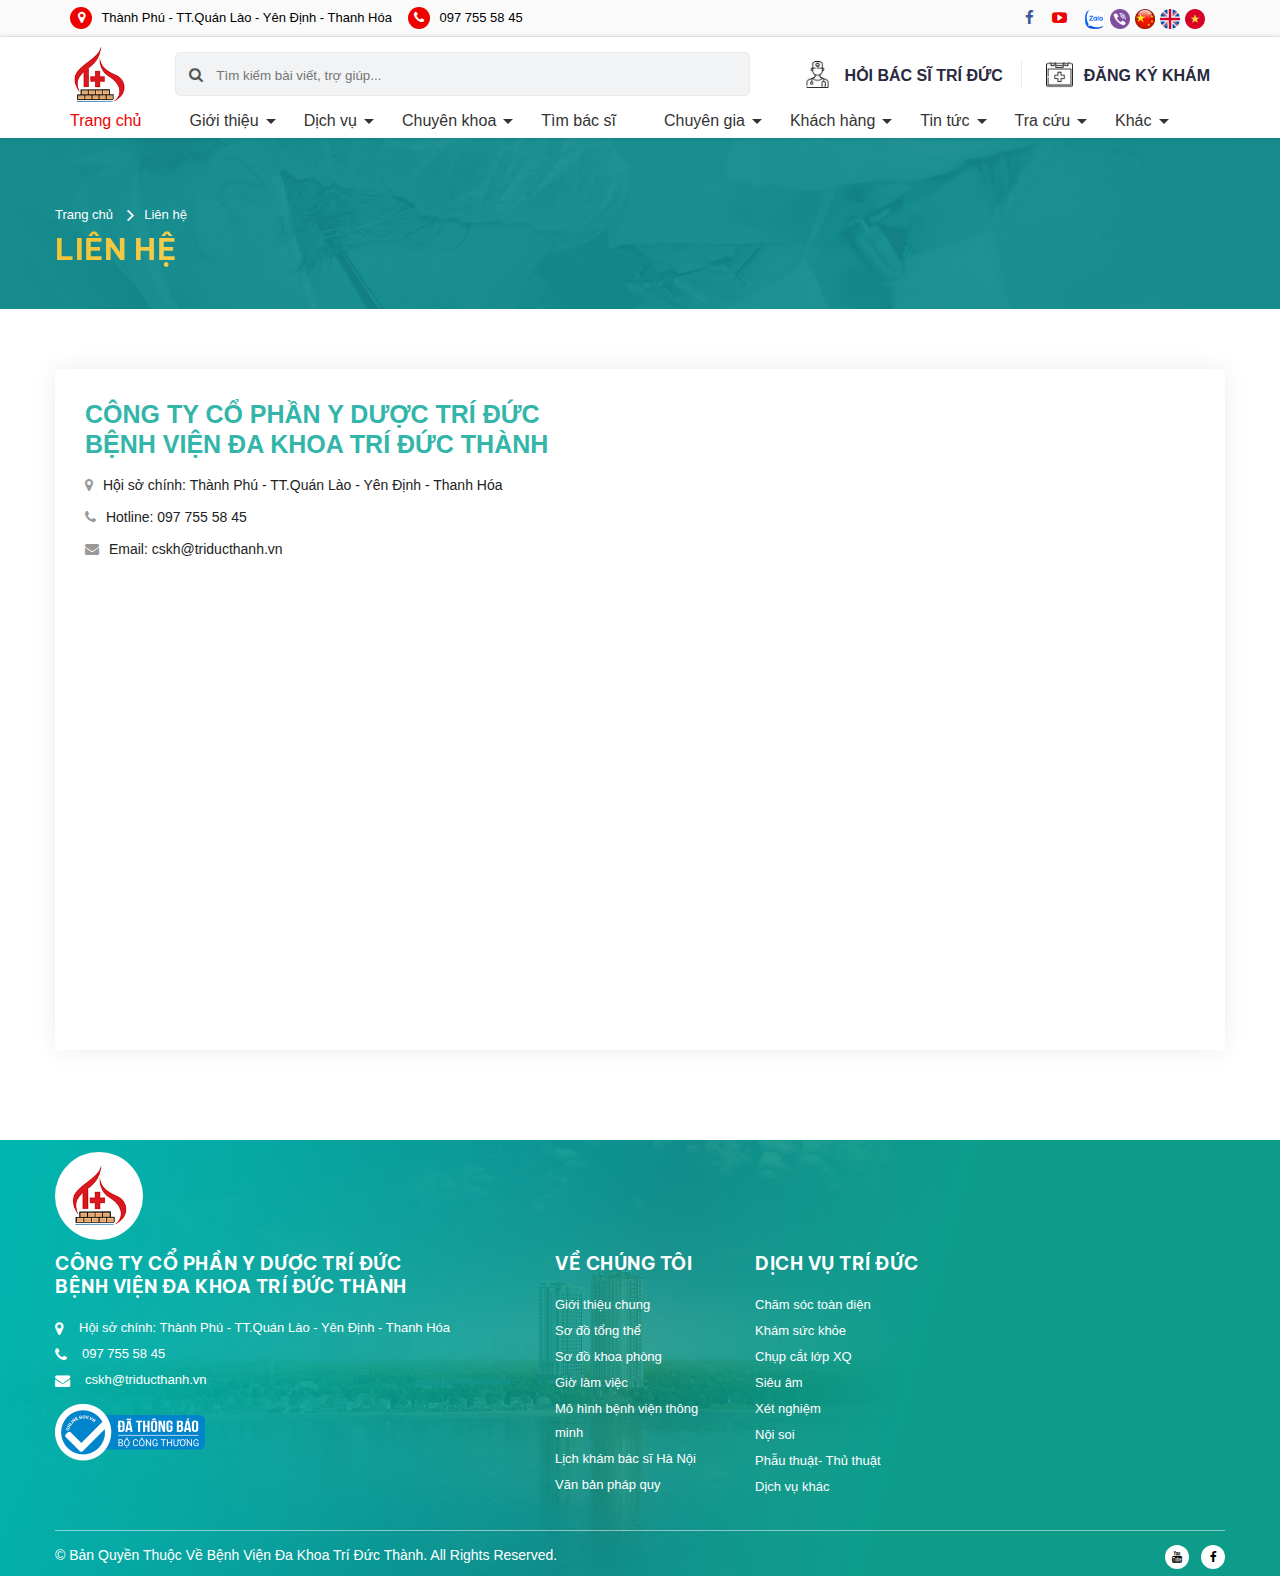
<file: lienhe.html>
﻿<!DOCTYPE html>
<html lang="en">
<head>
    <meta charset="utf-8">
    <meta http-equiv="X-UA-Compatible" content="IE=edge">
    <meta name="viewport" content="width=device-width, initial-scale=1">
    <meta name="description" content="">
    <meta name="author" content="">
	<link rel="shortcut icon" type="image/x-icon" href="images/icon-fav.png">  
    <title>Trí Đức Thành</title> 
    <link rel="stylesheet" href="skins/responsive.css" type="text/css" media="all">
    <link rel="stylesheet" href="skins/font-awesome.css" type="text/css" media="all">
	<link rel='stylesheet' href='skins/pe-icon-7-stroke.min.css' type="text/css" media="all">
	<link rel="stylesheet" href="skins/jquery.fancybox.min.css" type="text/css" media="all">
    <link rel="stylesheet" href="skins/carousel.css" type="text/css" media="all"> 
	<link rel="stylesheet" href="skins/swiper.min.css" type="text/css" media="all"> 
    <link rel="stylesheet" href="skins/menu-clean.css" type="text/css"  media="all"> 
	<link rel="Stylesheet" href="skins/animate.css" type="text/css"  media="all">    
    <link rel="stylesheet" href="skins/style.css" type="text/css" media="all">
</head>

<body>
  
<header> 
    <div class="header-top">
        <div class="container">    
			<ul class="header-top-menu"> 
				<li class="hidden-xs"><i class="fa fa-map-marker"></i> Thành Phú - TT.Quán Lào - Yên Định - Thanh Hóa</li>
				<li><a href="tel:1900 2323 93"><i class="fa fa-phone"></i> 097 755 58 45</a></li>
			</ul>  
			<ul class="lang-switch"> 
				<li><a href="#"><i class="fa fa-facebook"></i></a></li>
				<li><a href="#"><i class="fa fa-youtube-play"></i></a></li>
				<li><a href="#"><a href="#"><img src="images/icon/icon-zalo.png" alt="Zalo"></a></li>
				<li><a href="#"><a href="#"><img src="images/icon/icon-viber.png" alt="Viber"></a></li>
				<li><a href="#" title="Trung Quốc"><a href="#"><img src="images/icon/china.png" alt="Trung Quốc"></a></li>
				<li><a href="#" title="Tiếng Anh"><a href="#"><img src="images/icon/united-kingdom.png" alt="Tiếng Anh"></a></li>
				<li><a href="#" title="Tiếng Việt"><a href="#"><img src="images/icon/vietnam.png" alt="Tiếng Việt"></a></li>
			</ul> 
		</div>	
	</div>   
    <div class="bghead">    
        <div class="container">    	
			<div class="wrapper">
				<div class="logo-brand">
					<h1>  
						<a href="#"><img src="images/logo.png" alt=""  ></a>  
					</h1> 
				</div> 
				<form method="get" action="" name="global-search" class="lang-vi searchbox">
					<div class="search">
						<div class="search-container clearfix">
							<div class="inner"> 
								<div class="has-suggestion"><input type="text" name="q" id="search-input" value="" placeholder="Tìm kiếm bài viết, trợ giúp..." autocomplete="off"></div> 
							</div>
						</div>
					</div>
				</form>
				<div class="search__open"><i class="fa fa-search"></i></div>
				<div class="ctn-header-btn"> 
					<a id="show-qa-form" href="#" class="phone-btn" title="Hỏi bác sĩ Trí Đức">
						Hỏi bác sĩ Trí Đức
					</a> 
					<a id="booking-cta" href="#" class="booking-btn" title="Đăng ký khám">
						Đăng ký khám
					</a>
				</div> 
			</div>
		</div>
		
		<div class="bg-nav-click"> 
			<div class="btn-mobile" data-toggle="collapse" data-target=".navbar-collapse">
				<input type="checkbox">
				<span class="top"></span>
				<span class="middle"></span>
				<span class="bottom"></span>
				MENU
			</div>
		</div><!-- /.bg-nav-click -->
		<div class="navbar-collapse collapse container">
			<ul id="main-menu" class="sm sm-clean">
				<li><a class="active" href="#">Trang chủ</a></li> 
				<li><a href="#">Giới thiệu</a> 
					<ul>    
						<div class="drbox_border">
							<li><a href="#">Giới thiệu chung</a></li>
							<li><a href="#">Sơ đồ tổng thể</a></li>
							<li><a href="#">Sơ đồ khoa phòng</a></li>
							<li><a href="#">Giờ làm việc</a></li>
							<li><a href="#">Mô hình bệnh viện thông minh</a></li>
                            <li><a href="#">Lịch khám bác sĩ Hà Nội</a></li>	
                            <li><a href="#">Văn bản pháp quy</a></li>							
						</div>
					</ul> 
				</li> 	 
				<li><a href="#">Dịch vụ</a> 
					<ul>    
						<div class="drbox_border">
							<li><a href="#">Chăm sóc toàn diện</a></li>
							<li><a href="#">Khám sức khỏe</a></li>
							<li><a href="#">Chụp cắt lớp XQ</a></li> 
							<li><a href="#">Siêu âm</a></li>
							<li><a href="#">Xét nghiệm</a></li>
							<li><a href="#">Nội soi</a></li>
							<li><a href="#">Phẫu thuật- Thủ thuật</a></li>
							<li><a href="#">Dịch vụ khác</a></li>
						</div>
					</ul> 
				</li> 
				<li class="has-mega-menu"><a href="#">Chuyên khoa</a>
				     <ul class="mega-menu">
						<li>
							<div class="drbox_border_mega"> 
								<ul class="list-menu-header">
									<li><a href="#">Khoa nhi</a></li>
									<li><a href="#">Khoa sản</a></li>
									<li><a href="#">Khoa khám bệnh</a></li>
									<li><a href="#">Khoa nội tổng hợp</a></li>
									<li><a href="#">Khoa răng hàm mặt</a></li>
									<li><a href="#">Khoa gây mê hồi sức</a></li>
									<li><a href="#">Khoa tai mũi họng</a></li>
									<li><a href="#">Khoa xét nghiệm</a></li>
									<li><a href="#">Khoa hồi sức cấp cứu</a></li>
									<li><a href="#">Khoa phục hồi chức năng</a></li>
									<li><a href="#">Khoa mắt</a></li>
									<li><a href="#">Khoa dược</a></li>
									<li><a href="#">Khoa ngoại tổng hợp</a></li>
									<li><a href="#">Khoa chẩn đoán hình ảnh, thăm dò chức năng</a></li>
								</ul> 
							</div>
						</li>
					</ul>
				</li> 
				<li><a href="#">Tìm bác sĩ</a></li>  
				<li class="has-mega-menu"><a href="#">Chuyên gia</a>
				     <ul class="mega-menu">
						<li>
							<div class="drbox_border_mega"> 
								<ul class="list-menu-header">
									<li><a href="#">Chẩn đoán hình ảnh</a></li>
									<li><a href="#">Da liễu</a></li>
									<li><a href="#">Đông y</a></li>
									<li><a href="#">Khám sức khỏe</a></li>
									<li><a href="#">Khoa nhi</a></li>
									<li><a href="#">Khoa nội</a></li>
									<li><a href="#">Menu cấp 2 nếu có</a></li>
									<li><a href="#">Menu cấp 2 nếu có</a></li>
									<li><a href="#">Menu cấp 2 nếu có</a></li>
									<li><a href="#">Menu cấp 2 nếu có</a></li>
									<li><a href="#">Menu cấp 2 nếu có</a></li>
									<li><a href="#">Menu cấp 2 nếu có</a></li>
								</ul> 
							</div>
						</li>
					</ul>
				</li> 
				<li><a href="#">Khách hàng</a> 
					<ul>    
						<div class="drbox_border">
							<li><a href="#">Căng tin bệnh viện</a></li>
							<li><a href="#">Thông tin thẻ BHYT</a></li>
							<li><a href="#">Bảng giá dịch vụ chung</a></li>
							<li><a href="#">Hướng dẫn đặt lịch khám</a></li> 
							<li><a href="#">Đội ngũ chăm sóc khách hàng</a></li>
							<li><a href="#">Quy trình khám chữa bệnh</a></li>
							<li><a href="#">Cản ơn từ người bệnh</a></li>
						</div>
					</ul> 
				</li>
                <li><a href="#">Tin tức</a> 
					<ul>    
						<div class="drbox_border">
							<li><a href="#">Tin mới</a></li>
							<li><a href="#">Sức khỏe thường thức</a></li>
							<li><a href="#">Nhịp cầu nhân ái</a></li>
							<li><a href="#">Hoạt động</a></li> 
							<li><a href="#">Tin tuyển dụng</a></li> 							
						</div>
					</ul> 
				</li> 
				<li><a href="#">Tra cứu</a> 
					<ul>    
						<div class="drbox_border">
							<li><a href="#">Tra cứu kết quả CLS</a></li>
							<li><a href="#">Tra cứu hóa đơn</a></li> 					
						</div>
					</ul> 
				</li> 
                <li><a href="#">Khác</a> 
					<ul>    
						<div class="drbox_border"> 
							<li><a href="#">Thư viện ảnh</a></li>
							<li><a href="#">Video</a></li> 
							<li><a href="#">Liên hệ</a></li> 					
						</div>
					</ul> 
				</li>				
			</ul><!-- /.nav --> 
		</div><!-- /.navbar-collapse --> 
    </div>  
</header><!-- End --> 

<main>     
<div class="post-header">
	<div class="container"> 
	    <div class="row"> 
			<ul class="breadcrumb">
				<li><a href="#" title="">Trang chủ</a></li>
				<li>Liên hệ</li>
			</ul> 
			<h1 class="category-hero--text">Liên hệ</h1>
		</div>	
	</div>
</div>	
 
<section id="contact-ttdt">
    <div class="container">
	    <div class="box-contact wow fadeIn animated"> 
			<div class="caption col-md-12 col-xs-12">
				<h3>CÔNG TY CỔ PHẦN Y DƯỢC TRÍ ĐỨC<br>BỆNH VIỆN ĐA KHOA TRÍ ĐỨC THÀNH</h3>
				<p><i class="fa fa-map-marker"></i> Hội sở chính: Thành Phú - TT.Quán Lào - Yên Định - Thanh Hóa </p>  
				<p><i class="fa fa-phone"></i> Hotline: 097 755 58 45</p> 
				<p><i class="fa fa-envelope"></i> Email: cskh@triducthanh.vn</p>
			</div>   
			<figure class="item_map col-md-12 col-xs-12">
				<iframe src="https://www.google.com/maps/embed?pb=!1m18!1m12!1m3!1d7500.466064595497!2d105.65341469811783!3d19.9566998055647!2m3!1f0!2f0!3f0!3m2!1i1024!2i768!4f13.1!3m3!1m2!1s0x3136f30b97451b99%3A0x689049cfe542e78b!2zQuG7h25oIFZp4buHbiDEkGEgS2hvYSBUcsOtIMSQ4bupYyBUaMOgbmg!5e0!3m2!1svi!2s!4v1626774266683!5m2!1svi!2s" width="100%" height="450" style="border:0;" allowfullscreen="" loading="lazy"></iframe>
			</figure>
		</div> 
    </div> 
</section><!--End-->     
</main>   

<footer class="footer">
    <div class="container">
        <div class="row right-line">
            <div class="col-xs-12 col-sm-12 col-md-12">
                <div class="footer-logo">
                    <a class="border" href="/"><img src="images/logo.png" alt=""></a>
                </div>
            </div>

            <div class="footer-item-local col-xs-12 col-sm-6 col-md-5">
                <div class="footer-contact">
                    <div class="footer-contact__title">Công ty cổ phần y dược Trí đức<br>Bệnh viện đa khoa Trí Đức Thành</div>
                    <div class="footer-contact__item">
                        <i class="fa fa-map-marker"></i>
                        <span>Hội sở chính: Thành Phú - TT.Quán Lào - Yên Định - Thanh Hóa</span>
                    </div>
                    <div class="footer-contact__item">
                        <i class="fa fa-phone"></i>
                        <span>097 755 58 45</span>
                    </div>
                    <div class="footer-contact__item">
                        <i class="fa fa-envelope"></i>
                        <span>cskh@triducthanh.vn</span>
                    </div>
					<div class="footer-contact__item"><a href="#"><img width="" src="skins/images/logoSaleNoti.png"></a></div>
                </div>
            </div>

            <div class="footer-item-local col-xs-12 col-sm-6 col-md-2">
                <div class="footer-contact">
                    <div class="footer-contact__title">Về chúng tôi</div>
					<ul class="menu-footer">
                        <li><a href="#">Giới thiệu chung</a></li>
						<li><a href="#">Sơ đồ tổng thể</a></li>
						<li><a href="#">Sơ đồ khoa phòng</a></li>
						<li><a href="#">Giờ làm việc</a></li>
						<li><a href="#">Mô hình bệnh viện thông minh</a></li>
						<li><a href="#">Lịch khám bác sĩ Hà Nội</a></li>	
						<li><a href="#">Văn bản pháp quy</a></li>
					</ul> 
                </div>
            </div>
			<div class="footer-item-local col-xs-12 col-sm-6 col-md-2">
                <div class="footer-contact">
                    <div class="footer-contact__title">Dịch vụ Trí Đức</div>
					<ul class="menu-footer">
                        <li><a href="#">Chăm sóc toàn diện</a></li>
						<li><a href="#">Khám sức khỏe</a></li>
						<li><a href="#">Chụp cắt lớp XQ</a></li> 
						<li><a href="#">Siêu âm</a></li>
						<li><a href="#">Xét nghiệm</a></li>
						<li><a href="#">Nội soi</a></li>
						<li><a href="#">Phẫu thuật- Thủ thuật</a></li>
						<li><a href="#">Dịch vụ khác</a></li>
					</ul> 
                </div>
            </div>
			<div class="footer-item-local col-xs-12 col-sm-6 col-md-3">
			    <iframe src="https://www.google.com/maps/embed?pb=!1m18!1m12!1m3!1d7500.466064595497!2d105.65341469811783!3d19.9566998055647!2m3!1f0!2f0!3f0!3m2!1i1024!2i768!4f13.1!3m3!1m2!1s0x3136f30b97451b99%3A0x689049cfe542e78b!2zQuG7h25oIFZp4buHbiDEkGEgS2hvYSBUcsOtIMSQ4bupYyBUaMOgbmg!5e0!3m2!1svi!2s!4v1626774266683!5m2!1svi!2s" width="100%" height="250" style="border:0;" allowfullscreen="" loading="lazy"></iframe>		
			</div>
        </div> 
        <div class="copy-right">
            <p>© Bản Quyền Thuộc Về Bệnh Viện Đa Khoa Trí Đức Thành. All Rights Reserved.</p>
            <div class="copy-right__icons">
                <a href="/"><span class="fa fa-youtube"></span></a>

                <a href="/"><span class="fa fa-facebook"></span></a>
            </div>
        </div>
    </div>
</footer><!-- End-footer -->
  
<a href="#" class="scrollup">Top</a>   
  
<script type="text/javascript" src="js/jquery.min.js"></script>  
<script type="text/javascript" src="js/bootstrap.min.js"></script>     
<script type="text/javascript" src="js/jquery.smartmenus.js"></script>  
<script type="text/javascript" src="js/swiper.min.js"></script>    
<script type="text/javascript" src="js/wow.min.js"></script>  
<script type="text/javascript" src="js/jquery.easing.min.js"></script>  
<script type="text/javascript" src="js/jquery.fancybox.min.js"></script>
<script type="text/javascript" src="js/call-option.js"></script>
 	
</body>
</html>
</file>
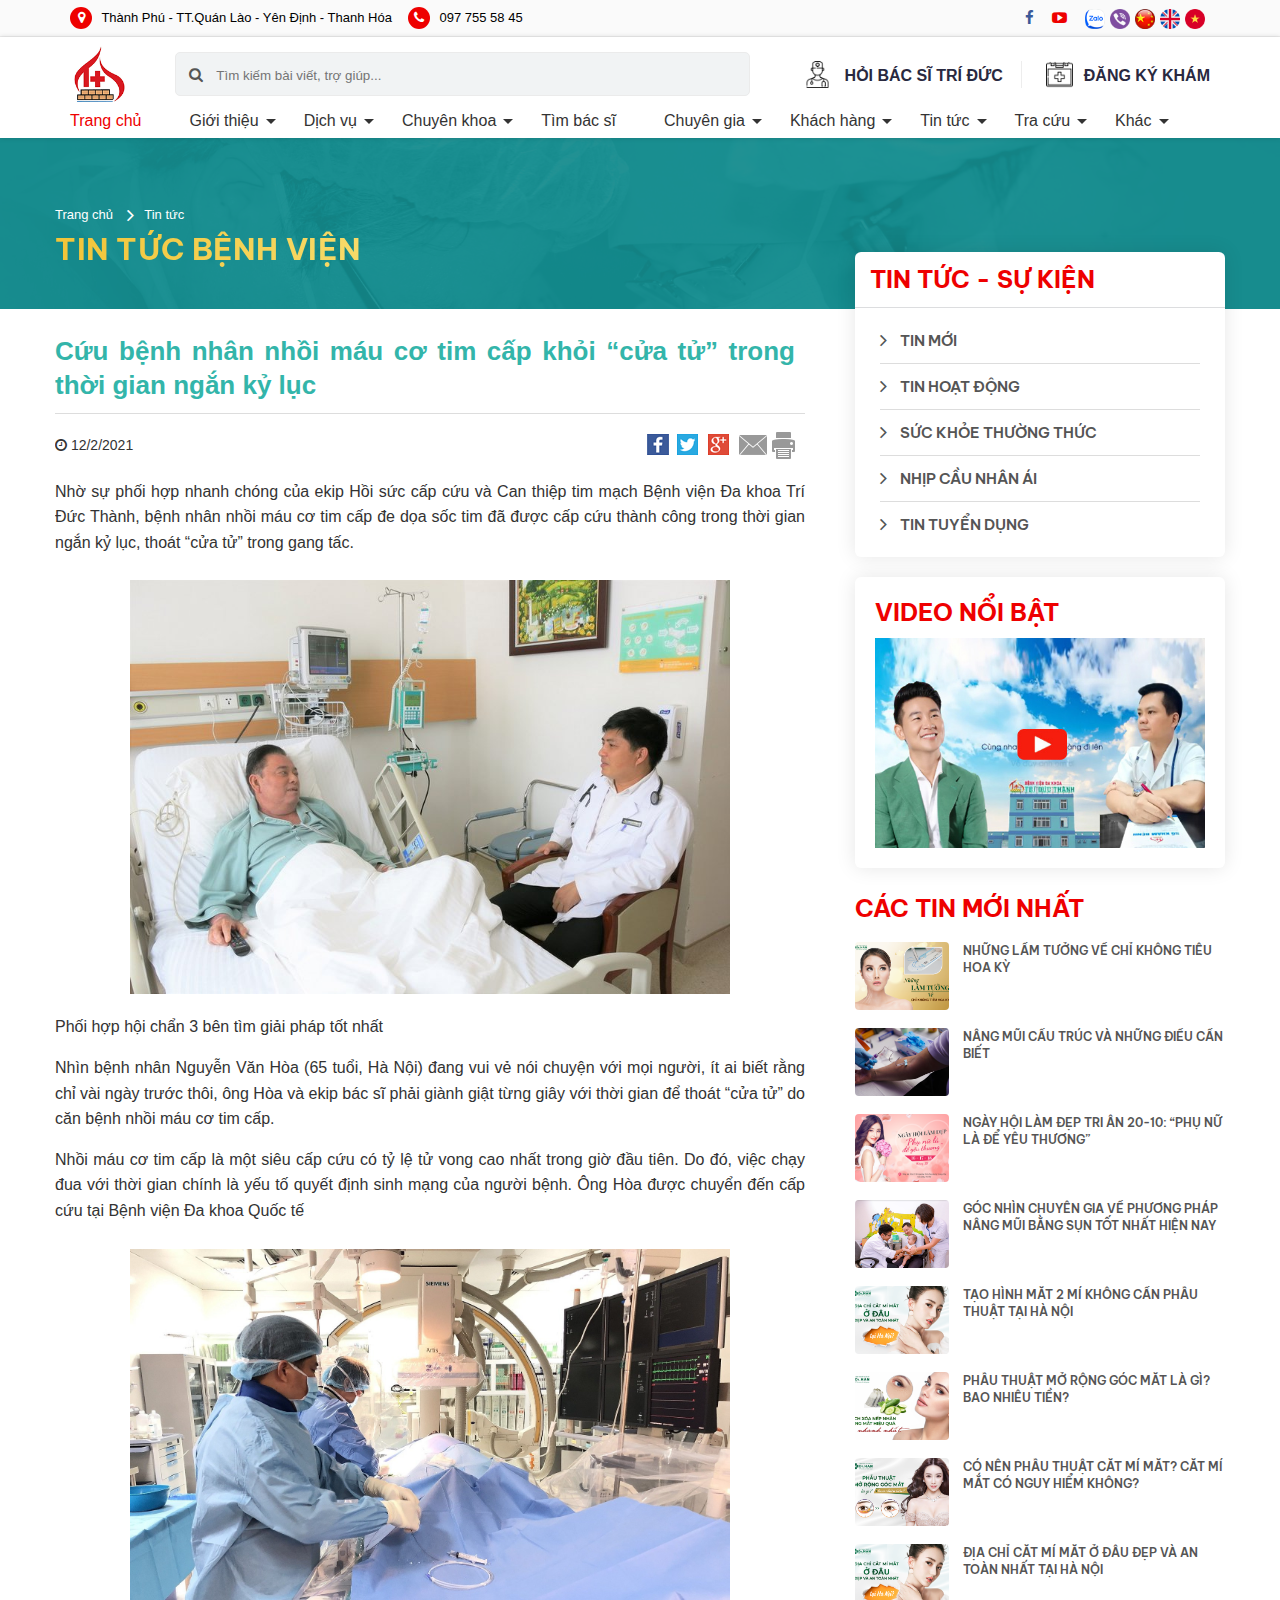
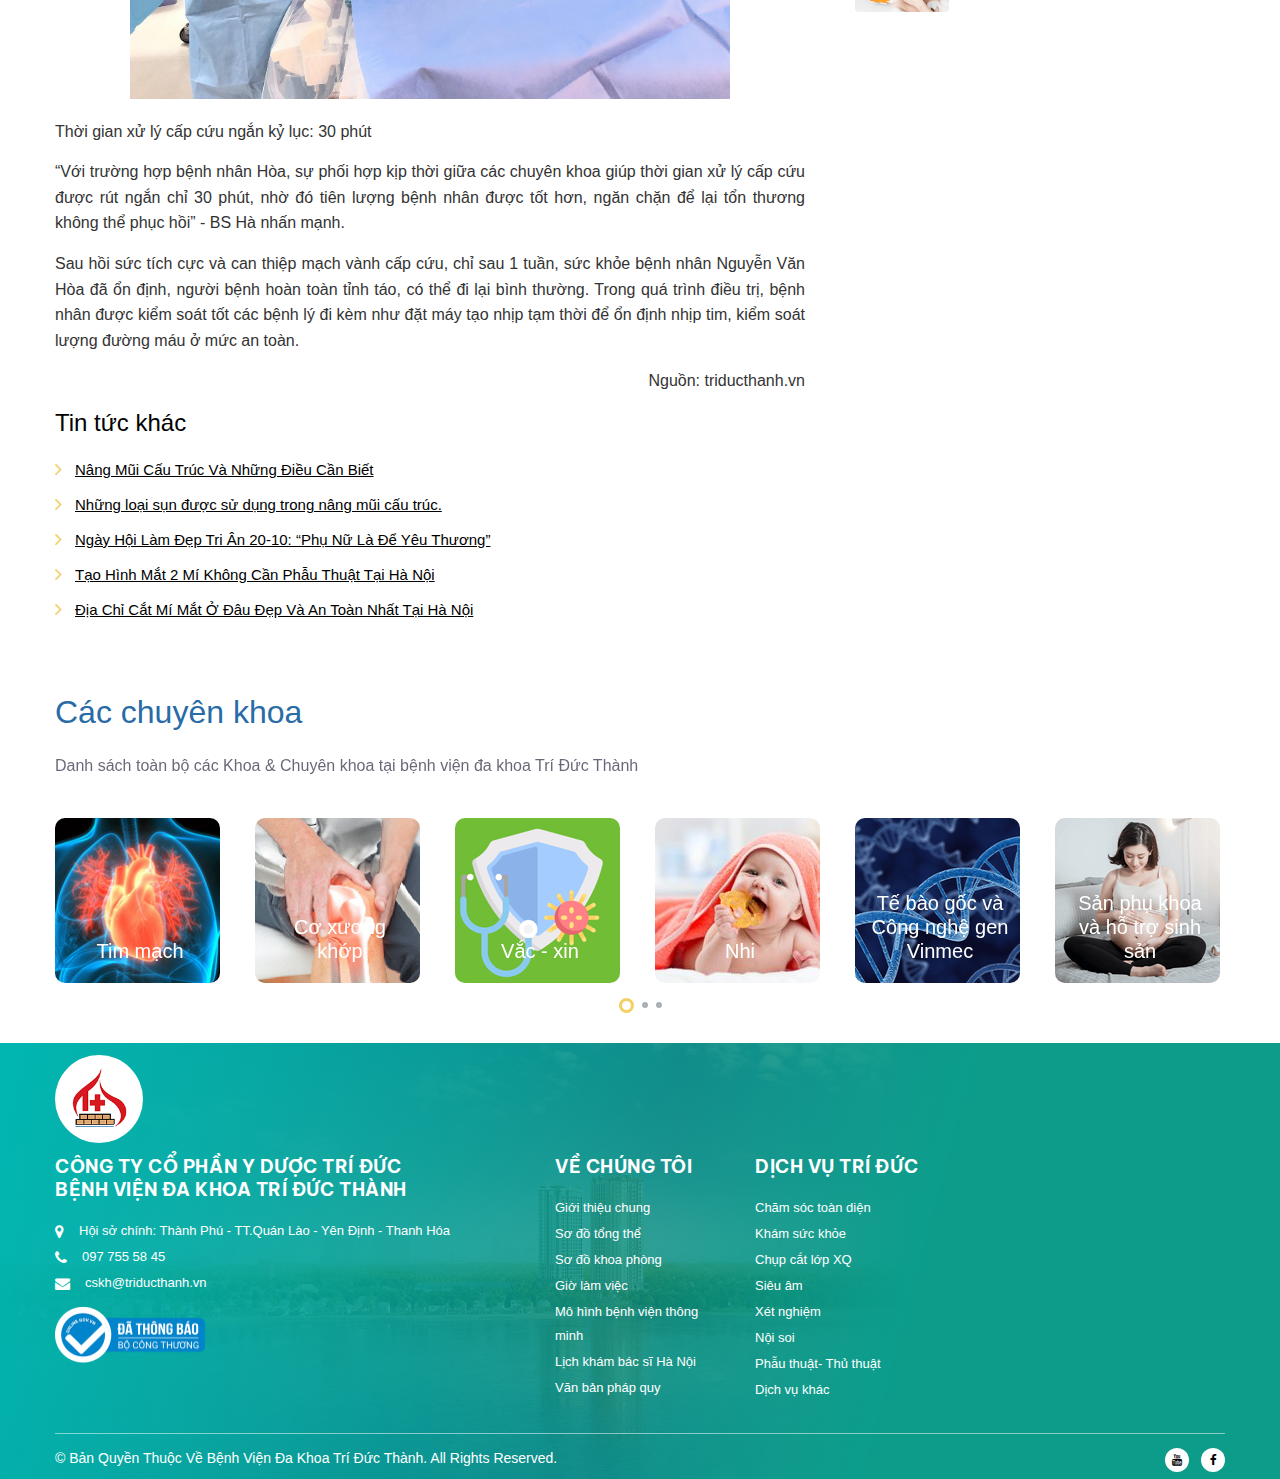
<file: news-detail.html>
﻿<!DOCTYPE html>
<html lang="en">
<head>
    <meta charset="utf-8">
    <meta http-equiv="X-UA-Compatible" content="IE=edge">
    <meta name="viewport" content="width=device-width, initial-scale=1">
    <meta name="description" content="">
    <meta name="author" content="">
	<link rel="shortcut icon" type="image/x-icon" href="images/icon-fav.png">  
    <title>Trí Đức Thành</title> 
    <link rel="stylesheet" href="skins/responsive.css" type="text/css" media="all">
    <link rel="stylesheet" href="skins/font-awesome.css" type="text/css" media="all">
	<link rel='stylesheet' href='skins/pe-icon-7-stroke.min.css' type="text/css" media="all">
	<link rel="stylesheet" href="skins/jquery.fancybox.min.css" type="text/css" media="all">
    <link rel="stylesheet" href="skins/carousel.css" type="text/css" media="all"> 
	<link rel="stylesheet" href="skins/swiper.min.css" type="text/css" media="all"> 
    <link rel="stylesheet" href="skins/menu-clean.css" type="text/css"  media="all"> 
	<link rel="Stylesheet" href="skins/animate.css" type="text/css"  media="all">    
    <link rel="stylesheet" href="skins/style.css" type="text/css" media="all">
</head>

<body>
  
<header> 
    <div class="header-top">
        <div class="container">    
			<ul class="header-top-menu"> 
				<li class="hidden-xs"><i class="fa fa-map-marker"></i> Thành Phú - TT.Quán Lào - Yên Định - Thanh Hóa</li>
				<li><a href="tel:1900 2323 93"><i class="fa fa-phone"></i> 097 755 58 45</a></li>
			</ul>  
			<ul class="lang-switch"> 
				<li><a href="#"><i class="fa fa-facebook"></i></a></li>
				<li><a href="#"><i class="fa fa-youtube-play"></i></a></li>
				<li><a href="#"><a href="#"><img src="images/icon/icon-zalo.png" alt="Zalo"></a></li>
				<li><a href="#"><a href="#"><img src="images/icon/icon-viber.png" alt="Viber"></a></li>
				<li><a href="#" title="Trung Quốc"><a href="#"><img src="images/icon/china.png" alt="Trung Quốc"></a></li>
				<li><a href="#" title="Tiếng Anh"><a href="#"><img src="images/icon/united-kingdom.png" alt="Tiếng Anh"></a></li>
				<li><a href="#" title="Tiếng Việt"><a href="#"><img src="images/icon/vietnam.png" alt="Tiếng Việt"></a></li>
			</ul> 
		</div>	
	</div>   
    <div class="bghead">    
        <div class="container">    	
			<div class="wrapper">
				<div class="logo-brand">
					<h1>  
						<a href="#"><img src="images/logo.png" alt=""  ></a>  
					</h1> 
				</div> 
				<form method="get" action="" name="global-search" class="lang-vi searchbox">
					<div class="search">
						<div class="search-container clearfix">
							<div class="inner"> 
								<div class="has-suggestion"><input type="text" name="q" id="search-input" value="" placeholder="Tìm kiếm bài viết, trợ giúp..." autocomplete="off"></div> 
							</div>
						</div>
					</div>
				</form>
				<div class="search__open"><i class="fa fa-search"></i></div>
				<div class="ctn-header-btn"> 
					<a id="show-qa-form" href="#" class="phone-btn" title="Hỏi bác sĩ Trí Đức">
						Hỏi bác sĩ Trí Đức
					</a> 
					<a id="booking-cta" href="#" class="booking-btn" title="Đăng ký khám">
						Đăng ký khám
					</a>
				</div> 
			</div>
		</div>
		
		<div class="bg-nav-click"> 
			<div class="btn-mobile" data-toggle="collapse" data-target=".navbar-collapse">
				<input type="checkbox">
				<span class="top"></span>
				<span class="middle"></span>
				<span class="bottom"></span>
				MENU
			</div>
		</div><!-- /.bg-nav-click -->
		<div class="navbar-collapse collapse container">
			<ul id="main-menu" class="sm sm-clean">
				<li><a class="active" href="#">Trang chủ</a></li> 
				<li><a href="#">Giới thiệu</a> 
					<ul>    
						<div class="drbox_border">
							<li><a href="#">Giới thiệu chung</a></li>
							<li><a href="#">Sơ đồ tổng thể</a></li>
							<li><a href="#">Sơ đồ khoa phòng</a></li>
							<li><a href="#">Giờ làm việc</a></li>
							<li><a href="#">Mô hình bệnh viện thông minh</a></li>
                            <li><a href="#">Lịch khám bác sĩ Hà Nội</a></li>	
                            <li><a href="#">Văn bản pháp quy</a></li>							
						</div>
					</ul> 
				</li> 	 
				<li><a href="#">Dịch vụ</a> 
					<ul>    
						<div class="drbox_border">
							<li><a href="#">Chăm sóc toàn diện</a></li>
							<li><a href="#">Khám sức khỏe</a></li>
							<li><a href="#">Chụp cắt lớp XQ</a></li> 
							<li><a href="#">Siêu âm</a></li>
							<li><a href="#">Xét nghiệm</a></li>
							<li><a href="#">Nội soi</a></li>
							<li><a href="#">Phẫu thuật- Thủ thuật</a></li>
							<li><a href="#">Dịch vụ khác</a></li>
						</div>
					</ul> 
				</li> 
				<li class="has-mega-menu"><a href="#">Chuyên khoa</a>
				     <ul class="mega-menu">
						<li>
							<div class="drbox_border_mega"> 
								<ul class="list-menu-header">
									<li><a href="#">Khoa nhi</a></li>
									<li><a href="#">Khoa sản</a></li>
									<li><a href="#">Khoa khám bệnh</a></li>
									<li><a href="#">Khoa nội tổng hợp</a></li>
									<li><a href="#">Khoa răng hàm mặt</a></li>
									<li><a href="#">Khoa gây mê hồi sức</a></li>
									<li><a href="#">Khoa tai mũi họng</a></li>
									<li><a href="#">Khoa xét nghiệm</a></li>
									<li><a href="#">Khoa hồi sức cấp cứu</a></li>
									<li><a href="#">Khoa phục hồi chức năng</a></li>
									<li><a href="#">Khoa mắt</a></li>
									<li><a href="#">Khoa dược</a></li>
									<li><a href="#">Khoa ngoại tổng hợp</a></li>
									<li><a href="#">Khoa chẩn đoán hình ảnh, thăm dò chức năng</a></li>
								</ul> 
							</div>
						</li>
					</ul>
				</li> 
				<li><a href="#">Tìm bác sĩ</a></li>  
				<li class="has-mega-menu"><a href="#">Chuyên gia</a>
				     <ul class="mega-menu">
						<li>
							<div class="drbox_border_mega"> 
								<ul class="list-menu-header">
									<li><a href="#">Chẩn đoán hình ảnh</a></li>
									<li><a href="#">Da liễu</a></li>
									<li><a href="#">Đông y</a></li>
									<li><a href="#">Khám sức khỏe</a></li>
									<li><a href="#">Khoa nhi</a></li>
									<li><a href="#">Khoa nội</a></li>
									<li><a href="#">Menu cấp 2 nếu có</a></li>
									<li><a href="#">Menu cấp 2 nếu có</a></li>
									<li><a href="#">Menu cấp 2 nếu có</a></li>
									<li><a href="#">Menu cấp 2 nếu có</a></li>
									<li><a href="#">Menu cấp 2 nếu có</a></li>
									<li><a href="#">Menu cấp 2 nếu có</a></li>
								</ul> 
							</div>
						</li>
					</ul>
				</li> 
				<li><a href="#">Khách hàng</a> 
					<ul>    
						<div class="drbox_border">
							<li><a href="#">Căng tin bệnh viện</a></li>
							<li><a href="#">Thông tin thẻ BHYT</a></li>
							<li><a href="#">Bảng giá dịch vụ chung</a></li>
							<li><a href="#">Hướng dẫn đặt lịch khám</a></li> 
							<li><a href="#">Đội ngũ chăm sóc khách hàng</a></li>
							<li><a href="#">Quy trình khám chữa bệnh</a></li>
							<li><a href="#">Cản ơn từ người bệnh</a></li>
						</div>
					</ul> 
				</li>
                <li><a href="#">Tin tức</a> 
					<ul>    
						<div class="drbox_border">
							<li><a href="#">Tin mới</a></li>
							<li><a href="#">Sức khỏe thường thức</a></li>
							<li><a href="#">Nhịp cầu nhân ái</a></li>
							<li><a href="#">Hoạt động</a></li> 
							<li><a href="#">Tin tuyển dụng</a></li> 							
						</div>
					</ul> 
				</li> 
				<li><a href="#">Tra cứu</a> 
					<ul>    
						<div class="drbox_border">
							<li><a href="#">Tra cứu kết quả CLS</a></li>
							<li><a href="#">Tra cứu hóa đơn</a></li> 					
						</div>
					</ul> 
				</li> 
                <li><a href="#">Khác</a> 
					<ul>    
						<div class="drbox_border"> 
							<li><a href="#">Thư viện ảnh</a></li>
							<li><a href="#">Video</a></li> 
							<li><a href="#">Liên hệ</a></li> 					
						</div>
					</ul> 
				</li>				
			</ul><!-- /.nav --> 
		</div><!-- /.navbar-collapse -->
    </div>  
</header><!-- End --> 

<main> 
<div class="post-header">
	<div class="container"> 
	    <div class="row"> 
			<ul class="breadcrumb">
				<li><a href="#" title="">Trang chủ</a></li>
				<li>Tin tức</li>
			</ul> 
			<h1 class="category-hero--text">Tin tức bệnh viện</h1>
		</div>	
	</div>
</div>	

<section id="news-cate">  
    <div class="container">
		<div class="row">
			<div class="col-md-8 col-sm-12 col-xs-12">
				<div class="bg-news">    
					<article class="thumbnail-news-view">
						<h1>Cứu bệnh nhân nhồi máu cơ tim cấp khỏi “cửa tử” trong thời gian ngắn kỷ lục</h1>
						<div class="block_timer_share">
							   <div class="block_timer pull-left"><i class="fa fa-clock-o"></i> 12/2/2021</div>
							   <div class="block_share pull-right">
									<a class="tooltip-top" href="#" title="Share Facebook"><img alt="" src="skins/images/ico-facebook.png"></a>
									<a class="tooltip-top" href="#" title="Share Twitter"><img alt="" src="skins/images/ico-twitter.png"></a>
									<a class="tooltip-top" href="#" title="Share G+"><img alt="" src="skins/images/ico-g.png"></a>
									<a class="tooltip-top" href="#" title="Email"><img alt="" src="skins/images/ico-email.png"></a> 
									<a class="tooltip-top" href="#" title="Print"><img alt="" src="skins/images/ico-print.png"></a> 
							  </div>
						</div>
						<div class="post_content">  
							<p><strong>Nhờ sự phối hợp nhanh chóng của ekip Hồi sức cấp cứu và Can thiệp tim mạch Bệnh viện Đa khoa Trí Đức Thành, bệnh nhân nhồi máu cơ tim cấp đe dọa sốc tim đã được cấp cứu thành công trong thời gian ngắn kỷ lục, thoát “cửa tử” trong gang tấc.</strong></p>
							<figure class="featured-thumbnail"><img src="images/n5.jpg" alt=""></figure>
							<p><strong>Phối hợp hội chẩn 3 bên tìm giải pháp tốt nhất</strong></p> 
							<p>Nhìn bệnh nhân Nguyễn Văn Hòa (65 tuổi, Hà Nội) đang vui vẻ nói chuyện với mọi người, ít ai biết rằng chỉ vài ngày trước thôi, ông Hòa và ekip bác sĩ phải giành giật từng giây với thời gian để thoát “cửa tử” do căn bệnh nhồi máu cơ tim cấp.</p> 
							<p>Nhồi máu cơ tim cấp là một siêu cấp cứu có tỷ lệ tử vong cao nhất trong giờ đầu tiên. Do đó, việc chạy đua với thời gian chính là yếu tố quyết định sinh mạng của người bệnh. Ông Hòa được chuyển đến cấp cứu tại Bệnh viện Đa khoa Quốc tế</p>
							<figure class="featured-thumbnail"><img src="images/n6.jpg" alt=""></figure>
				            <p><strong>Thời gian xử lý cấp cứu ngắn kỷ lục: 30 phút</strong></p> 
							<p>“Với trường hợp bệnh nhân Hòa, sự phối hợp kịp thời giữa các chuyên khoa giúp thời gian xử lý cấp cứu được rút ngắn chỉ 30 phút, nhờ đó tiên lượng bệnh nhân được tốt hơn, ngăn chặn để lại tổn thương không thể phục hồi” - BS Hà nhấn mạnh.</p> 
							<p>Sau hồi sức tích cực và can thiệp mạch vành cấp cứu, chỉ sau 1 tuần, sức khỏe bệnh nhân Nguyễn Văn Hòa đã ổn định, người bệnh hoàn toàn tỉnh táo, có thể đi lại bình thường. Trong quá trình điều trị, bệnh nhân được kiểm soát tốt các bệnh lý đi kèm như đặt máy tạo nhịp tạm thời để ổn định nhịp tim, kiểm soát lượng đường máu ở mức an toàn.</p>
							<p class="pull-right"><strong>Nguồn: triducthanh.vn</strong></p>     
						</div>
						
						<div class="links-list_title">Tin tức khác</div>
						<ul class="ul-news">
							<li><a href="/">Nâng Mũi Cấu Trúc Và Những Điều Cần Biết</a></li>
							<li><a href="/">Những loại sụn được sử dụng trong nâng mũi cấu trúc.</a></li>
							<li><a href="/">Ngày Hội Làm Đẹp Tri Ân 20-10: “Phụ Nữ Là Để Yêu Thương”</a></li>
							<li><a href="/">Tạo Hình Mắt 2 Mí Không Cần Phẫu Thuật Tại Hà Nội</a></li>
							<li><a href="/">Địa Chỉ Cắt Mí Mắt Ở Đâu Đẹp Và An Toàn Nhất Tại Hà Nội</a></li>
						</ul> 
				   </article>  
				</div><!--End-->   
			</div>
			<div class="col-md-4 col-sm-12 col-xs-12">
				<div class="sidebar-right">
					<aside class="c-sidebar">
						<h2>Tin tức - sự kiện</h2>
						<ul class="category-r">
							<li><a title="" href="/">Tin mới</a></li>
							<li><a title="" href="/">Tin hoạt động</a></li>
							<li><a title="" href="/">Sức khỏe thường thức</a></li>
							<li><a title="" href="/">Nhịp cầu nhân ái</a></li>
							<li><a title="" href="/">Tin tuyển dụng</a></li>
						</ul>
					</aside>
					<div class="box-cate-r">
					    <h2>Video nổi bật</h2>
						<div class="box-r">
						    <a data-fancybox="" href="https://www.youtube.com/embed/uRUnkUnlbbM?rel=0&amp;controls=0&amp;showinfo=0&amp;autoplay=1" class="img">
								<img src="images/video.jpg" alt="">
							</a>
						</div>
					</div>
					<div class="title-news-cm">
						<h2>Các tin mới nhất</h2>
						<ul class="list_news_hot">
							<li>
								<a href="/" class="_item">
									<div class="_img-def"><img src="images/n1.png" alt=""></div>
									<div class="_text-def">NHỮNG LẦM TƯỞNG VỀ CHỈ KHÔNG TIÊU HOA KỲ</div>
								</a>
							</li>
							<li>
								<a href="/" class="_item">
									<div class="_img-def"><img src="images/n2.jpg" alt=""></div>
									<div class="_text-def">Nâng Mũi Cấu Trúc Và Những Điều Cần Biết</div>
								</a>
							</li>
							<li>
								<a href="/" class="_item">
									<div class="_img-def"><img src="images/n3.png" alt=""></div>
									<div class="_text-def">Ngày Hội Làm Đẹp Tri Ân 20-10: “Phụ Nữ Là Để Yêu Thương”</div>
								</a>
							</li>
							<li>
								<a href="/" class="_item">
									<div class="_img-def"><img src="images/n4.png" alt=""></div>
									<div class="_text-def">Góc Nhìn Chuyên Gia Về Phương Pháp Nâng Mũi Bằng Sụn Tốt Nhất Hiện Nay</div>
								</a>
							</li>
							<li>
								<a href="/" class="_item">
									<div class="_img-def"><img src="images/n5.png" alt=""></div>
									<div class="_text-def">Tạo Hình Mắt 2 Mí Không Cần Phẫu Thuật Tại Hà Nội</div>
								</a>
							</li>
							<li>
								<a href="/" class="_item">
									<div class="_img-def"><img src="images/n6.png" alt=""></div>
									<div class="_text-def">Phẫu Thuật Mở Rộng Góc Mắt Là Gì? Bao Nhiêu Tiền?</div>
								</a>
							</li> 
							<li>
								<a href="/" class="_item">
									<div class="_img-def"><img src="images/n7.png" alt=""></div>
									<div class="_text-def">Có Nên Phẫu Thuật Cắt Mí Mắt? Cắt Mí Mắt Có Nguy Hiểm Không?</div>
								</a>
							</li>
							<li>
								<a href="/" class="_item">
									<div class="_img-def"><img src="images/n5.png" alt=""></div>
									<div class="_text-def">Địa Chỉ Cắt Mí Mắt Ở Đâu Đẹp Và An Toàn Nhất Tại Hà Nội</div>
								</a>
							</li>						
						</ul>	
					</div>
				</div>
			</div><!--End-->
		</div>	
    </div>   	
</section><!--End-box-new-->  

<section id="diseases-triduc" class="cm">
    <div class="container">
	    <div class="row">
		    <div class="block-title">
				<h2>Các chuyên khoa</h2>
				<p>Danh sách toàn bộ các Khoa &amp; Chuyên khoa tại bệnh viện đa khoa Trí Đức Thành</p>
			</div>
			
			<div class="swiper-container" id="diseases_slide">
				<div class="swiper-wrapper"> 
					<div class="swiper-slide">
					    <a href="/">
							<div class="appointment">
								<img src="images/ck1.jpg" alt="finger">
								<span>Tim mạch</span>
							</div>
						</a>
					</div>
					<div class="swiper-slide">
					    <a href="/">
							<div class="appointment">
								<img src="images/ck2.jpg" alt="finger">
								<span>Cơ xương khớp</span>
							</div>
						</a>
					</div> 
					<div class="swiper-slide">
					    <a href="/">
							<div class="appointment">
								<img src="images/ck3.png" alt="finger">
								<span>Vắc - xin</span>
							</div>
						</a>
					</div>
					<div class="swiper-slide">
					    <a href="/">
							<div class="appointment">
								<img src="images/ck4.jpg" alt="finger">
								<span>Nhi</span>
							</div>
						</a>
					</div>
					<div class="swiper-slide">
					    <a href="/">
							<div class="appointment">
								<img src="images/ck6.png" alt="finger">
								<span>Tế bào gốc và Công nghệ gen Vinmec</span>
							</div>
						</a>
					</div>
					<div class="swiper-slide">
					    <a href="/">
							<div class="appointment">
								<img src="images/ck7.png" alt="finger">
								<span>Sản phụ khoa và hỗ trợ sinh sản</span>
							</div>
						</a>
					</div>
					<div class="swiper-slide">
					    <a href="/">
							<div class="appointment">
								<img src="images/ck3.jpg" alt="finger">
								<span>Ung bướu - Xạ trị</span>
							</div>
						</a>
					</div>
					<div class="swiper-slide">
					    <a href="/">
							<div class="appointment">
								<img src="images/ck8.jpg" alt="finger">
								<span>Tiêu hóa - Gan mật</span>
							</div>
						</a>
					</div>
				</div>
				<div class="swiper-pagination"></div>
            </div>				
        </div> 
	</div> 
</section><!--End-->

</main>
         
<footer class="footer">
    <div class="container">
        <div class="row right-line">
            <div class="col-xs-12 col-sm-12 col-md-12">
                <div class="footer-logo">
                    <a class="border" href="/"><img src="images/logo.png" alt=""></a>
                </div>
            </div>

            <div class="footer-item-local col-xs-12 col-sm-6 col-md-5">
                <div class="footer-contact">
                    <div class="footer-contact__title">Công ty cổ phần y dược Trí đức<br>Bệnh viện đa khoa Trí Đức Thành</div>
                    <div class="footer-contact__item">
                        <i class="fa fa-map-marker"></i>
                        <span>Hội sở chính: Thành Phú - TT.Quán Lào - Yên Định - Thanh Hóa</span>
                    </div>
                    <div class="footer-contact__item">
                        <i class="fa fa-phone"></i>
                        <span>097 755 58 45</span>
                    </div>
                    <div class="footer-contact__item">
                        <i class="fa fa-envelope"></i>
                        <span>cskh@triducthanh.vn</span>
                    </div>
					<div class="footer-contact__item"><a href="#"><img width="" src="skins/images/logoSaleNoti.png"></a></div>
                </div>
            </div>

            <div class="footer-item-local col-xs-12 col-sm-6 col-md-2">
                <div class="footer-contact">
                    <div class="footer-contact__title">Về chúng tôi</div>
					<ul class="menu-footer">
                        <li><a href="#">Giới thiệu chung</a></li>
						<li><a href="#">Sơ đồ tổng thể</a></li>
						<li><a href="#">Sơ đồ khoa phòng</a></li>
						<li><a href="#">Giờ làm việc</a></li>
						<li><a href="#">Mô hình bệnh viện thông minh</a></li>
						<li><a href="#">Lịch khám bác sĩ Hà Nội</a></li>	
						<li><a href="#">Văn bản pháp quy</a></li>
					</ul> 
                </div>
            </div>
			<div class="footer-item-local col-xs-12 col-sm-6 col-md-2">
                <div class="footer-contact">
                    <div class="footer-contact__title">Dịch vụ Trí Đức</div>
					<ul class="menu-footer">
                        <li><a href="#">Chăm sóc toàn diện</a></li>
						<li><a href="#">Khám sức khỏe</a></li>
						<li><a href="#">Chụp cắt lớp XQ</a></li> 
						<li><a href="#">Siêu âm</a></li>
						<li><a href="#">Xét nghiệm</a></li>
						<li><a href="#">Nội soi</a></li>
						<li><a href="#">Phẫu thuật- Thủ thuật</a></li>
						<li><a href="#">Dịch vụ khác</a></li>
					</ul> 
                </div>
            </div>
			<div class="footer-item-local col-xs-12 col-sm-6 col-md-3">
			    <iframe src="https://www.google.com/maps/embed?pb=!1m18!1m12!1m3!1d7500.466064595497!2d105.65341469811783!3d19.9566998055647!2m3!1f0!2f0!3f0!3m2!1i1024!2i768!4f13.1!3m3!1m2!1s0x3136f30b97451b99%3A0x689049cfe542e78b!2zQuG7h25oIFZp4buHbiDEkGEgS2hvYSBUcsOtIMSQ4bupYyBUaMOgbmg!5e0!3m2!1svi!2s!4v1626774266683!5m2!1svi!2s" width="100%" height="250" style="border:0;" allowfullscreen="" loading="lazy"></iframe>		
			</div>
        </div> 
        <div class="copy-right">
            <p>© Bản Quyền Thuộc Về Bệnh Viện Đa Khoa Trí Đức Thành. All Rights Reserved.</p>
            <div class="copy-right__icons">
                <a href="/"><span class="fa fa-youtube"></span></a>

                <a href="/"><span class="fa fa-facebook"></span></a>
            </div>
        </div>
    </div>
</footer><!-- End-footer -->

<a href="#" class="scrollup">Top</a>   
  
<script type="text/javascript" src="js/jquery.min.js"></script>  
<script type="text/javascript" src="js/bootstrap.min.js"></script>     
<script type="text/javascript" src="js/jquery.smartmenus.js"></script>  
<script type="text/javascript" src="js/swiper.min.js"></script>    
<script type="text/javascript" src="js/wow.min.js"></script>  
<script type="text/javascript" src="js/jquery.easing.min.js"></script>  
<script type="text/javascript" src="js/jquery.fancybox.min.js"></script>
<script type="text/javascript" src="js/call-option.js"></script>
 	
</body>
</html>
</file>
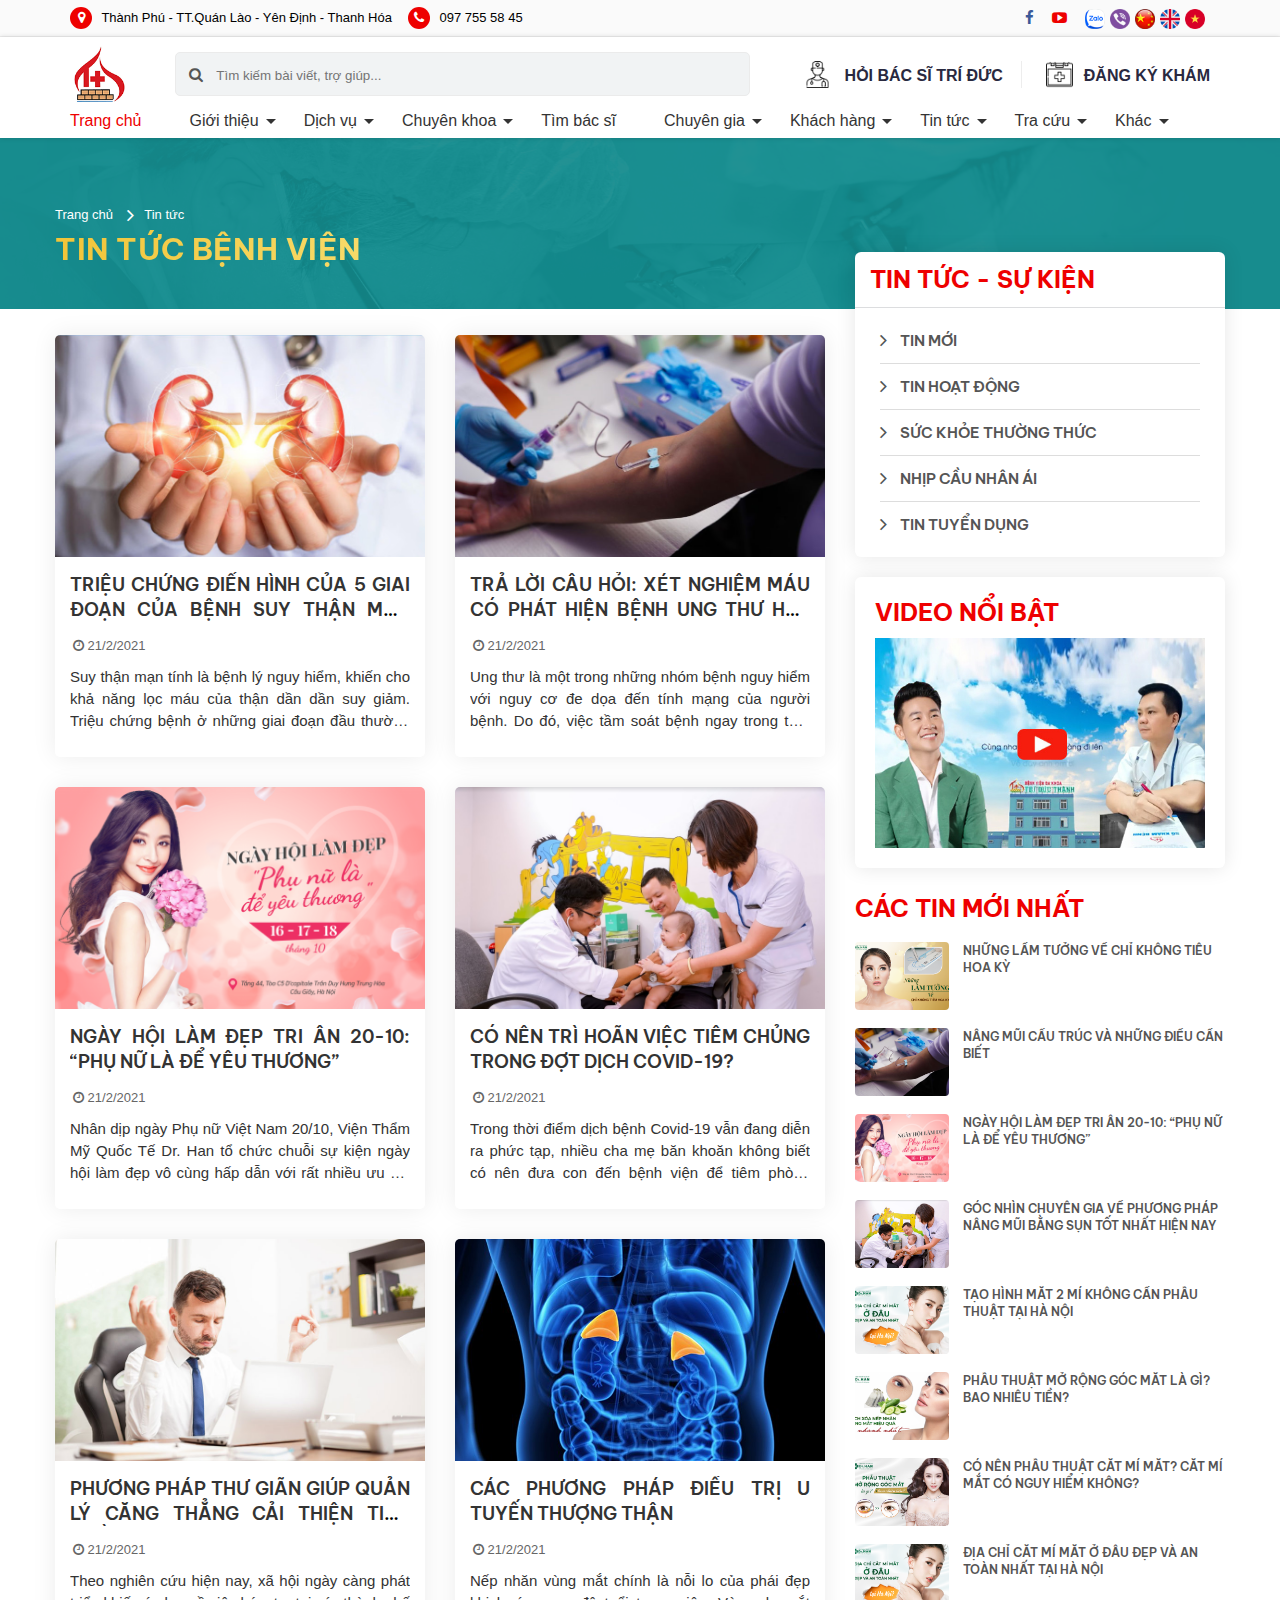
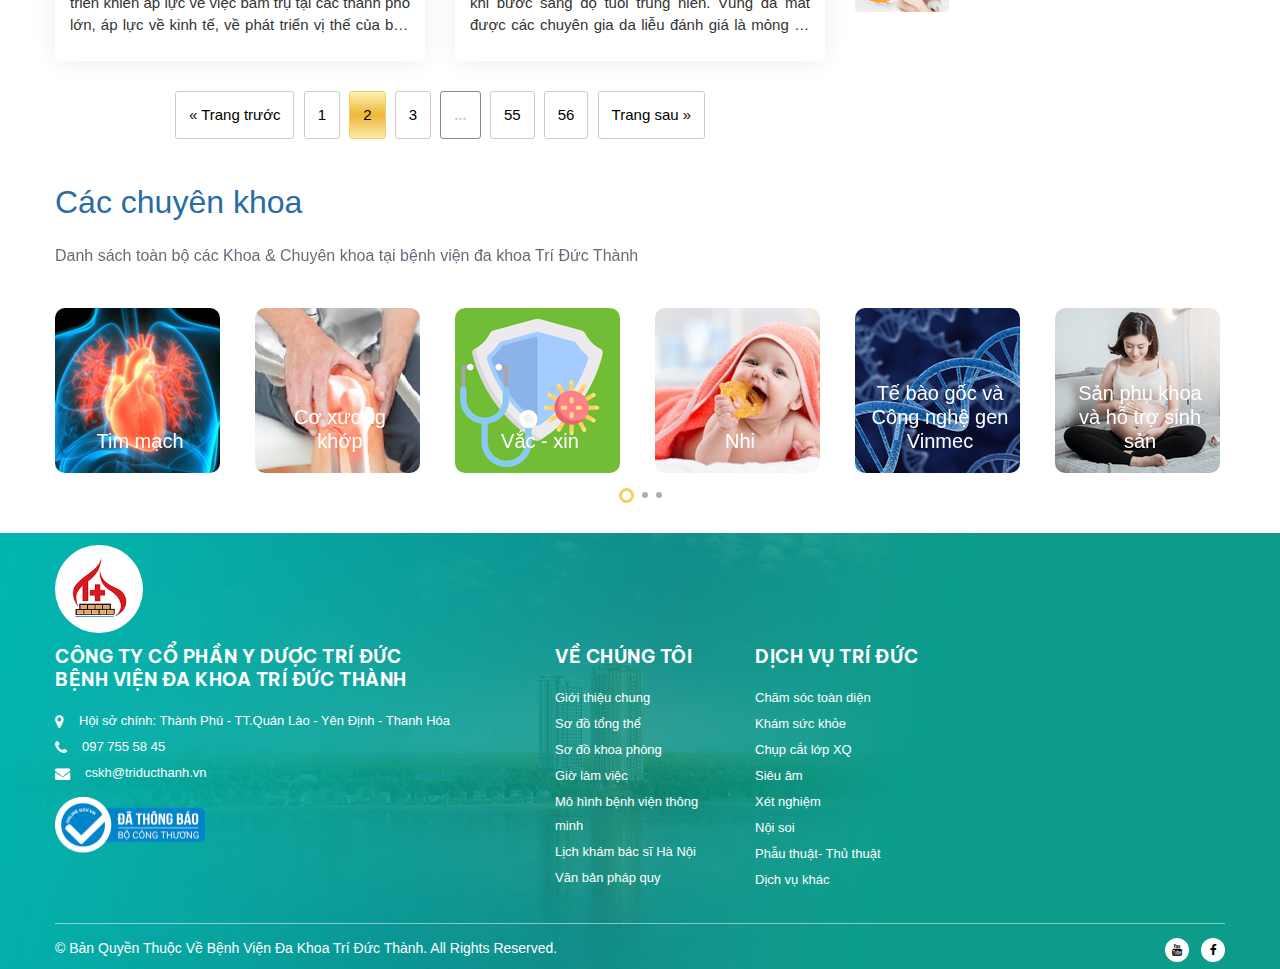
<file: news.html>
﻿<!DOCTYPE html>
<html lang="en">
<head>
    <meta charset="utf-8">
    <meta http-equiv="X-UA-Compatible" content="IE=edge">
    <meta name="viewport" content="width=device-width, initial-scale=1">
    <meta name="description" content="">
    <meta name="author" content="">
	<link rel="shortcut icon" type="image/x-icon" href="images/icon-fav.png">  
    <title>Trí Đức Thành</title> 
    <link rel="stylesheet" href="skins/responsive.css" type="text/css" media="all">
    <link rel="stylesheet" href="skins/font-awesome.css" type="text/css" media="all">
	<link rel='stylesheet' href='skins/pe-icon-7-stroke.min.css' type="text/css" media="all">
	<link rel="stylesheet" href="skins/jquery.fancybox.min.css" type="text/css" media="all">
    <link rel="stylesheet" href="skins/carousel.css" type="text/css" media="all"> 
	<link rel="stylesheet" href="skins/swiper.min.css" type="text/css" media="all"> 
    <link rel="stylesheet" href="skins/menu-clean.css" type="text/css"  media="all"> 
	<link rel="Stylesheet" href="skins/animate.css" type="text/css"  media="all">    
    <link rel="stylesheet" href="skins/style.css" type="text/css" media="all">
</head>

<body>
  
<header> 
    <div class="header-top">
        <div class="container">    
			<ul class="header-top-menu"> 
				<li class="hidden-xs"><i class="fa fa-map-marker"></i> Thành Phú - TT.Quán Lào - Yên Định - Thanh Hóa</li>
				<li><a href="tel:1900 2323 93"><i class="fa fa-phone"></i> 097 755 58 45</a></li>
			</ul>  
			<ul class="lang-switch"> 
				<li><a href="#"><i class="fa fa-facebook"></i></a></li>
				<li><a href="#"><i class="fa fa-youtube-play"></i></a></li>
				<li><a href="#"><a href="#"><img src="images/icon/icon-zalo.png" alt="Zalo"></a></li>
				<li><a href="#"><a href="#"><img src="images/icon/icon-viber.png" alt="Viber"></a></li>
				<li><a href="#" title="Trung Quốc"><a href="#"><img src="images/icon/china.png" alt="Trung Quốc"></a></li>
				<li><a href="#" title="Tiếng Anh"><a href="#"><img src="images/icon/united-kingdom.png" alt="Tiếng Anh"></a></li>
				<li><a href="#" title="Tiếng Việt"><a href="#"><img src="images/icon/vietnam.png" alt="Tiếng Việt"></a></li>
			</ul> 
		</div>	
	</div>   
    <div class="bghead">    
        <div class="container">    	
			<div class="wrapper">
				<div class="logo-brand">
					<h1>  
						<a href="#"><img src="images/logo.png" alt=""  ></a>  
					</h1> 
				</div> 
				<form method="get" action="" name="global-search" class="lang-vi searchbox">
					<div class="search">
						<div class="search-container clearfix">
							<div class="inner"> 
								<div class="has-suggestion"><input type="text" name="q" id="search-input" value="" placeholder="Tìm kiếm bài viết, trợ giúp..." autocomplete="off"></div> 
							</div>
						</div>
					</div>
				</form>
				<div class="search__open"><i class="fa fa-search"></i></div>
				<div class="ctn-header-btn"> 
					<a id="show-qa-form" href="#" class="phone-btn" title="Hỏi bác sĩ Trí Đức">
						Hỏi bác sĩ Trí Đức
					</a> 
					<a id="booking-cta" href="#" class="booking-btn" title="Đăng ký khám">
						Đăng ký khám
					</a>
				</div> 
			</div>
		</div>
		
		<div class="bg-nav-click"> 
			<div class="btn-mobile" data-toggle="collapse" data-target=".navbar-collapse">
				<input type="checkbox">
				<span class="top"></span>
				<span class="middle"></span>
				<span class="bottom"></span>
				MENU
			</div>
		</div><!-- /.bg-nav-click -->
		<div class="navbar-collapse collapse container">
			<ul id="main-menu" class="sm sm-clean">
				<li><a class="active" href="#">Trang chủ</a></li> 
				<li><a href="#">Giới thiệu</a> 
					<ul>    
						<div class="drbox_border">
							<li><a href="#">Giới thiệu chung</a></li>
							<li><a href="#">Sơ đồ tổng thể</a></li>
							<li><a href="#">Sơ đồ khoa phòng</a></li>
							<li><a href="#">Giờ làm việc</a></li>
							<li><a href="#">Mô hình bệnh viện thông minh</a></li>
                            <li><a href="#">Lịch khám bác sĩ Hà Nội</a></li>	
                            <li><a href="#">Văn bản pháp quy</a></li>							
						</div>
					</ul> 
				</li> 	 
				<li><a href="#">Dịch vụ</a> 
					<ul>    
						<div class="drbox_border">
							<li><a href="#">Chăm sóc toàn diện</a></li>
							<li><a href="#">Khám sức khỏe</a></li>
							<li><a href="#">Chụp cắt lớp XQ</a></li> 
							<li><a href="#">Siêu âm</a></li>
							<li><a href="#">Xét nghiệm</a></li>
							<li><a href="#">Nội soi</a></li>
							<li><a href="#">Phẫu thuật- Thủ thuật</a></li>
							<li><a href="#">Dịch vụ khác</a></li>
						</div>
					</ul> 
				</li> 
				<li class="has-mega-menu"><a href="#">Chuyên khoa</a>
				     <ul class="mega-menu">
						<li>
							<div class="drbox_border_mega"> 
								<ul class="list-menu-header">
									<li><a href="#">Khoa nhi</a></li>
									<li><a href="#">Khoa sản</a></li>
									<li><a href="#">Khoa khám bệnh</a></li>
									<li><a href="#">Khoa nội tổng hợp</a></li>
									<li><a href="#">Khoa răng hàm mặt</a></li>
									<li><a href="#">Khoa gây mê hồi sức</a></li>
									<li><a href="#">Khoa tai mũi họng</a></li>
									<li><a href="#">Khoa xét nghiệm</a></li>
									<li><a href="#">Khoa hồi sức cấp cứu</a></li>
									<li><a href="#">Khoa phục hồi chức năng</a></li>
									<li><a href="#">Khoa mắt</a></li>
									<li><a href="#">Khoa dược</a></li>
									<li><a href="#">Khoa ngoại tổng hợp</a></li>
									<li><a href="#">Khoa chẩn đoán hình ảnh, thăm dò chức năng</a></li>
								</ul> 
							</div>
						</li>
					</ul>
				</li> 
				<li><a href="#">Tìm bác sĩ</a></li>  
				<li class="has-mega-menu"><a href="#">Chuyên gia</a>
				     <ul class="mega-menu">
						<li>
							<div class="drbox_border_mega"> 
								<ul class="list-menu-header">
									<li><a href="#">Chẩn đoán hình ảnh</a></li>
									<li><a href="#">Da liễu</a></li>
									<li><a href="#">Đông y</a></li>
									<li><a href="#">Khám sức khỏe</a></li>
									<li><a href="#">Khoa nhi</a></li>
									<li><a href="#">Khoa nội</a></li>
									<li><a href="#">Menu cấp 2 nếu có</a></li>
									<li><a href="#">Menu cấp 2 nếu có</a></li>
									<li><a href="#">Menu cấp 2 nếu có</a></li>
									<li><a href="#">Menu cấp 2 nếu có</a></li>
									<li><a href="#">Menu cấp 2 nếu có</a></li>
									<li><a href="#">Menu cấp 2 nếu có</a></li>
								</ul> 
							</div>
						</li>
					</ul>
				</li> 
				<li><a href="#">Khách hàng</a> 
					<ul>    
						<div class="drbox_border">
							<li><a href="#">Căng tin bệnh viện</a></li>
							<li><a href="#">Thông tin thẻ BHYT</a></li>
							<li><a href="#">Bảng giá dịch vụ chung</a></li>
							<li><a href="#">Hướng dẫn đặt lịch khám</a></li> 
							<li><a href="#">Đội ngũ chăm sóc khách hàng</a></li>
							<li><a href="#">Quy trình khám chữa bệnh</a></li>
							<li><a href="#">Cản ơn từ người bệnh</a></li>
						</div>
					</ul> 
				</li>
                <li><a href="#">Tin tức</a> 
					<ul>    
						<div class="drbox_border">
							<li><a href="#">Tin mới</a></li>
							<li><a href="#">Sức khỏe thường thức</a></li>
							<li><a href="#">Nhịp cầu nhân ái</a></li>
							<li><a href="#">Hoạt động</a></li> 
							<li><a href="#">Tin tuyển dụng</a></li> 							
						</div>
					</ul> 
				</li> 
				<li><a href="#">Tra cứu</a> 
					<ul>    
						<div class="drbox_border">
							<li><a href="#">Tra cứu kết quả CLS</a></li>
							<li><a href="#">Tra cứu hóa đơn</a></li> 					
						</div>
					</ul> 
				</li> 
                <li><a href="#">Khác</a> 
					<ul>    
						<div class="drbox_border"> 
							<li><a href="#">Thư viện ảnh</a></li>
							<li><a href="#">Video</a></li> 
							<li><a href="#">Liên hệ</a></li> 					
						</div>
					</ul> 
				</li>				
			</ul><!-- /.nav --> 
		</div><!-- /.navbar-collapse --> 
    </div>  
</header><!-- End --> 

<main> 
<div class="post-header">
	<div class="container"> 
	    <div class="row"> 
			<ul class="breadcrumb">
				<li><a href="#" title="">Trang chủ</a></li>
				<li>Tin tức</li>
			</ul> 
			<h1 class="category-hero--text">Tin tức bệnh viện</h1>
		</div>	
	</div>
</div>	

<section id="news-cate">  
    <div class="container">
		<div class="row">
			<div class="col-md-8 col-sm-12 col-xs-12">
				<div class="bg-news row">    
					<div class="col-md-6 col-sm-6">
						<div class="thumbnail-news">
							<figure class="item_img"><a href="#"><img src="images/n9.jpg" alt=""></a></figure>
							<div class="caption">
								<h3><a href="#">Triệu chứng điển hình của 5 giai đoạn của bệnh suy thận mạn tính</a></h3>
								<p class="date"><i class="fa fa-clock-o"></i> 21/2/2021</p>
								<p class="summary">Suy thận mạn tính là bệnh lý nguy hiểm, khiến cho khả năng lọc máu của thận dần dần suy giảm. Triệu chứng bệnh ở những giai đoạn đầu thường âm thầm, nên khi biểu hiện rõ ràng thì bệnh đã tiến triển đến</p> 
							</div>  
						</div>
					</div>
					<div class="col-md-6 col-sm-6">
						<div class="thumbnail-news">
							<figure class="item_img"><a href="#"><img src="images/n2.jpg" alt=""></a></figure>
							<div class="caption">
								<h3><a href="#">Trả lời câu hỏi: Xét nghiệm máu có phát hiện bệnh ung thư hay không?</a></h3>
								<p class="date"><i class="fa fa-clock-o"></i> 21/2/2021</p>
								<p class="summary">Ung thư là một trong những nhóm bệnh nguy hiểm với nguy cơ đe dọa đến tính mạng của người bệnh. Do đó, việc tầm soát bệnh ngay trong thời gian đầu nhằm phát hiện bệnh sớm và điều trị kịp thời cũng là điều. </p> 
							</div>  
						</div>
					</div>
					<div class="col-md-6 col-sm-6">
						<div class="thumbnail-news">
							<figure class="item_img"><a href="#"><img src="images/n3.png" alt=""></a></figure>
							<div class="caption">
								<h3><a href="#">Ngày Hội Làm Đẹp Tri Ân 20-10: “Phụ Nữ Là Để Yêu Thương”</a></h3>
								<p class="date"><i class="fa fa-clock-o"></i> 21/2/2021</p>
								<p class="summary">Nhân dịp ngày Phụ nữ Việt Nam 20/10, Viện Thẩm Mỹ Quốc Tế Dr. Han tổ chức chuỗi sự kiện ngày hội làm đẹp vô cùng hấp dẫn với rất nhiều ưu đãi khủng dành cho phái đẹp. </p> 
							</div>  
						</div>
					</div>
					<div class="col-md-6 col-sm-6">
						<div class="thumbnail-news">
							<figure class="item_img"><a href="#"><img src="images/n4.png" alt=""></a></figure>
							<div class="caption">
								<h3><a href="#">Có nên trì hoãn việc tiêm chủng trong đợt dịch Covid-19?</a></h3>
								<p class="date"><i class="fa fa-clock-o"></i> 21/2/2021</p>
								<p class="summary">Trong thời điểm dịch bệnh Covid-19 vẫn đang diễn ra phức tạp, nhiều cha mẹ băn khoăn không biết có nên đưa con đến bệnh viện để tiêm phòng không. Loại vắc xin nào có thể được trì hoãn lịch tiêm, loại vắc xin nào không thể?</p> 
							</div>  
						</div>
					</div>
					<div class="col-md-6 col-sm-6">
						<div class="thumbnail-news">
							<figure class="item_img"><a href="#"><img src="images/n8.jpg" alt=""></a></figure>
							<div class="caption">
								<h3><a href="#">Phương pháp thư giãn giúp quản lý căng thẳng cải thiện tinh thần</a></h3>
								<p class="date"><i class="fa fa-clock-o"></i> 21/2/2021</p>
								<p class="summary">Theo nghiên cứu hiện nay, xã hội ngày càng phát triển khiến áp lực về việc bám trụ tại các thành phố lớn, áp lực về kinh tế, về phát triển vị thế của bản thân. Khiến nhiều người trẻ bị căng thẳng, lo âu về tâm lý, tinh thần.</p> 
							</div>  
						</div>
					</div>
					<div class="col-md-6 col-sm-6">
						<div class="thumbnail-news">
							<figure class="item_img"><a href="#"><img src="images/g7.jpg" alt=""></a></figure>
							<div class="caption">
								<h3><a href="#">Các phương pháp điều trị u tuyến thượng thận</a></h3>
								<p class="date"><i class="fa fa-clock-o"></i> 21/2/2021</p>
								<p class="summary">Nếp nhăn vùng mắt chính là nỗi lo của phái đẹp khi bước sang độ tuổi trung niên. Vùng da mắt được các chuyên gia da liễu đánh giá là mỏng và nhạy cảm. <p> 
							</div>  
						</div>
					</div>
					<ul class="page pageA pageA06">
						<li><a href="#">« Trang trước</a></li>
						<li><a href="#">1</a></li>
						<li><a href="javascript:void(0)" class="current">2</a></li>
						<li><a href="#">3</a></li>
						<li class="unavailable">...</li>
						<li><a href="#">55</a></li>
						<li><a href="#">56</a></li>
						<li><a href="#">Trang sau »</a></li>
					</ul>
				</div><!--End-->   
			</div>
			<div class="col-md-4 col-sm-12 col-xs-12">
				<div class="sidebar-right">
					<aside class="c-sidebar">
						<h2>Tin tức - sự kiện</h2>
						<ul class="category-r">
							<li><a title="" href="/">Tin mới</a></li>
							<li><a title="" href="/">Tin hoạt động</a></li>
							<li><a title="" href="/">Sức khỏe thường thức</a></li>
							<li><a title="" href="/">Nhịp cầu nhân ái</a></li>
							<li><a title="" href="/">Tin tuyển dụng</a></li>
						</ul>
					</aside>
					<div class="box-cate-r">
					    <h2>Video nổi bật</h2>
						<div class="box-r">
						    <a data-fancybox="" href="https://www.youtube.com/embed/uRUnkUnlbbM?rel=0&amp;controls=0&amp;showinfo=0&amp;autoplay=1" class="img">
								<img src="images/video.jpg" alt="">
							</a>
						</div>
					</div>
					<div class="title-news-cm">
						<h2>Các tin mới nhất</h2>
						<ul class="list_news_hot">
							<li>
								<a href="/" class="_item">
									<div class="_img-def"><img src="images/n1.png" alt=""></div>
									<div class="_text-def">NHỮNG LẦM TƯỞNG VỀ CHỈ KHÔNG TIÊU HOA KỲ</div>
								</a>
							</li>
							<li>
								<a href="/" class="_item">
									<div class="_img-def"><img src="images/n2.jpg" alt=""></div>
									<div class="_text-def">Nâng Mũi Cấu Trúc Và Những Điều Cần Biết</div>
								</a>
							</li>
							<li>
								<a href="/" class="_item">
									<div class="_img-def"><img src="images/n3.png" alt=""></div>
									<div class="_text-def">Ngày Hội Làm Đẹp Tri Ân 20-10: “Phụ Nữ Là Để Yêu Thương”</div>
								</a>
							</li>
							<li>
								<a href="/" class="_item">
									<div class="_img-def"><img src="images/n4.png" alt=""></div>
									<div class="_text-def">Góc Nhìn Chuyên Gia Về Phương Pháp Nâng Mũi Bằng Sụn Tốt Nhất Hiện Nay</div>
								</a>
							</li>
							<li>
								<a href="/" class="_item">
									<div class="_img-def"><img src="images/n5.png" alt=""></div>
									<div class="_text-def">Tạo Hình Mắt 2 Mí Không Cần Phẫu Thuật Tại Hà Nội</div>
								</a>
							</li>
							<li>
								<a href="/" class="_item">
									<div class="_img-def"><img src="images/n6.png" alt=""></div>
									<div class="_text-def">Phẫu Thuật Mở Rộng Góc Mắt Là Gì? Bao Nhiêu Tiền?</div>
								</a>
							</li> 
							<li>
								<a href="/" class="_item">
									<div class="_img-def"><img src="images/n7.png" alt=""></div>
									<div class="_text-def">Có Nên Phẫu Thuật Cắt Mí Mắt? Cắt Mí Mắt Có Nguy Hiểm Không?</div>
								</a>
							</li>
							<li>
								<a href="/" class="_item">
									<div class="_img-def"><img src="images/n5.png" alt=""></div>
									<div class="_text-def">Địa Chỉ Cắt Mí Mắt Ở Đâu Đẹp Và An Toàn Nhất Tại Hà Nội</div>
								</a>
							</li>						
						</ul>	
					</div>
				</div>
			</div><!--End-->
		</div>	
    </div>   	
</section><!--End-box-new-->  

<section id="diseases-triduc" class="cm">
    <div class="container">
	    <div class="row">
		    <div class="block-title">
				<h2>Các chuyên khoa</h2>
				<p>Danh sách toàn bộ các Khoa &amp; Chuyên khoa tại bệnh viện đa khoa Trí Đức Thành</p>
			</div>
			
			<div class="swiper-container" id="diseases_slide">
				<div class="swiper-wrapper"> 
					<div class="swiper-slide">
					    <a href="/">
							<div class="appointment">
								<img src="images/ck1.jpg" alt="finger">
								<span>Tim mạch</span>
							</div>
						</a>
					</div>
					<div class="swiper-slide">
					    <a href="/">
							<div class="appointment">
								<img src="images/ck2.jpg" alt="finger">
								<span>Cơ xương khớp</span>
							</div>
						</a>
					</div> 
					<div class="swiper-slide">
					    <a href="/">
							<div class="appointment">
								<img src="images/ck3.png" alt="finger">
								<span>Vắc - xin</span>
							</div>
						</a>
					</div>
					<div class="swiper-slide">
					    <a href="/">
							<div class="appointment">
								<img src="images/ck4.jpg" alt="finger">
								<span>Nhi</span>
							</div>
						</a>
					</div>
					<div class="swiper-slide">
					    <a href="/">
							<div class="appointment">
								<img src="images/ck6.png" alt="finger">
								<span>Tế bào gốc và Công nghệ gen Vinmec</span>
							</div>
						</a>
					</div>
					<div class="swiper-slide">
					    <a href="/">
							<div class="appointment">
								<img src="images/ck7.png" alt="finger">
								<span>Sản phụ khoa và hỗ trợ sinh sản</span>
							</div>
						</a>
					</div>
					<div class="swiper-slide">
					    <a href="/">
							<div class="appointment">
								<img src="images/ck3.jpg" alt="finger">
								<span>Ung bướu - Xạ trị</span>
							</div>
						</a>
					</div>
					<div class="swiper-slide">
					    <a href="/">
							<div class="appointment">
								<img src="images/ck8.jpg" alt="finger">
								<span>Tiêu hóa - Gan mật</span>
							</div>
						</a>
					</div>
				</div>
				<div class="swiper-pagination"></div>
            </div>				
        </div> 
	</div> 
</section><!--End-->

</main>
         
<footer class="footer">
    <div class="container">
        <div class="row right-line">
            <div class="col-xs-12 col-sm-12 col-md-12">
                <div class="footer-logo">
                    <a class="border" href="/"><img src="images/logo.png" alt=""></a>
                </div>
            </div>

            <div class="footer-item-local col-xs-12 col-sm-6 col-md-5">
                <div class="footer-contact">
                    <div class="footer-contact__title">Công ty cổ phần y dược Trí đức<br>Bệnh viện đa khoa Trí Đức Thành</div>
                    <div class="footer-contact__item">
                        <i class="fa fa-map-marker"></i>
                        <span>Hội sở chính: Thành Phú - TT.Quán Lào - Yên Định - Thanh Hóa</span>
                    </div>
                    <div class="footer-contact__item">
                        <i class="fa fa-phone"></i>
                        <span>097 755 58 45</span>
                    </div>
                    <div class="footer-contact__item">
                        <i class="fa fa-envelope"></i>
                        <span>cskh@triducthanh.vn</span>
                    </div>
					<div class="footer-contact__item"><a href="#"><img width="" src="skins/images/logoSaleNoti.png"></a></div>
                </div>
            </div>

            <div class="footer-item-local col-xs-12 col-sm-6 col-md-2">
                <div class="footer-contact">
                    <div class="footer-contact__title">Về chúng tôi</div>
					<ul class="menu-footer">
                        <li><a href="#">Giới thiệu chung</a></li>
						<li><a href="#">Sơ đồ tổng thể</a></li>
						<li><a href="#">Sơ đồ khoa phòng</a></li>
						<li><a href="#">Giờ làm việc</a></li>
						<li><a href="#">Mô hình bệnh viện thông minh</a></li>
						<li><a href="#">Lịch khám bác sĩ Hà Nội</a></li>	
						<li><a href="#">Văn bản pháp quy</a></li>
					</ul> 
                </div>
            </div>
			<div class="footer-item-local col-xs-12 col-sm-6 col-md-2">
                <div class="footer-contact">
                    <div class="footer-contact__title">Dịch vụ Trí Đức</div>
					<ul class="menu-footer">
                        <li><a href="#">Chăm sóc toàn diện</a></li>
						<li><a href="#">Khám sức khỏe</a></li>
						<li><a href="#">Chụp cắt lớp XQ</a></li> 
						<li><a href="#">Siêu âm</a></li>
						<li><a href="#">Xét nghiệm</a></li>
						<li><a href="#">Nội soi</a></li>
						<li><a href="#">Phẫu thuật- Thủ thuật</a></li>
						<li><a href="#">Dịch vụ khác</a></li>
					</ul> 
                </div>
            </div>
			<div class="footer-item-local col-xs-12 col-sm-6 col-md-3">
			    <iframe src="https://www.google.com/maps/embed?pb=!1m18!1m12!1m3!1d7500.466064595497!2d105.65341469811783!3d19.9566998055647!2m3!1f0!2f0!3f0!3m2!1i1024!2i768!4f13.1!3m3!1m2!1s0x3136f30b97451b99%3A0x689049cfe542e78b!2zQuG7h25oIFZp4buHbiDEkGEgS2hvYSBUcsOtIMSQ4bupYyBUaMOgbmg!5e0!3m2!1svi!2s!4v1626774266683!5m2!1svi!2s" width="100%" height="250" style="border:0;" allowfullscreen="" loading="lazy"></iframe>		
			</div>
        </div> 
        <div class="copy-right">
            <p>© Bản Quyền Thuộc Về Bệnh Viện Đa Khoa Trí Đức Thành. All Rights Reserved.</p>
            <div class="copy-right__icons">
                <a href="/"><span class="fa fa-youtube"></span></a>

                <a href="/"><span class="fa fa-facebook"></span></a>
            </div>
        </div>
    </div>
</footer><!-- End-footer -->

<a href="#" class="scrollup">Top</a>   
  
<script type="text/javascript" src="js/jquery.min.js"></script>  
<script type="text/javascript" src="js/bootstrap.min.js"></script>     
<script type="text/javascript" src="js/jquery.smartmenus.js"></script>  
<script type="text/javascript" src="js/swiper.min.js"></script>    
<script type="text/javascript" src="js/wow.min.js"></script>  
<script type="text/javascript" src="js/jquery.easing.min.js"></script>  
<script type="text/javascript" src="js/jquery.fancybox.min.js"></script>
<script type="text/javascript" src="js/call-option.js"></script>
 	
</body>
</html>
</file>
<file: skins/responsive.css>
.block-price {
    position: relative;
    box-shadow: 0px 0px 5px rgb(193 205 233);
    border-radius: 3px;
    background: #fff;
	color:#222;
    margin-bottom: 30px;
    overflow: hidden;
}
.block-price .title-header { text-align:center; background:#f5f8ff; padding:25px; text-align:center}
.block-price .title-header h2 {font-size:25px; color:#012caf; margin-bottom:10px; font-weight:600;}
.block-price .title-header.goi2 {background:#e0ffef;}
.block-price .title-header.goi2 h2{color:#006530;}
.block-price .title-header.goi3 {background:#fef7e5;}
.block-price .title-header.goi3 h2{color:#a17208;}
.block-price .title-header.goi4 {background:#fee5e5;}
.block-price .title-header.goi4 h2{color:#e00;}
.block-price .title-header p{ font-size:14px; padding:0; margin:0}
.block-price .center-content{ padding:20px; text-align:center}
.block-price .center-content p strong{ font-size:18px; font-weight:600; margin-bottom: 20px; display: block;}
.block-price .center-content a.button {width:100%;border-radius: 3px;box-shadow: 0px 0px 3px rgb(0 0 0 / 30%); display:block; padding:10px 8px; font-weight:600; background:#3468fa; color:#fff;}
.block-price ul.list-item{ margin-top:40px;clear:both}
.block-price ul.list-item li{ font-size:15px; display:flex;  align-items: center;  margin-bottom:12px;position:relative; padding-left:26px; line-height:18px; text-decoration:underline;text-decoration-style: dotted; text-decoration-color: #3468fa;}
.block-price ul.list-item li:before {
    content: "\f00c";
    position: absolute; text-align:center;
    font-family: FontAwesome;
    left: 0; width:15px;  background:#e0ffef;
    border-radius:100%;
    color: #20c372; padding:1px 2.5px;
    font-weight: 400;
    font-size: 9px;
}
 

.navbar{margin:0;border-radius:0;border:none;position:relative;z-index:8000;min-height:inherit}
.navbar-header{float:none!important;position:relative;background:url(assets/images/art/grid_noise.jpg) repeat 0 0;z-index:0}
 
@media(max-width:979px) {
.navbar-collapse{width:100%!important;float:none!important}
}
.btn.responsive-menu{display:none;width:auto;height:40px;font-size:15px;padding:0 12px;margin:0}
@media(min-width:979px) {
.navbar-collapse.collapse{display:block!important;height:auto!important;padding-bottom:0;overflow:visible!important}
}
@media (max-width: 991px) {
.navbar-collapse.collapse{display:none!important}
.navbar-collapse.collapse.in{display:block!important}
.navbar-header{background:#fff;padding:5px 0}
.btn.responsive-menu{display:table}
.btn.responsive-menu i{display:table-cell;vertical-align:middle}
.navbar-collapse{position:absolute!important;background-color: rgb(255 255 255 / 100%);opacity:1;z-index:100;box-shadow: 0 2px 4px rgba(3,3,3,0.1);max-height:inherit}
.navbar-header:after{content:'';display:block;height:0;clear:both;visibility:hidden}
}
@media (min-width: 768px) and (max-width: 991px) {
.navbar .container,.container{padding-right:15px;padding-left:15px}
}
@media (max-width: 768px) {
.navbar .container,.container{padding-right:15px;padding-left:15px}
.navbar-collapse{padding-left:0;padding-right:0}
}
.fade{opacity:0;-webkit-transition:opacity .15s linear;transition:opacity .15s linear}
.fade.in{opacity:1}
.collapsing{position:relative;height:0;overflow:hidden;-webkit-transition-timing-function:ease;-o-transition-timing-function:ease;transition-timing-function:ease;-webkit-transition-duration:.35s;-o-transition-duration:.35s;transition-duration:.35s;-webkit-transition-property:height,visibility;-o-transition-property:height,visibility;transition-property:height,visibility}
.container{padding-right:15px;padding-left:15px;margin-right:auto;margin-left:auto}
@media (min-width:768px) {
.container{width:750px}
}
@media (min-width:992px) {
.container{width:970px}
}
@media (min-width:1200px) {
.container{width:1140px}
}
.container-fluid{padding-right:15px;padding-left:15px;margin-right:auto;margin-left:auto}
.row{margin-right:-15px;margin-left:-15px}
.col-xs-1,.col-sm-1,.col-md-1,.col-lg-1,.col-xs-2,.col-sm-2,.col-md-2,.col-lg-2,.col-xs-3,.col-sm-3,.col-md-3,.col-lg-3,.col-xs-4,.col-sm-4,.col-md-4,.col-lg-4,.col-xs-5,.col-sm-5,.col-md-5,.col-lg-5,.col-xs-6,.col-sm-6,.col-md-6,.col-lg-6,.col-xs-7,.col-sm-7,.col-md-7,.col-lg-7,.col-xs-8,.col-sm-8,.col-md-8,.col-lg-8,.col-xs-9,.col-sm-9,.col-md-9,.col-lg-9,.col-xs-10,.col-sm-10,.col-md-10,.col-lg-10,.col-xs-11,.col-sm-11,.col-md-11,.col-lg-11,.col-xs-12,.col-sm-12,.col-md-12,.col-lg-12{position:relative;min-height:1px;padding-right:15px;padding-left:15px}
.col-xs-1,.col-xs-2,.col-xs-3,.col-xs-4,.col-xs-5,.col-xs-6,.col-xs-7,.col-xs-8,.col-xs-9,.col-xs-10,.col-xs-11,.col-xs-12{float:left}
.col-xs-12{width:100%}
.col-xs-11{width:91.66666667%}
.col-xs-10{width:83.33333333%}
.col-xs-9{width:75%}
.col-xs-8{width:66.66666667%}
.col-xs-7{width:58.33333333%}
.col-xs-6{width:50%}
.col-xs-5{width:41.66666667%}
.col-xs-4{width:33.33333333%}
.col-xs-3{width:25%}
.col-xs-2{width:16.66666667%}
.col-xs-1{width:8.33333333%}
.col-xs-pull-12{right:100%}
.col-xs-pull-11{right:91.66666667%}
.col-xs-pull-10{right:83.33333333%}
.col-xs-pull-9{right:75%}
.col-xs-pull-8{right:66.66666667%}
.col-xs-pull-7{right:58.33333333%}
.col-xs-pull-6{right:50%}
.col-xs-pull-5{right:41.66666667%}
.col-xs-pull-4{right:33.33333333%}
.col-xs-pull-3{right:25%}
.col-xs-pull-2{right:16.66666667%}
.col-xs-pull-1{right:8.33333333%}
.col-xs-pull-0{right:auto}
.col-xs-push-12{left:100%}
.col-xs-push-11{left:91.66666667%}
.col-xs-push-10{left:83.33333333%}
.col-xs-push-9{left:75%}
.col-xs-push-8{left:66.66666667%}
.col-xs-push-7{left:58.33333333%}
.col-xs-push-6{left:50%}
.col-xs-push-5{left:41.66666667%}
.col-xs-push-4{left:33.33333333%}
.col-xs-push-3{left:25%}
.col-xs-push-2{left:16.66666667%}
.col-xs-push-1{left:8.33333333%}
.col-xs-push-0{left:auto}
.col-xs-offset-12{margin-left:100%}
.col-xs-offset-11{margin-left:91.66666667%}
.col-xs-offset-10{margin-left:83.33333333%}
.col-xs-offset-9{margin-left:75%}
.col-xs-offset-8{margin-left:66.66666667%}
.col-xs-offset-7{margin-left:58.33333333%}
.col-xs-offset-6{margin-left:50%}
.col-xs-offset-5{margin-left:41.66666667%}
.col-xs-offset-4{margin-left:33.33333333%}
.col-xs-offset-3{margin-left:25%}
.col-xs-offset-2{margin-left:16.66666667%}
.col-xs-offset-1{margin-left:8.33333333%}
.col-xs-offset-0{margin-left:0}
@media (min-width:768px) {
.col-sm-1,.col-sm-2,.col-sm-3,.col-sm-4,.col-sm-5,.col-sm-6,.col-sm-7,.col-sm-8,.col-sm-9,.col-sm-10,.col-sm-11,.col-sm-12{float:left}
.col-sm-12{width:100%}
.col-sm-11{width:91.66666667%}
.col-sm-10{width:83.33333333%}
.col-sm-9{width:75%}
.col-sm-8{width:66.66666667%}
.col-sm-7{width:58.33333333%}
.col-sm-6{width:50%}
.col-sm-5{width:41.66666667%}
.col-sm-4{width:33.33333333%}
.col-sm-3{width:25%}
.col-sm-2{width:16.66666667%}
.col-sm-1{width:8.33333333%}
.col-sm-pull-12{right:100%}
.col-sm-pull-11{right:91.66666667%}
.col-sm-pull-10{right:83.33333333%}
.col-sm-pull-9{right:75%}
.col-sm-pull-8{right:66.66666667%}
.col-sm-pull-7{right:58.33333333%}
.col-sm-pull-6{right:50%}
.col-sm-pull-5{right:41.66666667%}
.col-sm-pull-4{right:33.33333333%}
.col-sm-pull-3{right:25%}
.col-sm-pull-2{right:16.66666667%}
.col-sm-pull-1{right:8.33333333%}
.col-sm-pull-0{right:auto}
.col-sm-push-12{left:100%}
.col-sm-push-11{left:91.66666667%}
.col-sm-push-10{left:83.33333333%}
.col-sm-push-9{left:75%}
.col-sm-push-8{left:66.66666667%}
.col-sm-push-7{left:58.33333333%}
.col-sm-push-6{left:50%}
.col-sm-push-5{left:41.66666667%}
.col-sm-push-4{left:33.33333333%}
.col-sm-push-3{left:25%}
.col-sm-push-2{left:16.66666667%}
.col-sm-push-1{left:8.33333333%}
.col-sm-push-0{left:auto}
.col-sm-offset-12{margin-left:100%}
.col-sm-offset-11{margin-left:91.66666667%}
.col-sm-offset-10{margin-left:83.33333333%}
.col-sm-offset-9{margin-left:75%}
.col-sm-offset-8{margin-left:66.66666667%}
.col-sm-offset-7{margin-left:58.33333333%}
.col-sm-offset-6{margin-left:50%}
.col-sm-offset-5{margin-left:41.66666667%}
.col-sm-offset-4{margin-left:33.33333333%}
.col-sm-offset-3{margin-left:25%}
.col-sm-offset-2{margin-left:16.66666667%}
.col-sm-offset-1{margin-left:8.33333333%}
.col-sm-offset-0{margin-left:0}
}
@media (min-width:992px) {
.col-ldh-2,.col-ldh-8{float:left}
.col-ldh-2{width:16.66666667%}
.col-ldh-8{width:66.66666667%}
}
.col-ldh-2,.col-ldh-8{position:relative;min-height:1px}
@media (min-width:992px) {
.col-md-1,.col-md-2,.col-md-3,.col-md-4,.col-md-5,.col-md-6,.col-md-7,.col-md-8,.col-md-9,.col-md-10,.col-md-11,.col-md-12{float:left}
.col-md-12{width:100%}
.col-md-11{width:91.66666667%}
.col-md-10{width:83.33333333%}
.col-md-9{width:75%}
.col-md-8{width:66.66666667%}
.col-md-7{width:58.33333333%}
.col-md-6{width:50%}
.col-md-5{width:41.66666667%}
.col-md-4{width:33.33333333%}
.col-md-3{width:25%}
.col-md-2{width:16.66666667%}
.col-md-1{width:8.33333333%}
.col-md-pull-12{right:100%}
.col-md-pull-11{right:91.66666667%}
.col-md-pull-10{right:83.33333333%}
.col-md-pull-9{right:75%}
.col-md-pull-8{right:66.66666667%}
.col-md-pull-7{right:58.33333333%}
.col-md-pull-6{right:50%}
.col-md-pull-5{right:41.66666667%}
.col-md-pull-4{right:33.33333333%}
.col-md-pull-3{right:25%}
.col-md-pull-2{right:16.66666667%}
.col-md-pull-1{right:8.33333333%}
.col-md-pull-0{right:auto}
.col-md-push-12{left:100%}
.col-md-push-11{left:91.66666667%}
.col-md-push-10{left:83.33333333%}
.col-md-push-9{left:75%}
.col-md-push-8{left:66.66666667%}
.col-md-push-7{left:58.33333333%}
.col-md-push-6{left:50%}
.col-md-push-5{left:41.66666667%}
.col-md-push-4{left:33.33333333%}
.col-md-push-3{left:25%}
.col-md-push-2{left:16.66666667%}
.col-md-push-1{left:8.33333333%}
.col-md-push-0{left:auto}
.col-md-offset-12{margin-left:100%}
.col-md-offset-11{margin-left:91.66666667%}
.col-md-offset-10{margin-left:83.33333333%}
.col-md-offset-9{margin-left:75%}
.col-md-offset-8{margin-left:66.66666667%}
.col-md-offset-7{margin-left:58.33333333%}
.col-md-offset-6{margin-left:50%}
.col-md-offset-5{margin-left:41.66666667%}
.col-md-offset-4{margin-left:33.33333333%}
.col-md-offset-3{margin-left:25%}
.col-md-offset-2{margin-left:16.66666667%}
.col-md-offset-1{margin-left:8.33333333%}
.col-md-offset-0{margin-left:0}
}
@media (min-width:1200px) {
.col-lg-1,.col-lg-2,.col-lg-3,.col-lg-4,.col-lg-5,.col-lg-6,.col-lg-7,.col-lg-8,.col-lg-9,.col-lg-10,.col-lg-11,.col-lg-12{float:left}
.col-lg-12{width:100%}
.col-lg-11{width:91.66666667%}
.col-lg-10{width:83.33333333%}
.col-lg-9{width:75%}
.col-lg-8{width:66.66666667%}
.col-lg-7{width:58.33333333%}
.col-lg-6{width:50%}
.col-lg-5{width:41.66666667%}
.col-lg-4{width:33.33333333%}
.col-lg-3{width:25%}
.col-lg-2{width:16.66666667%}
.col-lg-1{width:8.33333333%}
.col-lg-pull-12{right:100%}
.col-lg-pull-11{right:91.66666667%}
.col-lg-pull-10{right:83.33333333%}
.col-lg-pull-9{right:75%}
.col-lg-pull-8{right:66.66666667%}
.col-lg-pull-7{right:58.33333333%}
.col-lg-pull-6{right:50%}
.col-lg-pull-5{right:41.66666667%}
.col-lg-pull-4{right:33.33333333%}
.col-lg-pull-3{right:25%}
.col-lg-pull-2{right:16.66666667%}
.col-lg-pull-1{right:8.33333333%}
.col-lg-pull-0{right:auto}
.col-lg-push-12{left:100%}
.col-lg-push-11{left:91.66666667%}
.col-lg-push-10{left:83.33333333%}
.col-lg-push-9{left:75%}
.col-lg-push-8{left:66.66666667%}
.col-lg-push-7{left:58.33333333%}
.col-lg-push-6{left:50%}
.col-lg-push-5{left:41.66666667%}
.col-lg-push-4{left:33.33333333%}
.col-lg-push-3{left:25%}
.col-lg-push-2{left:16.66666667%}
.col-lg-push-1{left:8.33333333%}
.col-lg-push-0{left:auto}
.col-lg-offset-12{margin-left:100%}
.col-lg-offset-11{margin-left:91.66666667%}
.col-lg-offset-10{margin-left:83.33333333%}
.col-lg-offset-9{margin-left:75%}
.col-lg-offset-8{margin-left:66.66666667%}
.col-lg-offset-7{margin-left:58.33333333%}
.col-lg-offset-6{margin-left:50%}
.col-lg-offset-5{margin-left:41.66666667%}
.col-lg-offset-4{margin-left:33.33333333%}
.col-lg-offset-3{margin-left:25%}
.col-lg-offset-2{margin-left:16.66666667%}
.col-lg-offset-1{margin-left:8.33333333%}
.col-lg-offset-0{margin-left:0}
}
.pull-right{float:right!important}
.pull-left{float:left!important}
.hide{display:none!important}
.show{display:block!important}
.section{clear:both;padding:0;margin:0}
.close{position:absolute;top:-18px;right:-48px;width:36px;height:36px;filter:brightness(0) invert(1);cursor:pointer;z-index:2;background:transparent url(images/icon-close.png);background-size:contain}
button.close{-webkit-appearance:none;padding:0;cursor:pointer;border:0}
.modal-open{overflow:hidden}
.modal{position:fixed;top:0;right:0;bottom:0;left:0;z-index:1050;display:none;overflow:hidden;-webkit-overflow-scrolling:touch;outline:0}
.modal.fade .modal-dialog{-webkit-transition:-webkit-transform .3s ease-out;-o-transition:-o-transform .3s ease-out;transition:transform .3s ease-out;-webkit-transform:translate(0,-25%);-ms-transform:translate(0,-25%);-o-transform:translate(0,-25%);transform:translate(0,-25%)}
.modal.in .modal-dialog{-webkit-transform:translate(0,0);-ms-transform:translate(0,0);-o-transform:translate(0,0);transform:translate(0,0)}
.modal-open .modal{overflow-x:hidden;overflow-y:auto}
.modal-dialog{position:relative;width:auto;margin:50px 10px}
.modal-content{position:relative;background:#fff;-webkit-border-radius:6px;-moz-border-radius:6px;border-radius:6px;-webkit-background-clip:padding-box;background-clip:padding-box;outline:0;-webkit-box-shadow:0 3px 9px rgba(0,0,0,.5);box-shadow:0 3px 9px rgba(0,0,0,.5)}
.title-down{font-size:20px;font-weight:500}
.clear-bg{clear:both;padding:15px 0;overflow:hidden}
.clear-bg:nth-last-child(2n+1){background:#f2f2f2}
.modal-backdrop{position:fixed;top:0;right:0;bottom:0;left:0;z-index:1040;background-color:#000}
.modal-backdrop.fade{filter:alpha(opacity=0);opacity:0}
.modal-backdrop.in{filter:alpha(opacity=50);opacity:.5}
.modal-header{min-height:16.42857143px;padding:20px;background:#4046ff;color: #fff;border-top-left-radius:6px;border-top-right-radius:6px}
.modal-header .close{margin-top:-2px}
.modal-title{margin:0;color:#fff;text-transform:uppercase;font-weight:500;font-size:20px;text-align:left;line-height:1.2}
.modal-body{overflow:hidden;position:relative;padding:15px 10px}
.modal-footer{padding:15px;text-align:right;border-top:1px solid #e5e5e5}
.modal-footer .btn + .btn{margin-bottom:0;margin-left:5px}
.modal-footer .btn-group .btn + .btn{margin-left:-1px}
.modal-footer .btn-block + .btn-block{margin-left:0}
.modal-scrollbar-measure{position:absolute;top:-9999px;width:50px;height:50px;overflow:scroll}
@media (min-width: 768px) {
.modal-dialog{width:500px;margin:100px auto}
.modal-content{-webkit-box-shadow:0 5px 15px rgba(0,0,0,.5);box-shadow:0 5px 15px rgba(0,0,0,.5)}
.modal-sm{width:300px}
}
@media (min-width: 992px) {
.modal-lg{width:900px}
}
</file>
<file: skins/carousel.css>
#slide .carousel{height:100%;width:100%}
.carousel{position:relative;clear:both}
.carousel-inner{position:relative;width:100%;overflow:hidden}
.carousel-inner>.item{position:relative;display:none;left:0!important;-webkit-transition:opacity .6s;-moz-transition:opacity .6s;-o-transition:opacity .6s;transition:opacity .6s}
.carousel-inner>.item>img,.carousel-inner>.item>a>img{line-height:1}
.carousel-inner>.active,.carousel-inner>.next,.carousel-inner>.prev{display:block}
.carousel-inner>.active{left:0}
.carousel-inner>.next,.carousel-inner>.prev{position:absolute;top:0;width:100%}
.carousel-inner>.next.left,.carousel-inner>.prev.right{opacity:1;z-index:1}
.carousel-inner>.active.left,.carousel-inner>.active.right{opacity:0;z-index:2}
.carousel-control{position:absolute;top:0;bottom:0;left:0;width:10%;font-size:20px;color:#fff;text-align:center;text-shadow:0 1px 2px rgba(0,0,0,.6);filter:alpha(opacity=0.5);opacity:.5}
.carousel-control.left{left:0;top:50%;margin-top:-30px}
.carousel-control.right{right:0;left:auto;top:50%;margin-top:-30px}
.carousel-control:hover,.carousel-control:focus{color:#fff;text-decoration:none;filter:alpha(opacity=100);outline:0;opacity:1}
.carousel-control .icon-prev,.carousel-control .icon-next{position:absolute;display:inline-block;width:60px;height:60px;-webkit-border-radius:50%;border-radius:50%;transition:all .3s ease-in-out;border:1px solid rgba(255,255,255,.8);box-shadow:0 0 50px rgba(0,0,0,.2);background-color:rgba(0,0,0,0);cursor:pointer;-webkit-border-radius:50%;border-radius:50%;text-align:center;position:relative;z-index:3}
.carousel-control .icon-prev:hover,.carousel-control .icon-next:hover{background-color:rgba(25,12,21,0.2);box-shadow:0 0 30px rgba(255,255,255,1.0)}
.carousel-control .icon-prev i,.carousel-control .icon-next i{vertical-align:middle;font-size:30px;line-height:1.8em;color:#fff}
.carousel-caption{position:absolute;right:9%;top:25%;left:9%;z-index:10;color:#fff;}
.carousel-caption h1{font-family:'Roboto',sans-serif;font-size:60px;font-weight:500;margin-bottom:10px;color:#fff;text-shadow:1px 1px 3px rgba(0,0,0,0.6)}
.carousel-caption h1:after{text-shadow:3px 3px 1px #600}
.carousel-caption h2{font-family:'Roboto',sans-serif;font-size:30px;font-weight:400;color:#fff;text-shadow:1px 1px 3px rgba(0,0,0,0.5)}
.whiterbut{display:inline-block;height:48px;line-height:42px;color:#fff;font-size:18px;border:2px solid #fff;border-radius:35px;font-weight:500;text-decoration:none;-webkit-transition:background .3s ease-out;-moz-transition:background .3s ease-out;-o-transition:background .3s ease-out;transition:background .3s ease-out;cursor:pointer;min-width:168px;text-align:center}
.whiterbut:hover{background:rgba(255,255,255,0.1);box-shadow:0 0 20px rgba(255,255,255,1.0)}
@media (max-width: 979px) {
.carousel-caption{left:12%;right:12%;top:15%!important}
.carousel-caption h1{font-size:42px!important} 
.carousel-indicators{display:none!important} 
.slide-wrap.slide-center { background-size: cover;}
.banner-slide .image-box{margin-top:68px;}
}
@media (max-width: 767px) { 
.col-share{display:none}
.whiterbut{display:none}
.carousel-control.left,.carousel-control.right{display:none}
.banner-slide .content-box {text-align:center}
.banner-slide h2 {font-size:24px!important;line-height: 26px!important;}
.carousel-caption{left:0%;right:0%; padding:15px; top:15%!important} 
.image-column {width:90%:}
}
.carousel-indicators{position:absolute;z-index:15;bottom:86px;left:50%;width:60%;margin-left:-30%;text-align:center;list-style:none}
.carousel-indicators li{display:inline-block;position:relative;width:16px;height:16px;border-radius:50%;background:#ddd;background:rgba(150,150,150,0.4);cursor:pointer;box-shadow:0 1px 1px rgba(255,255,255,0.4),inset 0 1px 1px rgba(0,0,0,0.1);background:rgba(150,150,150,0.1);margin:6px;-webkit-transition:all .2s;-moz-transition:all .2s;-ms-transition:all .2s;-o-transition:all .2s;transition:all .2s;box-shadow:0 1px 1px rgba(255,255,255,0.4),inset 0 1px 1px rgba(0,0,0,0.1),0 0 0 2px rgba(255,255,255,0.5)}
.carousel-indicators .active,.carousel-indicators li:hover{box-shadow:0 1px 1px rgba(255,255,255,0.4),inset 0 1px 1px rgba(0,0,0,0.1),0 0 0 5px rgba(255,255,255,0.5)}
.carousel-indicators .active:after{content:"";position:absolute;width:10px;height:10px;top:3px;left:3px;border-radius:50%;background:rgba(255,255,255,0.8)}
.carousel{height:100%} 
.carousel .item{max-height: 100vh;}
.carousel .item img{border:none!important;top:0;left:0;min-width:100%;height:100%;object-fit:cover;}
.carousel-inner > .item > img{position:absolute;top:0;left:0;min-width:100%;min-height:100%}
.owl-carousel .owl-wrapper:after{content:".";display:block;clear:both;visibility:hidden;line-height:0;height:0}
.owl-carousel{display:none;position:relative;width:100%;-ms-touch-action:pan-y}
.owl-carousel .owl-wrapper{display:none;position:relative;-webkit-transform:translate3d(0px,0px,0px)}
.owl-carousel .owl-wrapper-outer.autoHeight{-webkit-transition:height 500ms ease-in-out;-moz-transition:height 500ms ease-in-out;-ms-transition:height 500ms ease-in-out;-o-transition:height 500ms ease-in-out;transition:height 500ms ease-in-out}
.owl-carousel .owl-item{float:left}
.owl-controls .owl-page,.owl-controls .owl-buttons div{cursor:pointer}
.owl-controls{-webkit-user-select:none;-khtml-user-select:none;-moz-user-select:none;-ms-user-select:none;user-select:none;-webkit-tap-highlight-color:rgba(0,0,0,0)}
.grabbing{cursor:8 8,move}
/* fade */
.owl-fade-out {
  z-index: 10;
  -webkit-animation: fadeOut .7s both ease;
  -moz-animation: fadeOut .7s both ease;
  animation: fadeOut .7s both ease;
}
.owl-fade-in {
  -webkit-animation: empty 1ms both ease;
  -moz-animation: empty 1ms both ease;
  animation: empty 1ms both ease;
}
/* Keyframes */
/*empty*/
@-webkit-keyframes empty {
  0% {opacity: 1}
}
@-moz-keyframes empty {
  0% {opacity: 1}
}
@keyframes empty {
  0% {opacity: 1}
}
@-webkit-keyframes fadeOut {
  0% { opacity:1; }
  100% { opacity:0; }
}
@-moz-keyframes fadeOut {
  0% { opacity:1; }
  100% { opacity:0; }
}
@keyframes fadeOut {
  0% { opacity:1; }
  100% { opacity:0; }
}

.owl-carousel .owl-wrapper,.owl-carousel .owl-item{-webkit-backface-visibility:hidden;-moz-backface-visibility:hidden;-ms-backface-visibility:hidden;-webkit-transform:translate3d(0,0,0);-moz-transform:translate3d(0,0,0);-ms-transform:translate3d(0,0,0)}
.owl-theme .owl-controls{margin-top:10px;text-align:center}
.owl-theme .owl-controls .owl-page{display:inline-block;zoom:1;*display:inline}
.owl-theme .owl-controls .owl-page span{display:inline-block;position:relative;width:10px;height:10px;border-radius:50%;background:rgba(150,150,150,0.4);cursor:pointer;margin:16px 9px;}
.owl-theme .owl-controls .owl-page.active span,.owl-theme .owl-controls.clickable .owl-page:hover span{box-shadow:0 1px 1px rgba(255,255,255,0.4),inset 0 1px 1px rgba(0,0,0,0.1),0 0 0 5px rgba(255,255,255,0.5); background:#768699}
.owl-theme .owl-controls .owl-page span.owl-numbers{height:auto;width:auto;color:#FFF;padding:2px 10px;font-size:12px;-webkit-border-radius:30px;-moz-border-radius:30px;border-radius:30px}
.owl-item.loading{min-height:150px;background:url(AjaxLoader.gif) no-repeat center center}
.owl-item.loading{min-height:150px;background:url(AjaxLoader.gif) no-repeat center center}
.owl-carousel .owl-wrapper:after{content:".";display:block;clear:both;visibility:hidden;line-height:0;height:0}
.owl-carousel .owl-wrapper{display:none;position:relative;-webkit-transform:translate3d(0px,0px,0px)}
.owl-carousel .owl-wrapper-outer{overflow:hidden;position:relative;width:100%}
.owl-carousel .owl-wrapper-outer.autoHeight{-webkit-transition:height 500ms ease-in-out;-moz-transition:height 500ms ease-in-out;-ms-transition:height 500ms ease-in-out;-o-transition:height 500ms ease-in-out;transition:height 500ms ease-in-out}
.owl-carousel .owl-item{float:left}
.owl-controls .owl-page,.owl-controls .owl-buttons div{cursor:pointer}
.owl-controls{-webkit-user-select:none;-khtml-user-select:none;-moz-user-select:none;-ms-user-select:none;user-select:none;-webkit-tap-highlight-color:rgba(0,0,0,0)}
.owl-carousel .owl-wrapper,.owl-carousel .owl-item{-webkit-backface-visibility:hidden;-moz-backface-visibility:hidden;-ms-backface-visibility:hidden;-webkit-transform:translate3d(0,0,0);-moz-transform:translate3d(0,0,0);-ms-transform:translate3d(0,0,0)}
.slide-function .owl-prev{position:absolute;top:-40px;background:transparent url(images/cP7FTknYc8a.png) no-repeat top;opacity:.3;height:45px;width:27px;margin-top:20px;right:30px;background-position:-26px -115px}
.slide-function .owl-next{position:absolute;top:-40px;background:transparent url(images/cP7FTknYc8a.png) no-repeat top;opacity:.3;height:45px;width:27px;right:0;margin-top:20px;background-position:-28px -161px}
#slide-partner{padding:30px 0 10px 0;clear:both}
#slide-partner div { 
    align-items: center; 
 }
#slide-partner div img{padding:0 25px; align-items: center;  vertical-align:middle;text-align:center}
.slide-ykkh .item{margin:0 10px}
#slide-ks p{text-align:center;font-size:16px;line-height:2em}
.slide-news .owl-prev{position:absolute;top:-30px;background:transparent url(images/arr-sl.png) no-repeat;background-position:0 0;opacity:.8;height:21px;width:11px;left:auto;right:50px}
.slide-news .owl-prev:hover,.slide-news .owl-next:hover{opacity:1}
.slide-news .owl-next{position:absolute;top:-30px;background:transparent url(images/arr-sl.png) no-repeat;background-position:-11px 0;opacity:.8;height:21px;width:11px;left:auto;right:30px}
</file>
<file: skins/menu-clean.css>
.sm,.sm ul,.sm li{display:block;list-style:none;padding:0;line-height:normal;direction:ltr}
ul.sm ul{position:absolute;top:-999999px;width:100px}
ul.sm li{position:relative;float:left}
ul.sm a{position:relative;display:block;white-space:nowrap}
ul.sm a.disabled{cursor:default}
.sm-rtl,.sm-rtl ul,.sm-rtl li{direction:rtl}
ul.sm-rtl li{float:right}
ul.sm ul li,ul.sm-vertical li{float:none}
ul.sm ul a,ul.sm-vertical a{white-space:normal}
ul.sm ul.sm-nowrap>li>a{white-space:nowrap}
ul.sm:after{content:"\00a0";display:block;height:0;font:0/0 serif;clear:both;visibility:hidden;overflow:hidden}
ul.sm,ul.sm *,ul.sm :before,ul.sm :after{-moz-box-sizing:border-box;-webkit-box-sizing:border-box;box-sizing:border-box}
ul.sm{-webkit-tap-highlight-color:rgba(0,0,0,0);}
@media screen and (max-width: 979px) {
.sm-clean{float:none!important}
.mega-menu{width:100%!important;overflow:hidden}
} 
.bghead .navbar-collapse {position:relative;}
.sm-clean{background:none;}
.sm-clean ul{
	background: rgba(255,255,255,1);
    box-shadow: 0 0 12px 0 rgba(8,88,157,0.2);}  
.sm-clean-vertical{padding:10px 0;-moz-border-radius:5px;-webkit-border-radius:5px;border-radius:5px}
.bghead{ background: #fff; z-index:99;width:100%;top:0; box-shadow: 0 0 5px 0 rgb(0 0 0 / 15%);clear:both;transition: .5s;position:relative}
.bghead.bg-transparent {position:fixed;background: transparent;}
.bghead.navbar-akr{ position:fixed;top:0;z-index:1030;-moz-box-shadow:0 2px 5px rgba(3,3,3,0.15);-webkit-box-shadow:0 2px 5px rgba(3,3,3,0.15);box-shadow:0 2px 5px rgba(3,3,3,0.15)}
.bghead.navbar-akr .logo-drhan {top:2px;}
.bghead.navbar-akr .logo-drhan a img {
    transition: 0.5s; margin-top:14px; height:47px;
} 
 
.bghead.navbar-akr .logo-drhan::before { width: 176px; height: 78px;transition: 0.5s;}
 /* Mega menus */ 
.drbox_border_mega { 
	border-top: 3px solid;
    border-image-slice: 1;
    border-width: 3px;
    border-image-source:-webkit-linear-gradient( 180deg, #e2a011, #faeb9c 50%, #eeba3e);
    padding: 0 20px 20px 20px; overflow:hidden;
}
.drbox_border{ 
	border-top: 3px solid;
    border-image-slice: 1;
    border-width: 3px;
    border-image-source:-webkit-linear-gradient( 180deg, #e2a011, #faeb9c 50%, #eeba3e);

}
#main-menu,
#main-menu > .has-mega-menu {
  position: static !important;
}

#main-menu .mega-menu {
  margin-left: 0 !important;
  right: 0 !important;
  width: auto !important;
  max-width: none !important;
}

#main-menu > .has-mega-menu .scroll-up,
#main-menu > .has-mega-menu .scroll-down {
  margin-left: 0 !important;
}


/* clear any floats inside the mega menus */

#main-menu .mega-menu > li {
  overflow: auto;
}


/* reset mega menu list/link styles (which are inherited from the SmartMenus core/theme styles) */

#main-menu .mega-menu {
  color: #353451;
}

#main-menu .mega-menu ul {
  position: static;
  display: block;
  margin: 0.83em 0;
  border: 0;
  text-align:left;
  width: auto;
  background: transparent;
  -moz-box-shadow: none;
  -webkit-box-shadow: none;
  box-shadow: none;
}

#main-menu .mega-menu ul li {
  display: inline-block; 
  float:left;
  border: 0; 
  width:23%; 
  border-bottom:1px solid #ddd;
  margin: 0 1%;
}
.sm-clean ul.mega-menu li:hover {background:#fff !important}
#main-menu .mega-menu a {
  display: inline;
  border: 0;
  padding: 0;
  background: transparent;
  color: inherit;
  transition:0.3s
}
#main-menu .mega-menu a:hover {color:#e00; padding-left:20px}

.list-menu-header {
    margin-bottom:20px;
    justify-content: left;
    width: 100%;
}

#main-menu .drbox_border_mega div.title-cate h2 a{
	display: block;
	text-transform: uppercase !important;
	color: #015730;
	font-size: 16px;
	font-weight: 600;
	text-align:left;
	padding: 0 0 0 30px ;
}
#main-menu .drbox_border_mega div.title-cate h2 a:hover {    
     background: -webkit-linear-gradient(180deg, #ebb338, #c37808  50%, #edb637);
    -webkit-background-clip: text;
    -webkit-text-fill-color: transparent;
}
#main-menu .drbox_border_mega div.title-cate h2 a:before {
    content: '';
    display: block;
    background: url(images/icon-project.png) 0 0 no-repeat;
	background-size:cover;
    width: 20px;
    height: 20px;
    position: absolute;
    left: 0;
    top: 0;
}

#main-menu .list-menu-header > li > a {
	display: block; text-align:left;
	transition: all 0.3s ease-in-out;
	font-size: 15px; 
	font-weight: 400; 
	padding: 12px 0 !important;
}

#main-menu .list-menu-header > li > a:hover { 
   padding:12px 0 12px 5px !important;
}
 
/* simple columns inside the mega menus */
 
.sm-clean a{padding:8px 28px 8px 0; margin-right: 20px;color:#333;line-height:18px; font-size:16px;font-weight:normal;text-decoration:none}
.sm-clean a:hover,.sm-clean a.highlighted, .sm-clean a.active{color:#e00}
.sm-clean ul li:hover {background:#f2f4f6;}
.sm-clean-vertical a:hover,.sm-clean-vertical a:focus,.sm-clean-vertical a:active,.sm-clean-vertical a.highlighted{background:#fff}
.sm-clean a.has-submenu{padding-right:25px}
.sm-clean-vertical a,.sm-clean ul a{padding:9px 15px;font-weight:400;color:#111;text-transform:none!important}
.sm-clean-vertical a.has-submenu,.sm-clean ul a.has-submenu{padding-right:40px}
.sm-clean ul a{font-size:15px} 
.sm-clean a.current,.sm-clean a.current:hover,.sm-clean a.current:focus,.sm-clean a.current:active{color:#d5a00f}
.sm-clean a span.sub-arrow{position:absolute;right:8px;top:45%;margin-top:0px;width:0;height:0;overflow:hidden;border-width:5px;border-style:solid dashed dashed;border-color:#333 transparent transparent}
.sm-clean-vertical a span.sub-arrow,.sm-clean ul a span.sub-arrow{right:15px;top:50%;margin-top:-5px;border-width:5px;border-style:dashed dashed dashed solid;border-color:transparent transparent transparent #4046ff}
.sm-clean span.scroll-up,.sm-clean span.scroll-down{position:absolute;display:none;visibility:hidden;overflow:hidden;background:#fff;height:20px}
.sm-clean span.scroll-up:hover,.sm-clean span.scroll-down:hover{background:#eee}
.sm-clean span.scroll-up-arrow,.sm-clean span.scroll-down-arrow{position:absolute;top:0;left:50%;margin-left:-6px;width:0;height:0;overflow:hidden;border-width:6px;border-style:dashed dashed solid;border-color:transparent transparent #555}
.sm-clean span.scroll-up:hover span.scroll-up-arrow{border-color:transparent transparent #D23600}
.sm-clean span.scroll-down-arrow{top:8px;border-style:solid dashed dashed;border-color:#555 transparent transparent}
.sm-clean span.scroll-down:hover span.scroll-down-arrow{border-color:#D23600 transparent transparent}
@media screen and (max-width: 850px) {
.sm-clean:not(.sm-clean-vertical) > li > a{padding-left:8px;padding-right:8px}
.sm-clean:not(.sm-clean-vertical) > li > a.has-submenu{padding-right:25px}
}
@media screen and (max-width: 750px) {
.sm-clean:not(.sm-clean-vertical) > li > a{padding-left:3px;padding-right:3px}
.sm-clean:not(.sm-clean-vertical) > li > a.has-submenu{padding-right:25px}
.drbox_border_mega .col-md-12, .drbox_border_mega .col-md-6 {padding:0}
}
@media screen and (max-width: 979px) {
ul.sm-clean{width:100%}
ul.sm-clean ul{display:none;background:#f2f4f6;position:static!important;top:auto!important;left:auto!important;margin-left:0!important;margin-top:0!important;width:auto!important;min-width:0!important;max-width:none!important}
ul.sm-clean>li{float:none;}
#main-menu .mega-menu ul li {width:31%;}
ul.sm-clean>li>a,ul.sm-clean ul.sm-nowrap>li>a{white-space:normal}
ul.sm-clean iframe{display:none}
ul.sm ul li {text-align:center;}
.sm-clean{ padding:0;-moz-border-radius:5px;-webkit-border-radius:5px;border-radius:5px}
.sm-clean ul{border:0;padding:0;background:rgba(0, 0, 0, 0.1);-moz-border-radius:0;-webkit-border-radius:0;border-radius:0;-moz-box-shadow:none;-webkit-box-shadow:none;box-shadow:none}
.sm-clean > li > ul:before,.sm-clean > li > ul:after{display:none}
.sm-clean a{padding:12px 10px 12px 32px!important;font-size:16px; }
.sm-clean a.current{color:#D23600!important}
.sm-clean ul a{border-left:0px solid transparent; padding: 8px 0 8px 30px !important; text-align:left}
#main-menu .drbox_border_mega div.title-cate h2 a:before {top:6px}
.box-images-cate {display:none}
.sm-clean ul ul a{border-left:16px solid transparent}
.sm-clean ul ul ul a{border-left:24px solid transparent}
.sm-clean ul ul ul ul a{border-left:32px solid transparent}
.sm-clean ul ul ul ul ul a{border-left:40px solid transparent}
.sm-clean a span.sub-arrow,.sm-clean ul a span.sub-arrow{top:50%;margin-top:-9px;right:auto;left:6px;margin-left:0;width:17px;height:17px;font:normal 16px/16px monospace!important;text-align:center;border:0;color:#000;text-shadow:none;background:#f7d96f;-moz-border-radius:50px;-webkit-border-radius:50px;border-radius:50px}
.sm-clean a.highlighted span.sub-arrow{display:none}
.sm-clean a.highlighted span.sub-arrow:before{display:block;content:'-'}

}
@media (min-width: 1000px) and (max-width: 1180px)  { 
.sm-clean a {font-size:14px;} 
} 
@media screen and (max-width: 480px) {#main-menu .mega-menu ul li {width:48%;}}
</file>
<file: skins/style.css>
@import url('https://fonts.googleapis.com/css2?family=Be+Vietnam:wght@300;400;500;600;700;800&display=swap');
 
*{margin:0;padding:0;-webkit-box-sizing:border-box;-moz-box-sizing:border-box;box-sizing:border-box}
.is-sticky{background:#fff}
body{background:#fff;color:#222;font-size:15px;font-family:Helvetica,Arial,san-serif}
img{width:auto;height:auto;max-width:100%;vertical-align:middle}
img{-webkit-transition:all .5s linear;-moz-transition:all .5s linear;-o-transition:all .5s linear;transition:all .5s linear;transform:scale(1);-o-transform:scale(1);-moz-transform:scale(1);-webkit-transform:scale(1);-ms-transform:scale(1)}
:focus{outline:0!important}
figure{margin:0;padding:0}
figure img{width:100%;height:auto}
img[src*=".svg"]{height:100%}
iframe{border:none}  
.clearfix{clear:both} 
p {margin: 0 0 10px;line-height: 22px;} 
a, a:hover {color: #0066a6;text-decoration:none} 
h1{line-height:130%}
h1.title-cate {
    font-size: 30px;
    font-weight: 400;
    margin: 0 0 30px;
    padding: 0 0 5px;
    text-align: left;
    color: #7bab2e;
    direction: ltr;
    border-bottom: 1px solid #ccc;
    width: 100%;
}
h2{font-size:26px;line-height:130%;margin-bottom:20px}
h3{font-size:20px;margin-bottom:15px}
h4{margin-bottom:8px;font-size:15px;font-weight:500;color:#007ec6}
h5{font-size:14px;line-height:160%;margin-bottom:13px}
h6{font-size:12px;line-height:160%;margin-bottom:10px}
a{-webkit-transition:all 200ms ease-out;-moz-transition:all 200ms ease-out;-o-transition:all 200ms ease-out;transition:all 200ms ease-out}
ol{position:relative}
ul{list-style:none}
ul li, ol li {line-height: 26px;text-align: left;}
.eclip-1{display:-webkit-box;-webkit-line-clamp:1;-webkit-box-orient:vertical;overflow:hidden}
.eclip-2{display:-webkit-box;-webkit-line-clamp:2;-webkit-box-orient:vertical;overflow:hidden}
.eclip-3{display:-webkit-box;-webkit-line-clamp:3;-webkit-box-orient:vertical;overflow:hidden}
.eclip-4{display:-webkit-box;-webkit-line-clamp:4;-webkit-box-orient:vertical;overflow:hidden}
.eclip-5{display:-webkit-box;-webkit-line-clamp:5;-webkit-box-orient:vertical;overflow:hidden}
.pd0{padding-top:0!important;border:none!important} 
.container {width: 100%;max-width: 1170px;margin: 0 auto;}
.scroll{overflow-y:auto;}.scroll::-webkit-scrollbar{width:8px}.scroll::-webkit-scrollbar-track{box-shadow:inset 0 0 5px #fff;}.scroll::-webkit-scrollbar-thumb{background-color:rgba(144,147,153,.5);}.scroll::-webkit-scrollbar-thumb:hover{background-color:rgba(144,147,153,.8)}
 
.bghead .wrapper {
    display: flex;
    align-items: center;
    justify-content: space-between;
    flex-direction: row;
    margin: 0 auto;
    padding: 9px 0 2px;
}
.bghead .logo-brand {
    margin-right: 47px;
}
.bghead .logo-brand img {
    height: 56px;
    width: auto;
}
.bghead .search {
    color: #999;
    background: transparent;
    position: relative;
}
.bghead .searchbox {
    width: calc(100% - 565px);
    min-width: 300px;
    margin-right: 39px;
    margin-left: 0;
}
.bghead .search__open {display:none}

.search__box__show .searchbox {
   display:block !important
}

.bghead .searchbox .search .inner {
    border-radius: 5px;
    border: 1px solid #ebebeb;
    background-color: #f1f3f4;
    height: 44px;
}
.bghead .search .has-suggestion:before {
    content: "\F002";
    display: inline-block;
    font: normal normal normal 14px/1 FontAwesome;
    font-size: inherit;
    text-rendering: auto;
    -webkit-font-smoothing: antialiased;
    position: absolute;
    top: 50%;
	color:#555;
    left: 14px;
    transform: translateY(-50%);
}
.bghead .search .inner .has-suggestion {
    position: static;
    width: 100%;
}
.bghead .search #search-input {
    border: none;
    color: #333;
    padding: 15px 10px 15px 40px;
    width: 100%;
    height: 100%;
    border-radius: 5px;
    background: transparent;
}
.bghead .ctn-header-btn {
    margin-left: auto;
    display: flex;
}
.ctn-header-btn #cta-btn-question, .ctn-header-btn #show-qa-form {
    padding: 0 19px 0 42px;
    position: relative;
    text-transform: uppercase;
    color: #292940;
    font-size: 16px;
    font-weight: 700;
    line-height: 24px;
    border: none;
    padding-top: 3px;
}
 
.ctn-header-btn #cta-btn-question:before, .ctn-header-btn #show-qa-form:before {
    background: url(images/2852676.png) no-repeat 50%;
    width: 30px;
    background-size: contain;
} 
.ctn-header-btn #booking-cta:before {
    content: "";
    position: absolute;
    top: 0;
    left: 0;
    height: 100%;
    background: url(images/5037864.png) no-repeat 50%;
    width: 27px;
    background-size: contain;
}
.ctn-header-btn #booking-cta {
    margin-left: 24px;
    padding: 0 0 0 38px;
    position: relative;
    text-transform: uppercase;
    color: #292940;
    font-size: 16px;
    font-weight: 700;
    line-height: 24px;
    border: none;
    padding-top: 3px;
    cursor: pointer;
}
.ctn-header-btn #cta-btn-question:after, .ctn-header-btn #cta-btn-question:before, .ctn-header-btn #show-qa-form:after, .ctn-header-btn #show-qa-form:before {
    content: "";
    position: absolute;
    top: 0;
    left: 0;
    height: 100%;
}
.ctn-header-btn #cta-btn-question:after, .ctn-header-btn #show-qa-form:after {
    width: 1px;
    background-color: rgba(0,0,0,.07);
    left: auto;
    right: 0;
}

.hotline{float:left}
.header-top {
	background: #fafafa; overflow:hidden;
    border-bottom: 1px solid #ededed;
    position: relative; padding:5px 0
}
.header-top-menu {  
    color: #fff;
	font-weight:300;
    font-size: 14px;
	float:left
}
.header-top-menu li:not(:last-child) {
    margin-right: 10px;
}
.header-top-menu li { 
    float: left; color: #000; font-size:13px;
}
.header-top-menu li a { 
    color: #000;padding:6px;
    border-radius: 30px; 
}
.header-top-menu li i {
    background: #e00;color: #fff;
	margin-right:6px;
    width: 22px;
    height: 22px;
    line-height: 22px;
    text-align: center; 
    border-radius: 50%; 
    font-size: 13px;
}
.header-top-menu li a:hover {color:#000} 
.header-top-menu::after {
    content: "";
    display: table;
    clear: both;
}
.lang-switch {float:right}
.lang-switch li {
    display: inline-block;
    float: left;
}
.lang-switch li i {font-size:15px;margin-right:18px;}
.lang-switch li img{ width:20px; margin-right:5px;}
.lang-switch li i.fa-youtube-play {color:#e00;}
.lang-switch li i.fa-facebook {color:#3b5998;}


.header-social{position:fixed;right:40px;bottom:103px;z-index:999;-webkit-transition:all 0.3s ease;-moz-transition:all 0.3s ease;transition:all 0.3s ease}
.header-social:before{content:"";height:100px;width:1px;background:rgba(255,255,255,0.4);right:18px;bottom:-113px;position:absolute}
.header-social.fix-header-social{right:0px;-webkit-transition:all 0.5s ease;-moz-transition:all 0.5s ease;transition:all 0.5s ease}.header-social.fix-header-social:before{display:none}
.header-social.fix-header-social .social-block li{margin-bottom:8px}
.header-social.fix-header-social .social-block a{display:inline-block;float:none;width:36px;height:36px;text-decoration:none;cursor:pointer;text-align:center;line-height:36px;position:relative;-webkit-transition:0.5s;-moz-transition:0.5s;-o-transition:0.5s;transition:0.5s;-webkit-transform-style:preserve-3d;-moz-transform-style:preserve-3d;-ms-transform-style:preserve-3d;-o-transform-style:preserve-3d;transform-style:preserve-3d}
.header-social.fix-header-social .social-block a .social-icon-before{background:#f3d061;display:block}
.header-social.fix-header-social .social-block a .social-icon-after,.header-social.fix-header-social .social-block a .social-icon-before{width:36px;height:36px;position:absolute;top:0;left:0;-webkit-transform:translateZ(18px);-moz-transform:translateZ(18px);-ms-transform:translateZ(18px);-o-transform:translateZ(18px);transform:translateZ(18px);-webkit-backface-visibility:visible;-moz-backface-visibility:visible;-ms-backface-visibility:visible;-o-backface-visibility:visible;backface-visibility:visible;color:#212121;font-size:12px}
.header-social.fix-header-social .social-block a .social-icon-after{-webkit-transform:rotateX(90deg) translateZ(18px);-moz-transform:rotateX(90deg) translateZ(18px);-ms-transform:rotateX(90deg) translateZ(18px);-o-transform:rotateX(90deg) translateZ(18px);transform:rotateX(90deg) translateZ(18px);-webkit-backface-visibility:hidden;-moz-backface-visibility:hidden;-ms-backface-visibility:hidden;-o-backface-visibility:hidden;backface-visibility:hidden}
.header-social.fix-header-social .social-block a .social-icon-after{background:#00254e}.header-social.fix-header-social .social-block a:hover{-webkit-transform:rotateX(-90deg);-moz-transform:rotateX(-90deg);-ms-transform:rotateX(-90deg);-o-transform:rotateX(-90deg);transform:rotateX(-90deg)}
.header-social.fix-header-social .social-block a:hover .social-icon-after{webkit-backface-visibility:visible;-moz-backface-visibility:visible;-ms-backface-visibility:visible;-o-backface-visibility:visible;backface-visibility:visible}
.header-social.fix-header-social .social-block a:hover .social-icon-after .fa{color:#fff}.header-social.fix-header-page-social{bottom:500px !important}@media only screen and (max-width: 480px){.header-social{display:none}}
.header-social .social-block li a{
	display:block;
	background: rgb(0,0,0,0.5);
    padding: 10px;
    text-align: center;
    font-size: 20px;}
.header-social .social-block li a .social-icon-before{display:none}.header-social .social-block li a .fa{color:#fff}.header-social .social-block li a:hover .fa{color:#f3d061 }
#slide .carousel .item img {
    width: 100%;  
    filter: brightness(100%);
}
@-webkit-keyframes imageScaleAnimation{0%{transform:scale(1)}50%{transform:scale(1.1)}100%{transform:scale(1)}}@-moz-keyframes imageScaleAnimation{0%{transform:scale(1)}50%{transform:scale(1.1)}100%{transform:scale(1)}}@keyframes imageScaleAnimation{0%{transform:scale(1)}50%{transform:scale(1.1)}100%{transform:scale(1)}}.banner-news-block{position:absolute;z-index:200;width:60%;bottom:32px;left:50%;transform:translateX(-50%)}
.btn-contact {
    background-color: transparent; font-size:12px;
	text-align: initial; color:#f3d061;
    display: flex; padding:2px 12px; text-transform:uppercase;
    align-items: center;
    border: 2px solid #f3d061 ;
    cursor: pointer !important;
    position:absolute; right:10px; top:18px;
}
.btn-contact:hover{
    background-color: #f3d061;
    border-color: transparent; color:#fff;
}
.fancybox-content { background:transparent;}
.fix-md-ct {
    background: url(images/bg-footer.jpg) ;
    border-radius: 10px;

}
.modal-card {padding:15px;}
.form-reg-kmn {padding: 20px;  overflow:hidden;
}
.pop_dkkm {padding:0px; text-align:center;}
.pop_dkkm .form-control {height:40px; border-radius:5px; padding:9px 15px; font-size:13px;font-family: inherit;}
.pop_dkkm p {
    font-size: 20px; 
    color: #e00;
	text-transform:uppercase;
    font-weight: 600;
    margin: 20px 0;
}
.pop_dkkm .hotline-popup {
    font-style: italic;
    font-weight: 600;
	font-size:18px;
	margin-top:15px;
}
.pop_dkkm .hotline-popup a {color:#e00}
.fancybox-button svg {color:#fff}
.bg-form-drhan {background:#fff; padding:15px 20px; min-width:500px; overflow:hidden}
.logo-popup {text-align:center; padding:10px 0}
.logo-popup img{width:138px;}
.text-main-pu {margin-bottom:10px; font-size:15px; color:#fff; margin-top:15px; font-weight:500}
.form-reg-kmn textarea {
    border: 1px solid #ced4da;
    border-radius: 5px;
    height: 121px;
    padding: 10px;
    width: 100%;
	color:#555;
	font-family: inherit;
}
.btn-submit {    
    text-transform: uppercase;
    padding: 10px 30px;
    display: inline-block;
    margin: 10px 0;
    border-radius: 29px;
    color: #000;
	cursor:pointer;
    font-weight: 600;
	background-image: linear-gradient(to left, rgb(240 190 69) 1%, rgb(253 241 148) 50%, rgb(239 199 103) 100%), linear-gradient(to left, rgb(228 196 111) 1%, rgb(254 254 95) 50%, rgb(235 194 50) 100%);
    border: 1px solid transparent;
}
/*-----------------------------------
  Header Search area
---------------------------------------*/
.search__area .search__inner form button::before {
  color: #333;
  content: "\e618";
  display: block;
  font-family: Pe-icon-7-stroke;
  font-size: 29px;
  transition: color 300ms ease 0s;
}
.search__area {
  background: -webkit-linear-gradient(180deg, #edb638, #faeb9c 50%, #edb53a);
  box-shadow: 0 8px 10px rgba(0, 0, 0, 0.08);
  left: 0;
  position: fixed;
  right: 0;
  top: 0;
  transform: translateY(-200%);
  transition: all 300ms ease 0s;
  z-index: 2147483647;
}
.search__area .search__inner{
  position: relative;
}
.search__area .search__inner form {
  margin: 1em 0;
  padding: 0 40px 0 0;
  position: relative;
  text-align: center;
}
.search__area .search__inner form input[type="text"] {
  background: #fff none repeat scroll 0 0;
  border: medium none;
  color: #333;
  font-size: 20px;
  font-weight: 400;
  font-family: inherit;
  height: 53px; width:100%;
  line-height: 53px;
  padding: 0 70px 0 20px;
  text-align: left;
}
.search__area .search__inner form input[type="text"]::-webkit-input-placeholder { /* Chrome/Opera/Safari */
  color: #333;
  font-size: 20px;
  font-weight: 300;
}
.search__area .search__inner form input[type="text"]::-moz-placeholder { /* Firefox 19+ */
  color: #333;
  font-size: 20px;
  font-weight: 300;
}
.search__area .search__inner form input[type="text"]:-ms-input-placeholder { /* IE 10+ */
  color: #333;
  font-size: 20px;
  font-weight: 300;
}
.search__area .search__inner form input[type="text"]:-moz-placeholder { /* Firefox 18- */
  color: #333;
  font-size: 20px;
  font-weight: 300;
}
.search__area .search__inner form button {
  background: transparent none repeat scroll 0 0;
  border: 0 none;
  border-radius: 0;
  cursor: pointer;
  height: 53px;
  line-height: 53px;
  position: absolute;
  right: 40px;
  top: 0;
  width: 60px;
  transition: 0.3s;
}
.search__area .search__inner form button:hover {
  background: #eee none repeat scroll 0 0;
}
 
.search__area .search__inner .search__close__btn {
  display: block;
  line-height: 58px;
  position: absolute;
  right: 0;
  top: 0;
}
.search__area .search__inner .search__close__btn {
  color: #000;
  cursor: pointer;
  font-size: 25px;
  line-height: 53px;
}

.search__close__btn .search__close__btn_icon i {
    transition: all 0.5s ease 0s;
    transform: scale(1.5) rotate(0deg);
}
.search__close__btn .search__close__btn_icon:hover i {
    transform: scale(2) rotate(180deg); 
}
.search__box__show__hide .search__area {
  transform: translateY(0px);
  transition: all 300ms ease 0s;
}

#bottom-fix{height:50px;background:rgba(0,0,0,0.68);color:#fff;line-height:3.3em;position:fixed;bottom:0; display:none;width:100%;z-index:9}
#bottom-fix.block {display:block;}
#bottom-fix .sinfo{float:left;margin-right:20px}
#bottom-fix .sinfo .down{color:red}
#bottom-fix .sinfo .up{color:#00ff18}
#bottom-fix .sinfo i{margin-left:5px}
#bottom-fix .button-tk{float:right;position:relative;top:8px}
#bottom-fix .button-blue{background: linear-gradient(to right,#ff8100,#ffd94e);text-transform:uppercase;color:#fff}
#bottom-fix .button-blue i{margin-right:8px}
.button-tk{height:32px;line-height:32px;border:none;border-radius:25px;color:#fff;display:inline-block;padding:0 15px;font-size:12px}
.btn-mobile{position:absolute;z-index:110;left:15px;top:12px;width:28px;height:23px;line-height: 62px;margin:0 auto;font-size:10px;font-weight:600;display:none}
.btn-mobile input[type="checkbox"]{position:absolute;filter:alpha(opacity=0);opacity:0;width:100%;height:100%}
.btn-mobile input[type="checkbox"]:hover{cursor:pointer}
.btn-mobile input[type="checkbox"]:checked ~ .top,.btn-mobile input[type="checkbox"]:checked ~ .bottom{top:50%}
.btn-mobile input[type="checkbox"]:checked ~ .top{-webkit-transform:rotate(45deg);-moz-transform:rotate(45deg);-ms-transform:rotate(45deg);-o-transform:rotate(45deg);transform:rotate(45deg)}
.btn-mobile input[type="checkbox"]:checked ~ .bottom{-webkit-transform:rotate(-45deg);-moz-transform:rotate(-45deg);-ms-transform:rotate(-45deg);-o-transform:rotate(-45deg);transform:rotate(-45deg)}
.btn-mobile input[type="checkbox"]:checked ~ .middle{filter:alpha(opacity=0);opacity:0}
.btn-mobile span{position:absolute;display:block;width:28px;height:2px;box-shadow:3px 3px 0 rgba(0,0,0,.1);background-color:#333;-webkit-transition:all .3s;-moz-transition:all .3s;-ms-transition:all .3s;-o-transition:all .3s;transition:all .3s;z-index:-1}
.btn-mobile .top{top:20%}
.btn-mobile .middle{top:50%}
.btn-mobile .bottom{top:80%}
@media screen and (max-width:991px) {
.search-wrapper{right:5px}
.bg-nav-click{ background-color: transparent;height:auto;z-index:10}
}
@media screen and (max-width:768px) {
.search-wrapper.active .xclose{right:-30px}
}
@media (max-width:979px) {

ul.link-top{margin-bottom:3px;padding-top:0!important;font-weight:300}
.col-share{float:none!important;text-align:center}
}
ul.link-top{float:right;font-weight:300;padding-right:10px}
ul.link-top li{display:inline-block;background:url(images/li-right.jpg) no-repeat center right;font-size:14px}
ul.link-top li:last-child{background:none}
ul.link-top li a{padding:0 14px 0 8px;color:#fff}
ul.link-top a:hover{color:#FD0}
ul.link-language{float:right!important;padding:0;font-weight:300}
ul.link-language li{float:left;list-style:none}
ul.link-language li img{vertical-align:middle;padding:0 0 0 5px}
.inputtext{float:left;background:#fff;color:#999;width:180px;height:28px;border:none;font-size:13px;padding:0 0 0 6px;overflow:hidden}
.btn-send{float:left;cursor:pointer;background:#f3d061;padding:0 10px;height:28px;margin-right:6px;border:none;color:#fff;font-weight:300;vertical-align:middle}
.title-cpn{text-transform:uppercase;color:#007f00;font-size:28px;padding-top:30px;padding-left:20px}
@media (min-width:979px) {
.searchMain-mobile{display:none}
}
.searchMain-mobile{float:right;background:url(images/bg-search-mobile.jpg) no-repeat;width:212px;height:32px;line-height:32px;margin-top:4px}
.searchMain{float:right;margin-top:20px;background:url(images/bg-search.jpg) no-repeat;width:226px;height:32px;line-height:32px}
a.searchBtn{width:30px;float:right;height:100%;display:inline-block}
.input-s{display:inline-block;border:none;outline:0;font-size:12px;line-height:20px;width:160px;vertical-align:middle;margin-left:12px}
#contact{padding:0;clear:both}
.img-block-2{padding-right:10px;position:relative}
.item_map{
    height: 450px; padding:0;
    position: relative;
    display: block;
}
.item_img{ 
    position: relative;
    display: block;
    padding-top: 60%;
    overflow: hidden;
}
.item_img img{
	position: absolute;
    top: 0;
    object-fit: cover;
    bottom: 0;
    left: 0;
    right: 0;
    width: 100%;
    min-height: 100%;
}
 #slide .scroll-down, #sgh-why .scroll-down{
    position: absolute;
    left: 0;
    right: 0; z-index:10;
    bottom: 20px;
    border-radius: 50%;
    width: 60px;
    height: 60px;
    box-shadow: 0 5px 25px 0 rgba(139,78,143,.25);
    margin: 0 auto;
    line-height: 60px;
    text-align: center;
    background: #fff;
}
.bgvideo-slide {margin-top:-60px;}
#slide .scroll-down i, #sgh-why .scroll-down i { font-size:20px; color:#f3d061} 
.wheel {position:absolute;width: 40px;transition: opacity .3s ease-in-out;height: 50px;right:5%;bottom: 60px;z-index: 20;}
.wheel a {cursor:pointer; display:block}
.wheel a span{position:absolute;top:10px;left:19px;width:14px;height:14px;border-left:3px solid rgba(225,225,225,0.8);border-bottom:3px solid rgba(225,225,225,0.8);transform:rotate(-45deg);animation:WheelArrow 2s infinite;animation-delay:0s;opacity:0;box-sizing:border-box}
.wheel a span:nth-of-type(2){top:10px;animation-delay:0.2s;width:26px;height:26px;left:13px;}
 @keyframes WheelArrow {
0% {transform: rotate(-45deg) translate(0, 0);opacity: 0;}
50% {opacity: 1;}
100% {transform: rotate(-45deg) translate(-5px, 5px);opacity: 0;}
}
 
.nk-circle-animation {height: 320px;width: 320px;overflow: hidden;}
.nk-df-center { position: absolute; top: 50%; left: 50%;transform: translate(-50%, -50%);}
.item-seo { margin-bottom: 30px; font-weight: 300;}
.item-seo h2{font-size:20px; margin-bottom:10px; font-weight:500;}
.item-seo i {
    position: relative;
    display: inline-block;
    font-size: 50px;
    line-height: 50px;
    color: #84b433;
    margin-bottom: 20px;
    transition: all 500ms ease;
}
.block-img {top:0; margin:50px 0}
.block-img img {width:80%;}
@keyframes rotatecw{0%{transform:rotate(0)}100%{transform:rotate(360deg)}}@keyframes rotateacw{0%{transform:rotate(0)}100%{transform:rotate(-360deg)}}
.nk-circle-animation+*{position:relative;z-index:1}.nk-circle-animation:after,.nk-circle-animation:before{position:absolute;content:'';border:4px solid rgba(255,255,255,0.1);border-radius:50%}
.nk-circle-animation:before{top:0;left:0;bottom:0;right:0;border-top-color:#84b433;border-bottom-color:#fff;animation:rotatecw 30s linear infinite 0s}
.nk-circle-animation:after{top:25px;left:25px;bottom:25px;right:25px;border-top-color:#07c7e0;border-bottom-color:#fff;animation:rotateacw 24s linear infinite 0s}
.nk-circle-animation.small:after,.nk-circle-animation.small:before{border-width:2px}.nk-circle-animation.fast:before{animation:rotatecw 15s linear infinite 0s}
.nk-circle-animation.fast:after{animation:rotateacw 10s linear infinite 0s}.nk-circle-animation.white:before{border-top-color:#fff;border-right-color:#fff}
.nk-circle-animation.white:after{border-top-color:#fff;border-bottom-color:#fff}
@media (min-width:769px){
#akr-seo {background: url(images/bg-seo.png) no-repeat top center; padding: 30px 0 80px 0; background-size: cover; clear: both; overflow: hidden;}	
.nk-circle-animation{height:368px;width:368px;overflow:hidden}
.nk-circle-animation:after{top:45px;left:45px;bottom:45px;right:45px}
.block-img {position:relative;top: 110px;margin:0}
#akr-seo .block-seo .txt-left { text-align: left;}
#akr-seo .block-seo .txt-right { text-align: right;}
.nk-circle-animation.small:after{top:35px;left:35px;bottom:35px;right:35px}
}
.theme-btn{
    display: inline-block; 
    font-size: 15px; color:#fff;  
    padding: 15px 40px; min-width:240px; 
    border: 1px solid #f3d061 }
 }
.theme-btn:before { position: absolute;} 
.theme-btn:hover {  color: #fff; background:#f3d061;
    box-shadow: 0 0 20px rgba(255,255,255,0.2);
}
/** banner-slide **/

.banner-slide{
  position: relative;
  background: #fff;
}
.banner-slide h2 {
    color: #fff; text-transform:uppercase; 
    font-weight: 700;
	text-align: center;
    font-size: 35px;
    line-height: normal;
    letter-spacing: normal;
	text-shadow: 1px 1px 3px rgba(0,0,0,0.5);
    margin-bottom: 30px
}
.banner-slide h2 span {color: #84b433;}

.banner-slide .content-box{
  position: relative;
}

.banner-slide .content-box .text{
     position: relative;
    display: block;
    line-height: 1.8em;
    color: #fff;
	font-weight:300;
    font-size: 18px; 
    margin-bottom: 40px;
}

.banner-slide .content-box .theme-btn-two{
  padding: 13px 40px;
}

.banner-slide .image-box{
  position: relative;
  margin-left: 50px;
}

.banner-slide .image-box img{
  max-width: none;
  float: left;
}

 
.banner-slide .image-box .image-2{
  position: absolute;
  left: -160px;
  top:30px;
 -webkit-animation: zoom-fade 5s infinite linear;
  animation: zoom-fade 5s infinite linear;
}

.banner-slide .image-box .image-3{
  position: absolute;
  left: -60px;
  top: 20px;
  -webkit-animation: flash 3s infinite linear;
  animation: flash 3s infinite linear;
}

.banner-slide .image-box .image-4{
  position: absolute;
  top: 0px;
  right: 0px;
  -webkit-animation: shake 8s infinite linear;
  animation: shake 8s infinite linear;
}

.banner-slide .image-box .image-5{
  position: absolute;
  top: 268px;
  right: -50px;
  -webkit-animation: swing 3s infinite linear;
  animation: swing 3s infinite linear;
}

.banner-slide .image-box .image-6{
  position: absolute;
  top: 330px;
  right: -50px;
  -webkit-animation: zoom-fade 2s infinite linear;
  animation: zoom-fade 2s infinite linear;
}
.bg-overlay {
    position: absolute;
    width: 100%;
    z-index: 5;
    top: 0;
    left: 0;
    height: 100%;
    background: linear-gradient(90deg,rgba(39,13,148,0.6) 0%,rgba(0,77,197,0.2) 50%,rgba(0,77,197,0.2) 50%,rgba(146,188,255,0.2) 100%,rgba(146,188,255,0.2) 100%);
}
.header_black {
    background: linear-gradient(to bottom,#000000,rgba(0,0,0,0));
    position: absolute;
    width: 100%;
    height: 200px;
    z-index: 3;
}
 
.top-header.hide {
    display: none;transition: .5s;
}
.menu-header { display: flex;align-items: center;}
.header_button {padding:12px 0;display: flex;align-items: center; justify-content: flex-end;} 

/** menumobile **/
 
.title-triduc {display: block; overflow:hidden;margin-bottom:20px;} 
.title-triduc h2 {
    font-weight: 500; font-size:32px; float:left; color: #286ba6; margin-bottom: 15px;
} 
.title-triduc .viewall  {float:right}
.title-triduc .viewall a {
    text-align: right;
    font-size: 13px;
    font-weight: 500;
    color: #292940;
    display: flex;
    justify-content: flex-end; 
    align-items: center;
    text-transform: uppercase;
}
.title-triduc .viewall a img {
    width: 26px;
    height: 26px;
    margin-left: 16px; 
}
 
.sec-title.center {
    text-align: center;
}
.sec-title {
    position: relative; display: block; margin-bottom:60px;
}
.sec-title h2 {
    position: relative;
    display: block;
    font-size: 33px;
	color:#f3d061; 
    margin-bottom: 15px;
    font-weight: 400;
}
.sec-title h2 span {
	 color:#333;  font-family: 'Be Vietnam'; 
     font-weight:700; text-transform:uppercase}
.sec-title h2 span::after { 
	content: '';
    position: absolute;
    width: 368px;
    height: 24px;
    bottom: -30px;
    left: calc(50% - 184px);
    background: url(images/logo-footer.png) no-repeat bottom center;
}
.sec-title p {
    font-size: 16px;
    line-height: 22px;
    font-weight: 300;
    margin-bottom: 50px;
}
.content-about {line-height:26px;color:#666}
.content-about h3 { font-family: 'Be Vietnam'; letter-spacing:1px;font-size:23px; line-height:30px; margin-bottom:26px;color: #33b5aa;}
.content-about p {letter-spacing: 1px;font-size:16px;padding-bottom:20px;font-weight:300; }
 .about-company {
    list-style: disc; font-size:16px; margin: 0 0 30px 16px;
}
.buttons-nav>li>span {
    background: 0 0;
    border: solid 2px #fff;
    color: #fff;
}
.buttons-nav>li.expanded-login,.buttons-nav>li.expanded,.buttons-nav>li.real {
    margin-left: 10px;
}
.btn-md {
    font-size: 14px;
    min-width: 150px;
    height: 40px;
    line-height: 40px;
    padding: 0 20px;
}
.buttons-nav .btn-log, .buttons-nav .download-info, .buttons-nav .real>a {
    padding: 0 20px;
    min-width: auto;
}
.buttons-nav .btn-log, .buttons-nav .download-info, .buttons-nav .real>a {
    display: flex;
    align-items: center;
    justify-content: center;
    flex-direction: row-reverse;
}
 
ul.buttons-nav li.tr_platform:hover>ul,ul.buttons-nav li.expanded-login:hover>ul, ul.buttons-nav li.mobile-login:hover>ul {
    display: block;
    visibility: visible;
    opacity: 1;
}
.buttons-nav>li.mobile-login>span {border:none}
.mobile_navbar_cont .navbar-toggle {
    display: inline-block;
    max-width: 44px;
	position: absolute;
    left: 10px;
    top: 18px;
	display:none;
    padding: 0;
    cursor: pointer;
    border: 1px solid transparent;
    background-color: transparent;
}
.mobile_navbar_cont .navbar-toggle span.icon-bar {
    background: #fff;
}
span.icon-bar {
    display: block;
    width: 25px;
    height: 3px;
    margin-top: 3px;
    background: #1d1d1d;
}
ul.buttons-nav span.download-info, ul.buttons-nav li.expanded-login {
    min-width: 160px;
}
ul.buttons-nav li.mobile-login {
    min-width: 30px; display:none;
} 
ul.buttons-nav li.mobile-login i.ifcm-profile { font-size:22px; color:#fff;
}
.buttons-nav>li>span .caret {
    display: inline-block;
    margin: 0 0 3px 10px;
    padding: 3px;
    transform: rotate(45deg);
    border: solid #fff;
    border-width: 0 2px 2px 0;
}
ul.buttons-nav ul.dropdown {
    font-size: 14px;
    position: absolute;
    z-index: 1;
    right: 0;
    left: auto;
    display: none;
    visibility: hidden;
    width: 100%;
    min-width: 160px;
    padding: 1px 0 0;
    transition: all .5s ease;
    opacity: 0;
}
ul.buttons-nav li {
    position: relative;
    float: left; 
    transition-duration: .5s;
}
ul.buttons-nav li ul li {width:100%}
 

.drop_down_block {
    background: #fff;
    overflow: hidden;
    border: 1px solid #999;
    display: block;
    color: #666;
}
.drop_down_block li:hover {
    background: #e7f2ff;
}
.drop_down_block li a {
    color: #000;
    font-weight: 400;
    display: inline-block;
    width: 100%;
    padding: 5px 10px;
}

ul.navigation_menu {
    display: flex;
    flex-direction: column;
    width: auto;
    height: 340px;
    padding-right: 20px;
    border-right: 1px solid #ccc;
    flex-wrap: wrap;
    justify-content: flex-start;
}
ul.navigation_menu li.nav_item>a, .see_also_menu>span, .menu_new_list .top.editablemenuitem {
    font-size: 14px;
    font-weight: 500;
    display: flex;
	padding:0;
    min-width: 250px;
    height: 40px;
    transition: all .5s;
    color: #1d1d1d;
    border-bottom: 1px solid #ccc;
    align-items: center;
} 
ul.navigation_menu_sub li.nav_item_sub>a, ul.see_also_menu li.see_also_item>a{padding:6px 0;color:#222;}
ul.navigation_menu_sub li.nav_item_sub>a:hover, ul.see_also_menu li.see_also_item>a:hover, ul.navigation_menu li.nav_item>a:hover{color:#f3d061;}
.navigation_menu p, .see_also_menu p {
    margin: 0;
}

#about-us .additional_menu>li.all_menu_bottom, #services .additional_menu>li.all_menu_bottom {
    max-width: 365px;
	min-width: 205px;
    margin-bottom: 10px;
    padding: 5px;
    border: 1px solid #d0d0d0;
    background: #f1f1f1;
}
.additional_menu li a {color: #222;padding:0}
.additional_menu li a>span, .trading_right span {
    font-size: 50px;
    line-height: 1;
    float: left;
    margin: auto 10px auto 10px;
    text-align: center;
    color: #020303;
}
form#logIn {
    margin-bottom: 25px;
}
.sgh-register { margin: 0 0 40px 0; overflow: hidden; clear: both;}
.sgh-register a {color:#4a90e2}
.left_part.with_border {
    border-right: 1px solid #d8d8d8;
}
.subscribe_input {
    display: flex; margin:15px 0;
    align-items: center;
}
.form-reg input[type="checkbox"]{display:none}
.form-reg label{cursor:pointer;font-weight:400}
.form-reg input[type="checkbox"]+span::before{cursor:pointer;font-family:fontAwesome;font-size:12px;color:#ced4da;content:"\a0";border:1px solid #ccc;box-shadow:0 1px 2px rgba(0,0,0,0.05);display:inline-block;text-align:center;height:20px;width:20px;margin-right:8px;position:relative}
.form-reg input[type="checkbox"]:checked+span::before{color:#fff;border:1px solid #f3d061;background:#f3d061;display:inline-block;content:'\f00c';font-size:12px}
.custom-label {
    min-height: 24px;
    line-height: 20px;
    margin-bottom: 0;
    position: relative;
    color: #333; font-size:13px;
}
.left_part {
    padding-right: 30px;
}
.right_part {
    padding-left: 30px;
}
.right_part p.signin-label {
    color: #9b9b9b;
}
.container.small-cont {
    max-width: 766px;
}
.required label::after {
    content: '*';
    display: inline-block;
    margin-left: 5px;
}
.form-reg .btn{padding:15px 50px;text-transform: uppercase;}
.sgh-register .block-title {
    font-size: 20px;
    font-weight: 400;
    color: #1d1d1d;
    margin-bottom: 20px;
}
.sgh-register .block-title.md-30 {
    margin-bottom: 39px;
}
.right_part .btn.btn-trans {
    border: solid 1px #768699; padding:12px 33px; text-transform: uppercase;
    background-color: transparent;font-weight: 400; text-align:center;
    color: #768699!important;display: inline-block;
}
.right_part .btn.btn-trans:hover { background:#768699; color:#fff!important;}
.was-validated .form-control:invalid, .form-control.is-invalid {
    border-color: #ff687b!important;background-repeat: no-repeat;
    background-position: center right calc(0.375em + 0.1875rem);
    background-size: calc(0.75em + 0.375rem) calc(0.75em + 0.375rem);
    background-image: url([data-uri])!important;
}
.was-validated .form-control:valid, .form-control.is-valid {
    border-color: #f3d061;
    padding-right: calc(1.5em + 0.75rem);
    background-image: url([data-uri]);
    background-repeat: no-repeat;
    background-position: center right calc(0.375em + 0.1875rem);
    background-size: calc(0.75em + 0.375rem) calc(0.75em + 0.375rem);
}
.form-group .input input:not(#wants_to_subscribe), .form-group .input select {
    background-color: #fff;
    width: 100%;
    position: relative;
    -webkit-appearance: none;
    -moz-appearance: none;
    appearance: none;
    font-size: 14px;
}
.form-control {
    padding: 9px; width:100%;
    height: 44px;border: 1px solid #ced4da;
    border-color: #c4cbd8;
}
.form-select select {
    background: 0 0;
    height: 44px;
    line-height: 2.8125rem;
    color: #141414;
    padding: .125rem .5rem 0 .8125rem;
    padding-top: 0;
    padding-right: 30px;
    z-index: 2;
    display: inline-block;
    width: 100%;
    position: absolute;
    left: 0;
    top: 0;
    cursor: pointer;
    -webkit-appearance: none;
    background-color: transparent;
    background-image: none;
    -moz-appearance: none;
    appearance: none;
}
.personal-details {
    border-bottom: 1px solid #dcdcdc;
    padding: 36px 0 30px; clear:both; overflow:hidden
}
.bg-form .btn {
    padding: 15px 50px;
    text-transform: uppercase;
}
.form-select {
    width: 100%;
    background: #fff;
    height: 44px;
    display: block;
    position: relative;
    font-size: 13px;
    cursor: pointer;
    z-index: 2;
}
.form-select:after {
    font-family: FontAwesome;
    content: "\f107";
    position: absolute;
    width: 44px;
    height: 44px;
    text-align: center;
    top: 0;
    right: 0;
    line-height: 44px;
    color: #787878;
    font-size: 20px;
    background: 0 0;
    z-index: 1;
}
.text-logout {float:right; font-size:13px; font-weight:300}
.text-logout a {
    color: #ff747d;
}
.form-group {
    margin-bottom: 10px;
}
label {
    display: inline-block;
    margin-bottom: .5rem;
}
h2.page-subtitle {
    line-height: 1.5625rem;
    text-transform: uppercase;
    font-size: 15px;
    margin-bottom: .6875rem;
}
.form-group label {
    font-weight: 400;
    color: #4a4a4a;
    position: relative;
    font-size: 14px;
    margin-bottom: 3px;
}

#about-us, #services, #trading-platforms, #pci_method, #analytics, #trading-education, #partnership, #on-line-support{ display: flex; padding:20px 0 }
#trading-education .navigation_menu {
    border: none;
}
#trading-education .additional_menu {
    width: 586px !Important;
    max-width: inherit;
    border-right: 1px solid #ccc;
    margin: 0 20px 0 0;
    padding-right: 10px;
    height: 340px;
}
#trading-education .additional_menu .col-md-6 {float:left!important;padding:0 10px !Important}
#trading-education .menu_new_list .top.editablemenuitem {  min-width: auto;}

.circular-menu {
  position: fixed;
  bottom: 1em;
  right: 1em;
  z-index:999
}

.circular-menu .floating-btn {
  display: block;
  width: 50px;
  height: 50px;
  border-radius: 50%;
  background-color: hsl(41deg 60% 61%);
  box-shadow: 0 2px 5px 0 hsla(0, 0%, 0%, .26);  
  color: hsl(0, 0%, 100%);
  text-align: center;
  line-height: 3.9;
  cursor: pointer;
  outline: 0;
}
.circular-menu .floating-btn:before {
    position: absolute;
    content: '';
    width: 60px;
    height: 60px;
    background:rgb(253 0 0 / 50%);
    border-radius: 50%;
    left: -5px;
    top: -5px;
    -webkit-animation: pulse 1s infinite ease-in-out;
    -moz-animation: pulse 1s infinite ease-in-out;
    -ms-animation: pulse 1s infinite ease-in-out;
    -o-animation: pulse 1s infinite ease-in-out;
    animation: pulse 1s infinite ease-in-out;
}
.circular-menu .floating-btn:after {
    position: absolute;
    content: '';
    width: 80px;
    height: 80px;
    background: rgb(255 0 0 / 50%);
    border-radius: 50%;
    left: -15px;
    top: -15px;
    -webkit-animation: zoomIn 2s infinite ease-in-out;
    -moz-animation: zoomIn 2s infinite ease-in-out;
    -ms-animation: zoomIn 2s infinite ease-in-out;
    -o-animation: zoomIn 2s infinite ease-in-out;
    animation: zoomIn 2s infinite ease-in-out;
}
.circular-menu.active .floating-btn {
  box-shadow: inset 0 0 3px hsla(0, 0%, 0%, .3);
}

.circular-menu .floating-btn:active {
  box-shadow: 0 4px 8px 0 hsla(0, 0%, 0%, .4);
}

.circular-menu .floating-btn i {
  font-size: 25px; 
  position:relative;
  z-index:999;
  transition: transform .2s;  
}

.circular-menu.active .floating-btn i:before { 
  content:'\f00d';
  font-family: fontAwesome;
}
.circular-menu:after {
  display: block;
  content: ' ';
  width: 3.5em;
  height: 3.5em;
  border-radius: 50%;
  position: absolute;
  top: 0;
  right: 0;
  z-index: -2;
  transition: all .3s ease;
}

.circular-menu.active:after {
  transform: scale3d(5.5, 5.5, 1);
  transition-timing-function: cubic-bezier(.68, 1.55, .265, 1);
}

.circular-menu .items-wrapper {
  padding: 0;
  margin: 0;
}

.circular-menu .menu-item {
  position: absolute;
  top: .2em;
  right: .2em;
  z-index: -1;
  display: block;
  text-decoration: none;
  color: hsl(153deg 96% 18%);
  font-size: 1em;
  width: 3em;
  height: 3em;
  border-radius: 50%;
  text-align: center;
  line-height: 3;
  background-color:hsl(46deg 86% 67%);
  transition: transform .3s ease, background .2s ease;
}

.circular-menu .menu-item:hover {
  background-color: hsla(0,0%,0%,.3);
}

.circular-menu.active .menu-item {
  transition-timing-function: cubic-bezier(0.175, 0.885, 0.32, 1.275);
}

.circular-menu.active .menu-item:nth-child(1) {
  transform: translate3d(1em,-7em,0);
}

.circular-menu.active .menu-item:nth-child(2) {
  transform: translate3d(-3.5em,-6.3em,0);
}

.circular-menu.active .menu-item:nth-child(3) {
  transform: translate3d(-6.5em,-3.2em,0);
}

.circular-menu.active .menu-item:nth-child(4) {
  transform: translate3d(-7em,1em,0);
}

/**
 * The other theme for this menu
 */

.circular-menu.circular-menu-left {
  right: auto; 
  left: 1em;
}

.circular-menu.circular-menu-left .floating-btn {
  background-color: hsl(217, 89%, 61%);
}

.circular-menu.circular-menu-left:after {
  background-color: hsl(217, 89%, 61%);
}

.circular-menu.circular-menu-left.active .floating-btn i {
  transform: rotate(90deg);
}

.circular-menu.circular-menu-left.active .menu-item:nth-child(1) {
  transform: translate3d(-1em,-7em,0);
}

.circular-menu.circular-menu-left.active .menu-item:nth-child(2) {
  transform: translate3d(3.5em,-6.3em,0);
}

.circular-menu.circular-menu-left.active .menu-item:nth-child(3) {
  transform: translate3d(6.5em,-3.2em,0);
}

.circular-menu.circular-menu-left.active .menu-item:nth-child(4) {
  transform: translate3d(7em,1em,0);
}

.menu_new_list {
    margin-right: 0px!important;
	padding: 0 15px;
    margin-bottom: 15px!important; 
    background: #f1f1f1;
}
.menu_new_list ul.menu_new_item {background:transparent} 
.menu_new_list a:hover {color:#f3d061 !Important}
.menu_new_list ul.menu_new_item li{color: #1d1d1d;padding:4px 0; font-weight:300;}
#analytics .menu_right a {
    justify-content: flex-start; color:#4a90e2
}
#analytics .navigation_menu {
    flex-grow: .5;
}
#analytics .navigation_menu>.nav_item:first-child {
    height: 340px;
    margin-right: 20px;
}
#trading-education {
    flex-direction: row-reverse;
}

#trading-platforms .additional_menu {
    display: flex;
    margin: 0;
    padding: 0 20px 0 0;
    height: 340px;
    border-right: 1px solid #ccc;
}
#trading-platforms .menu_bottom {
    width: calc(72% - 20px);
    height: 340px;
    margin-right: 20px;
    border-right: 1px solid #ccc;
    display: flex;
    align-items: flex-start;
}

.menu_pic {
    display: inline-block;
    width: 100%;
    max-width: 250px;
    height: 115px;
    background: url(images/menu_sp.jpg);
}
.m_suport {
    background-position: -750px 0;
}
.m_partship {
    background-position: -250px 0;
}
.m_platf {
    background-position: -500px 0;
}
.m_analyt {
    background-position: -1250px 0;
}
.m_trading {
    background-position: -1000px 0;
}
.menu_right { width: 250px; line-height: 26px !important;
}
.menu_right p {
    font-weight: 500; color:#333;
    margin-bottom: 10px; font-size:14px;
}
.button_green {
    background: #f3d061;
    border: 1px solid #f3d061;
}
.button_green:hover { background: #e84a43;}
.red_in_menu {
    color: #f00;
}
.mega-menu li.menu_right a {
    font-weight: 400; line-height: 26px; padding:3px 0;
    width: 100%;justify-content: center;
    max-width: 250px;
}
#trading-platforms .menu_bottom .meni_boot_item {
    margin-right: 20px;
}
.meni_boot_item>a {
    display: flex;
    height: 40px; padding:0 !important;
    transition: all .5s;
    color: #1d1d1d;
    border-bottom: 1px solid #ccc;
    align-items: center;
}
.meni_boot_item div {
    line-height: 28px;
}
.platf_icn {
    display: inline-block;
    height: 35px;
    background: url(images/platforms_menu.png);
    background-size: cover;
}
.platf_icn.m_mt4 {
    width: 126px;
    background-position: -142px 0;
}
.platf_icn.m_mt5 {
    width: 150px;
    background-position: -280px 0;
}
.platf_icn.m_ntx {
    width: 126px;
    background-position: -5px 0;
}
.meni_boot_item>div>a{
    width: 100%; padding:5px 0;
    font-size: 14px;
    font-weight: 400;
    display: inline-block;
    transition: all .5s;
    color: #1d1d1d;
    border-bottom: 1px solid transparent;
}
#services .navigation_menu {
    flex-grow: 1;
}
#services .additional_menu, #pci_method .additional_menu {
    margin-right: 0;height:340px;
    padding-right: 20px;
    border-right: 1px solid #ccc;
}

.see_also_menu {
    margin-left: 20px;
}
.additional_menu {
    margin: 0 20px ;
}
#services .navigation_menu .nav_item:first-child {
    margin-right: 20px;
}
#about-us .additional_menu li{
    line-height: normal;
    display: flex;
    min-height: 85px;
}

#about-us .additional_menu li a div {
	display: flex; color:#222;
	align-items: center;
}
.trading_right a, .additional_menu li a {
    display: flex !important;
}
.trading_right div {
    line-height: 50px;
    margin: auto 0;
}
#about_menu li a>span {
    min-width: 69px;
}
.project-detail .project-info {
    padding: 35px;
    box-shadow: 0px 0px 49px -15px rgb(51 51 51 / 50%);
    border-collapse: separate;
    overflow: hidden;
    margin-bottom: 50px;
}
.project-detail .project-info .title {
    font-size: 26px;
    text-transform: uppercase;
    color: #e00;
	font-family: 'Be Vietnam';
    padding-bottom: 35px; 
	font-weight:600;
    text-align: center;
}
.project-detail .project-info p { 
    position: relative;
    padding-left: 15px;
    padding-bottom: 15px;
    letter-spacing: 1.1px;
}
.project-detail .project-info p:before {
    content: "";
    width: 5px;
    height: 5px;
    border-radius: 50%;
    position: absolute;
    left: 0px;
    top: 8px;
    background: #b59448;
}
.project-detail .item-block {
    display: flex;
    flex-wrap: wrap;
}

.project-detail .item-block .item {
    margin-bottom: 3px;
    margin-right: 3px;
    background-size: cover;
    background-position: center;
    background-repeat: no-repeat;
}
.project-detail .item-block .item:nth-of-type(4n+1) {
    width: calc((100% / 10) * 2.5 - 3px);
    height: 373px;
}
.project-detail .item-block .item:nth-of-type(4n+2) {
    width: calc((100% / 10) * 7.5 - 3px);
    margin-right: 0px;
    height: 373px;
}
.project-detail .item-block .item:nth-of-type(4n+3) {
    width: calc((100% / 10) * 7.5 - 3px);
    height: 480px;
}
.project-detail .item-block .item:nth-of-type(4n+4) {
    width: calc((100% / 10) * 2.5 - 3px);
    margin-right: 0px;
    height: 480px;
}
.project-detail .the-content {
    padding: 30px 116px 0px;
    line-height: 1.4;
}
.project-detail .the-content img {
    width: auto;
    max-width: 100%;
    margin: 30px auto;
    display: block;
}
/** testimonial-section **/

.testimonial-section{
  position: relative; background:#f4f6fa;padding: 50px 0 25px 0px; clear:both
}
.testimonial-section .owl-prev, .testimonial-section .owl-next {
    position: absolute;
    transform: translateY(-50%);
    display: inline-block;
    height: 50px;
    width: 50px;
	top:50%;
	box-shadow: 1px 2px 4px 0 rgba(0,0,0,.1);
    line-height: 50px;
    text-align: center;
    font-size: 23px;
    color: #333;
    background: rgba(255, 255, 255, 1);
    border-radius: 50%;
    transition: all 500ms ease;
    cursor: pointer;
}
.testimonial-section .owl-prev:hover, .testimonial-section .owl-next:hover {
    background: #84b433;
    color: #fff
}

.testimonial-section .owl-prev{
    left: -18px;
}
.testimonial-section .owl-next{
    right: -18px;
}
.testimonial-section .testimonial-block-one{
    position: relative;
    margin:15px;padding-top: 45px;
}

.testimonial-section .testimonial-block .inner-box{
    position: relative; 
	background:#fff;
    text-align: center;
	height:350px;
    z-index: 9;
}
 

.testimonial-section .testimonial-block .inner-box .image-box{
  position: relative;
  display: inline-block;
  width: 100px;
  height: 100px;
  margin-top:-80px;
  border-radius: 50%;
  border: 2px solid #fff;
  margin-bottom: 33px; 
  box-shadow: 0 10px 30px 0px rgba(0, 0, 0, 0.1);

}
.testimonial-section .testimonial-block .inner-box .image-box:before {
    position: absolute;
    content: "\f136";
    font-family: 'Flaticon';
    font-size: 20px;
    font-weight: 600;
    color: #fff;
    background: #84b433;
    width: 40px;
    height: 40px;
    line-height: 40px;
    text-align: center;
    right: -8px;
    bottom: -6px;
    border-radius: 50%;
    z-index: 1;
}
.testimonial-section .testimonial-block .inner-box .image-box img{
  position: relative;
  width: 100%;
  border-radius: 50%;
}

.testimonial-section .testimonial-block .inner-box .text{
    position: relative;
    display: block;
    font-size: 16px;
	min-height:90px;
    line-height: 25px;
    padding: 0 15px; 
	font-weight:400;
    margin-bottom: 32px;
}

.testimonial-section .testimonial-block .inner-box .author-info h5{
  position: relative;
  font-size: 18px;
  font-weight: 500;
  color: #84b433;  
  padding-top: 33px;
}

.testimonial-section .testimonial-block .inner-box .author-info h5:before{
  position: absolute;
  content: '';
  background: #cccccc;
  width: 30px;
  height: 3px;
  left: 50%;
  top: 0px;
  transform: translateX(-50%);
}

.testimonial-section .testimonial-block .inner-box .author-info .designation{
  position: relative;
  display: block;
  font-size: 16px;
  color: #fff;
}
  
.testimonial-section .sec-title{
  margin-bottom: 45px;
}

.testimonial-section .image-layer{
  position: absolute;
  background:#f2f2f2;
  left: 0px;
  top: 0px;
  width: 100%;
  height: 1145px;
  background-repeat: no-repeat;
  background-position: top center;
  background-size: cover;
}

.float-bob-y {
  animation-name: float-bob-y;
  animation-duration: 2s;
  animation-iteration-count: infinite;
  animation-timing-function: linear;
  -webkit-animation-name: float-bob-y;
  -webkit-animation-duration: 2s;
  -webkit-animation-iteration-count: infinite;
  -webkit-animation-timing-function: linear;
  -moz-animation-name: float-bob-y;
  -moz-animation-duration: 2s;
  -moz-animation-iteration-count: infinite;
  -moz-animation-timing-function: linear;
  -ms-animation-name: float-bob-y;
  -ms-animation-duration: 2s;
  -ms-animation-iteration-count: infinite;
  -ms-animation-timing-function: linear;
  -o-animation-name: float-bob-y;
  -o-animation-duration: 2s;
  -o-animation-iteration-count: infinite;
  -o-animation-timing-function: linear;
}
.ef-cell{padding-left:0!important;padding-right:0!important}
.ef-bg-images{height:418px;position:relative;overflow:hidden}
.ef-bg-images img{width:100%;position:absolute}
.ef-widget{padding:40px;min-height:220px}
.ef-widget h2{font-size:26px;text-transform:uppercase;color:#000}
.ef-widget h2 span.readmore{float:right;font-size:13px;padding-right:13px;font-weight:300;margin-right:10px;text-transform:none;background:url(images/arrowRight.gif) no-repeat right;font-weight:300}
.ef-widget h2 span.readmore a{color:#00a7ec}
.ef-widget p.sapo{line-height:1.6em;margin-top:-5px;font-weight:300;padding-left:20px;height:310px;text-align:justify;overflow:hidden}
.line-while{border:2px solid #fff}
.line-gray{border:2px solid #000}
.bg-while{background:#fff}
.bg-gray{background:#f3d061}
.bg-yellow{background:#f3d061;color:#fff!important}
.txt-while{color:#fff!important}
.txt-gray{color:#000!important}
ul.list-about{padding:0;margin-top:-5px}
ul.list-about li{display:block;position:relative;line-height:1.6em;font-weight:300;font-size:15px;padding:0 0 15px 45px}
ul.list-about li:before{width:10px;height:10px;-webkit-border-radius:50%;-moz-border-radius:50%;border-radius:50%;background:#FD0;content:'';display:block;left:20px;top:5px;position:absolute}
@media (max-width:979px) {
 .top-header ,.banner-slide .image-box{display:none} 
 .slide-wrap .slide .slide-content{ text-align:center}
.ef-widget{padding:20px;min-height:232px}
.ef-bg-images{height:232px}
.ef-widget p.sapo{padding-bottom:15px!important}
}
@media (max-width:768px) {
.ef-widget{padding:15px;min-height:auto}
ul.list-about li{padding:0 0 15px 20px}
ul.list-about li:before{left:0}
ul.list-about{padding:0;margin-top:15px}
.ef-widget p.sapo{margin-top:10px;padding-left:0}
.box-main .module-c{text-align:center}
}
@media (max-width:480px) {
.ef-bg-images, .img_dvc_block{display:none}
}

.box-while-new img{border-radius:6px}
.intro-news{position:relative;height:358px;border:10px solid #fff;margin-bottom:60px}
.intro-news img{height:338px}
.intro-news h3{position:absolute;padding:15px 0;text-align:center;width:100%;background:rgba(0,0,0,0.4);margin:0;font-size:18px;font-weight:300;bottom:0;left:0}
.intro-news h3 a{color:#fff}
.intro-news h3 a:hover{color:#F4D390}
.faq_main_header {
    margin-bottom: 20px;
    margin-top: 10px; 
    display: flex; clear:both;
    align-items: center;
}
.faq_main_header span {
    font-size: 68px;
    color: #768699;
    display: inline-flex;
}
.faq_main_header .faqTitle {
    color: #333;
    font-size: 24px;
    font-weight: 400;
    padding: 0;
    margin: 0 0 0 15px;
}


#ef-achievement{padding:30px 0 100px;overflow:hidden;margin-top:20px;background:url(images/testimonial-bg-4.png) no-repeat top center;clear:both;background-size:cover}
#ef-faq{background:#f4f6fa;padding:30px 0 50px;overflow:hidden;clear:both}
#akr-baogia{background:#fff;padding:10px 0 50px;overflow:hidden;clear:both}
ul.box-chung{text-align:center;overflow:hidden;clear:both}
ul.box-chung li{margin-bottom:20px}
ul.box-chung li h3{padding:20px 0;font-size:20px;text-transform:uppercase;font-weight:500}
ul.box-chung li h3 a{color:#9d6d32}
ul.box-chung li h3 a:hover{color:#369A90}
ul.box-chung li a.view-btn{padding:10px 30px;font-size:18px;font-weight:400;color:#fff;margin-bottom:20px;background:#369A90;border-radius:2px}
ul.box-chung li a.view-btn:hover{background-color:#9d6d32}
.view-ct{text-align:center;margin:30px 0;clear:both}
.view-ct a{padding:12px 45px;font-size:19px;font-weight:400;color:#fff;background:#369A90;border-radius:2px}
.view-ct a:hover{background:#D1A544}
.view-ct-trans{text-align:center;margin:30px 0;clear:both}
.view-ct-trans a{padding:12px 45px;font-size:19px;font-weight:400;color:#fff;background:none;border:1px solid #fff;border-radius:2px}
.view-ct-trans a:hover{background:#369A90;border:none}
#ef-counter{padding:30px 0;background:#fff;overflow:hidden;clear:both}
.counter{text-align:center;padding:20px 0;border-radius:5px}
.count-title{font-size:40px;margin-top:10px;margin-bottom:0;text-align:center}
.count-text{font-size:13px;font-weight:400;margin-top:10px;margin-bottom:0;text-align:center}
.fa-3x{margin:0 auto;float:none;display:table;color:#FFCD00}
#branded-section{width:100%;background-size:cover;background-image:url(images/we-are-proud.jpg);background-size:cover;background-attachment:fixed}
#branded-section .masked{background:rgba(19,19,22,0.5);background-image:url(images/noise.png);width:100%;height:100%;display:block;padding:50px 0;overflow:hidden}
#branded-section .heading{color:#fff;z-index:1000;text-align:center}
#branded-section h2{color:#fff;text-transform:uppercase}
#branded-section .heading p{font-size:16px;width:80%;font-weight:300;margin:0 auto}
.number-item{text-align:center;border:1px solid #FFE600;padding:20px}
.number-item .number{display:block;color:#fff;font-size:40px;font-weight:700}
.number-item .text{color:#FFE600;font-size:16px;text-transform:uppercase}
.img-circle:hover{border:10px solid #369A90;box-shadow:inset 0 0 0 110px rgba(200,95,66,0.4),inset 0 0 0 16px rgba(255,255,255,0.8),0 1px 2px rgba(0,0,0,0.1)}
.error-404{position:relative;clear:both}
.error-404 h5{color:#e00;line-height:1.3;margin-top:20px;font-size:2rem}
.error-404 .box-404{max-width:600px;text-align:center;margin:0 auto}
.error-404 .box-404 img {padding-top:80px; width:80%}
.error-404 .box-404 p{color:#747794;line-height:1.9;margin-bottom:35px;font-size:1rem}
.error-404 .box-404 .btn-registration{padding:15px 50px;background:linear-gradient(to right,#f3d061,#f3d061);color:#fff;margin-top:10px}
.post-thumbnail{margin-bottom:6px;overflow:hidden;border-bottom:1px dotted #ddd;padding-bottom:10px;-webkit-transition:all 1s ease;-moz-transition:all 1s ease;transition:all 1s ease}
.post-thumbnail .post-title{color:#f3d061;font-weight:500;margin-bottom:6px;font-size:14px;font-weight:600;line-height:1.2em;height:33px;overflow:hidden}
.post-thumbnail p.sapo{line-height:1.5em;height:68px;overflow:hidden}
.post-thumbnail img{float:left;width:145px;height:auto;margin-right:10px}
.cate-item{padding-top:30px;justify-content:center;display:flex;flex-wrap:wrap;margin-right:-2px;margin-left:-2px}
.cate-item .cate-item-col{position:relative;width:100%;padding-right:2px;padding-left:2px;min-width:0;max-width:10%;flex:0 0 10%}
.cate-item .quicklink-item{display:flex;cursor:pointer;justify-content:center;flex-wrap:wrap;width:100%}
.cate-item .item-icon-shape{position:relative;display:flex;transition:all ease .5s;align-items:center;justify-content:center;width:56px;height:56px;z-index:1;border-radius:50%}
.cate-item .quicklink-item:hover .item-icon-shape{transform:translateY(-8px)}
.cate-item .item-icon-shape.shape-1{box-shadow:rgba(242,49,157,0.5) 0 12px 10px -6px;background:linear-gradient(135deg,#ff8ecc,#f2319d)}
.cate-item .item-icon-shape.shape-2{background:linear-gradient(135deg,#aad9ff 23%,#378be7 112%);box-shadow:0 12px 10px -6px rgba(55,139,231,.5)}
.cate-item .item-icon-shape.shape-3{box-shadow:rgba(255,85,66,0.5) 0 12px 10px -6px;background:linear-gradient(135deg,#feb984,#ff5542 102%)}
.cate-item .item-icon-shape.shape-4{box-shadow:rgba(151,78,246,0.5) 0 12px 10px -6px;background:linear-gradient(135deg,#d597d6,#974ef6 102%)}
.cate-item .item-icon-shape.shape-5{box-shadow:rgba(117,184,216,0.5) 0 12px 10px -6px;background:linear-gradient(135deg,#83fff2,#75b8d8)}
.cate-item .item-icon-shape.shape-6{box-shadow:rgba(253,132,64,0.5) 0 12px 10px -6px;background:linear-gradient(135deg,#ffd529,#fd8440 102%)}
.cate-item .item-icon-shape.shape-7{box-shadow:rgba(58,66,210,0.5) 0 12px 10px -6px;background:linear-gradient(135deg,#8d99ff,#3a42d2 100%)}
.cate-item .item-icon-shape.shape-8{box-shadow:rgba(46,193,108,0.5) 0 12px 10px -6px;background:linear-gradient(135deg,#49e9bb,#2ec16c)}
.cate-item .item-icon-img{max-height:32px;filter:brightness(0) invert(1)}
.cate-item .item-title-box{min-height:80px;width:100%;background-image:linear-gradient(rgba(0,0,0,0.06),rgba(255,255,255,0));margin-top:-16px;text-align:center;color:#000;font-size:15px;line-height:18px;padding:28px 12px 16px;border-radius:6px;transition:all .3s ease 0}
.cate-item .quicklink-item:hover .item-title-box,.cate-item-col.current .item-title-box{box-shadow: 0 20px 24px -16px rgba(204,210,220,.4);background: #fff;}
.wrapbox-industry-iconbox{margin:0 -5px;border:0;padding-top:80px;display:-webkit-box;display:-webkit-flex;display:-ms-flexbox;display:flex;-ms-justify-content:center;-webkit-justify-content:center;justify-content:center;-webkit-flex-flow:row wrap;flex-flow:row wrap}
.industry-item .icon-industry img{height:70px;max-width:80%;fill:#26323d}
.industry-item.active .industry-block svg,.industry-item:hover .industry-block svg{fill:#1976d2}
.wrapbox-industry-iconbox .industry-item{width:14.28%;color:#26323d;padding:0 5px 10px;text-transform:uppercase}
.wrapbox-industry-iconbox >li.active>a,.wrapbox-industry-iconbox >li.active>a:hover,.wrapbox-industry-iconbox >li.active>a:focus,.wrapbox-industry-iconbox >li>a:hover{border:1px solid #daf1ff;text-decoration:none}
.wrapbox-industry-iconbox >li>a.industry-block:hover{box-shadow:0 0 35px 0 rgba(45,218,248,0.3)}
.industry-item .industry-block{height:100%;display:block;text-align:center;padding:15px 5px 10px;margin:0;background:#fff;border:1px solid #daf1ff;-webkit-border-radius:8px;-moz-border-radius:8px;border-radius:8px;-webkit-transition:all .3s;-o-transition:all .3s;transition:all .3s}
.industry-item .title-industry{letter-spacing:-.5px;margin:15px 0 0;color:#26323d}
.tab-content{display:none}
.tab-content .txt-blue{color:#090;font-size:12px;font-weight:600}
.tab-content .txt-red{color:#DF0000;font-size:12px;font-weight:600}
.tab-content.current{display:inherit;margin:0}
.tab-content div.date{font-size:11px;color:#666;padding:3px 5px 10px;text-align:right;background-color:#fdfdfd}
.img-center{min-height:148px;border-top:1px solid #ddd;padding-top:10px;margin-top:20px;clear:both;text-align:center}
.img-center img{width:auto}
.subtitle{overflow:hidden;margin-bottom:20px}
.subtitle.right-space{margin-right:0}
.subtitle.right-space.no-right-space{margin-right:0}
.subtitle div{text-align:center}
.subtitle div span{display:inline-block;position:relative;font-size:24px;font-weight:500;text-transform:uppercase;color:#333}
.subtitle div span:before,.subtitle div span:after{content:"";position:absolute;height:5px;border-top:5px solid #EDEDED;top:12px;width:120px}
.subtitle div span:before{right:100%;margin-right:15px}
.subtitle div span:after{left:100%;margin-left:15px}
.price-table {
    color: #000;
    width: 100%;
    border-spacing: 1px;
    border-collapse: initial;
    background: #f2f2f2;
}
.price-table tr {
    background-color: #fff;
}
.price-table td {
    word-break: normal;
    padding: 1em .5em;
    text-align: center;
}
.price-table tr:first-child td {
    color: #fff;
    font-weight: 700;
    background-color: #f3d061;
}
.price-table tr td:first-child {
    color: #fff;
    font-weight: 700;
    background-color: #84b433;
}
#table-so-sanh {clear:both;padding-top: 30px;}
#table-so-sanh table {
    border-collapse: collapse; width: 100%;
}
#table-so-sanh table .text-left {text-align:left}
.table-responsive {
    display: block;
    width: 100%;
    overflow-x: auto;
    -webkit-overflow-scrolling: touch;
    -ms-overflow-style: -ms-autohiding-scrollbar;
}
.table-price>tbody>tr>td>.fa-check-circle { 
	color:#1dad24 ;
}
.table-price>tbody>tr>td>.fa-times {
    color:#f44a2d ;
}
.table-price>tbody>tr>td>.fa { font-size: 20px; }
.table-price>tbody>tr>th {
    font-size: 14px;
    line-height: 24px;
    font-weight: 500;
    color: #212b35;
    border-color: #e5e4ec;
}
.table-price > tbody > tr > td {
    text-align: center;
    font-size: 14px;
    line-height: 24px;
    font-weight: 400;
    color: rgb(99, 115, 129);
    border-color: rgb(229, 228, 236);
}
.title-main {
    font-size: 32px; text-align:center;
    font-weight: 500; padding:50px 0;
}
.table-price>thead>tr>th {
    text-align: center;
    font-size: 24px;
    font-weight: 700;
    text-transform: uppercase;
    border-bottom-width: 1px;
    border-color: #e5e4ec;}
.table-price>tbody>.tr-main>th {
    color: #333;
    font-weight: 700;
    font-size: 16px;
    text-transform: uppercase;border-color: #e5e4ec;
}
.table-bordered td, .table-bordered th {
    border: 1px solid #dee2e6;
}
.table th {text-align:left;}
.table td {text-align:center;}
.table td, .table th {
    padding: .75rem;
    vertical-align: top;
    border-top: 1px solid #dee2e6;
}
.table-price>tbody>.tr-main {
    background-color: #f4f6f8;
} 
.about-service {
    display: flex;
    flex-wrap: wrap;
    width: calc(100% + 60px);
    margin-top: 27px;
    position: relative;
    animation: myfirst 2s;
    animation-direction: alternate;
}
.service-one, .service-two, .service-three, .service-four {
    position: relative;
    width: calc(100%/2 - 70px);
    margin-right: 60px;
    margin-bottom: 39px;
    margin-top: 23px;
    display: flex;
    flex-wrap: wrap;
    padding: 40px 30px 29px;
    border-radius: 10px;
    box-shadow: 0 0 20px 0 rgba(10,10,10,.1);
}
.details-service {
    border: 2px solid #f3d061;
    padding: 36px 0 33px 36px;
}
.img-service {
    position: absolute;
    right: -20px;
    top: 70px;
}
.img-service img { width:260px;}
.details-service .title {
    background: #fff;
    margin-top: -54px;
	margin-bottom: 5px;
    display: block;
	text-transform:uppercase;
    width: max-content;
    padding: 1px 21px;
    margin-left: -23px;
    font-size: 24px;
    line-height: 31px;
    font-weight: 400;
    color: #f3d061;
}
.details-service>p {
    display: -webkit-box;
    -webkit-line-clamp: 5;
    -webkit-box-orient: vertical;
    overflow: hidden;
    width: 50%;
    font-size: 14px;
    line-height: 1.86; 
    margin-bottom: 6px;
} 
.details-service .view {
    color: #f3d061;
    border-bottom: 1px solid rgba(141,117,53,.32); 
    padding: 0 1.5px 0 0;
}
#comp-palace { position: relative;}
#comp-palace .container { max-width:1200px; background:#fff; margin-top:-65px; position:relative; z-index:22; overflow: hidden; }
#palace-hospitality {
    padding: 250px 0; clear:both; background: url(images/bg-aa.jpg) no-repeat center;
    background-attachment: fixed;
    background-size: cover;
} 
#bg-anime-palace {
    padding:300px 0; clear:both; background: url(images/bg-bb.jpg) no-repeat center;
    background-attachment: fixed;
    background-size: cover;
} 
#wedding-palace {
    padding:150px 0 80px 0; clear:both; background: #fafafa url(images/bg-wedding.png) no-repeat center;
    background-size:50%; 
} 
#wedding-palace .container { max-width:780px;}
#wedding-palace .container .content-about {text-align:center; color:#888}
#wedding-palace .sec-title h2 {font-size:55px;line-height: 38px;}
#wedding-palace .sec-title h2 span {display:block; font-size:55px; position:static}
#title-ttdt .sec-title  {margin:0}
#title-ttdt .sec-title h2 {font-size:55px;line-height: 38px; padding: 10px 0 20px 0; margin:0}
.txtNew p { color:#fff;text-align:center;
    margin: 0; font-size:65px;font-style: italic;
    line-height: normal;
    font-family: Times New Roman;
} 
.col-ap {margin:50px 0 80px 0;text-align:center}
.col-ap p {letter-spacing:1px; color:#888; font-weight:300; line-height:30px; font-size:15px}
.col-ap .pic{   
    display: inline-block;
	max-width:70px; margin-bottom: 30px;   
    overflow: hidden;
   }
.col-ap  .title1 {font:22px/1.4em Times New Roman;color:#555; text-transform:uppercase} 
.col-ap  .title2 {font:22px/1.4em  Times New Roman;font-weight:bold ;margin-bottom: 25px;text-transform:uppercase} 
#flower-palace{display:flex;background:#fbf6f2;padding: 60px 0; clear:both }
#flower-palace .container {max-width:980px;}
.img-flower {position:absolute; top:-130px; width: 600px;z-index:1; height: 630px;left:-66px;}

#reno-palace{display:flex;background:#fafafa;padding: 60px 0; clear:both }
#reno-palace .container {max-width:980px;}
#reno-palace .img-pic {position:relative; top:0px; width: 600px;z-index:1; left:-216px;}
.block-content {margin-bottom:25px;clear:both}
.block-content .title{font-family: Montserrat;font-size:25px; margin-bottom:22px; font-weight:bold}
.block-content .title img {max-width:48px;margin-right:20px;}
.block-content p{line-height:26px; color:#999; font-weight:300}
#contact-ttdt{background:#fff;padding: 60px 0; overflow:hidden; clear:both }
#contact-ttdt h2.contact {font-weight:600; text-transform:uppercase; color:#f3d061;font-size:25px;}
#contact-ttdt .container {max-width:1200px; width:100%;}
#service-triduc{ background: #fff ;padding: 15px 0; overflow:hidden; clear:both }
#why-triduc {
	padding:30px 0; 
    background: url(images/background-why.jpg) no-repeat 0 0;
    background-size: cover;
}
#why-triduc p.title {
	font-size: 28px;
    font-weight: 400;
    line-height: 1.31;
    color: #fff;
    margin-bottom: 24px;
    text-align: center;}
#why-triduc p.title span {
    color: #ffeb3c;
}	
#baochi-drhan{background:#fffdf7;padding: 50px 0; overflow:hidden; clear:both }
#picture-drhan{background:#fffdf7;padding: 50px 0; overflow:hidden; clear:both }
#about-palace{background: url(images/bg-logo.jpg) no-repeat center;  background-size: contain; padding: 60px 0 80px 0; overflow:hidden; clear:both }
.project-cate {background: url(images/bg-logo.jpg) no-repeat center;  background-size: contain;}
#event-palace{background:#fff;padding: 60px 0; overflow:hidden; }
#event-palace .sec-title h2 {font-size:50px;}
#event-palace .sec-title h2 span {display:block; position:static}
#event-palace .content-about { max-width:750px; text-align:center; margin:0 auto}

#props-palace{padding: 60px 0; overflow:hidden; }
#props-palace .sec-title h2 {font-size:50px;}
#props-palace .sec-title h2 span {display:block; position:static}
#props-palace .content-about { max-width:750px; text-align:center; margin:0 auto}
#props-palace .content-about p {line-height:35px; color:#999}
#budapet-palace{padding: 0; background:#444; color:#fff; overflow:hidden; }
#budapet-palace .container {max-width:1000px}
#budapet-palace .sec-title{margin:50px 0 60px 0;}
#budapet-palace .sec-title h2 span {color:#fff;margin-left:-150px;}
#budapet-palace .content-about {color:#ccc}
#budapet-palace .pic-center {text-align:center}
#palace-why {
    padding: 60px 0; clear:both; background: url(images/bg-why.jpg) no-repeat center;
    background-attachment: fixed; position:relative; border-top:1px solid #fff; border-bottom:1px solid #fff; 
    background-size: cover;
} 
#palace-why::after {
    content: '';
    position: absolute;
    bottom: 0;
    right: 0;
    width: 100%;
    height: 100%;
    z-index: 1;
    background:rgba(0,0,0,0.6)
}
#palace-user {
    padding: 50px 0; clear:both;  background-color: rgb(249 246 244); 
} 
#gallerry-palace .gallerry {padding:0;}
#gallerry-palace .gallerry .itemg {
	position: relative;
    display: block; 
	width:25%;
    padding-top: 18%;
    overflow: hidden;float:left;
}
#gallerry-palace .gallerry .itemg:hover .overlay { 
    width:100%; height:100%; position:absolute; top:0; left:0; z-index:1;
    transition:0.5s; cursor:pointer;background-color: rgba(250, 250, 250, 0.5); 
}
#gallerry-palace .gallerry .itemg img {
    position: absolute;
    top: 0; object-fit:cover;
    bottom: 0;
    left: 0;
    right: 0;
    width: 100%;
    min-height: 100%;
}
#gallerry-palace .gallerry .itemg img:hover {transition:0.6s; opacity:0.4}
.client_user { max-width:980px;margin: 0 auto;display:flex;flex-wrap: wrap; }
.col-user {text-align:center; margin-bottom:30px;}
.col-user .title_user {color: #f3d061;font-family: Cambria;margin-bottom:10px;font-size: 23px;}
.col-user .cv_user {font-weight:300; font-size:16px;color:#888;}
.col-user .pic_user {   
    display: inline-block;
	width: 180px;margin-bottom: 30px;
    height: 178px;
    box-shadow: 0 1px 3px rgba(0, 0, 0, 0.5);
    border-radius: 50%;
    border: 6px solid #f3d061;
    background-color: #f3d061;
    overflow: hidden; border-radius: 50%;
   }
.client_choose_body{ max-width:1120px;margin: 0 auto;z-index:2;position:relative;display:flex;flex-wrap: wrap}
.client_choose_body .ifc_inst {
 text-align:center
}
.client_choose_body .ifc_inst>div {    
    position: relative; margin:5px;
    display: block; 
    height: auto; border-radius:50%;
    padding:38px 0 ; text-align:center;
	} 

.client_choose_body .ifc_inst i {font-size:35px;color:#111;margin-bottom:8px;} 
.choose_us_wrap .ifc_infinity .infinity>span {
    background-size: 62px;
    background-position: center;
}
.ifc_infinity .infinity>span {
    background-size: 62px;
    background-position: center;
}
.ifc_infinity .infinity {
    height: 58px;
    display: flex;
    align-items: center;
}
.ifc_infinity {
    display: flex;
    flex-direction: column;
    justify-content: center;
    align-items: center;
}
.ifc_infinity .infinity>span {
    width: 78px;
    height: 36px;
    background-image: url(images/infinit-icon.svg);
    background-repeat: no-repeat;
    display: inline-block;
    position: relative;
    top: -1px;
}
.under_line_bl {
    display: none;
    height: 1px;
    background: #d8d8d8;
    width: 100%;
}
.choose_us_wrap .ifc_inst .inst_number {
    font-size: 38px; 
    height: 58px;
}
.ifc_inst .img-icon {filter: brightness(0) invert(1);height: 75px;display: block;} 
.ifc_inst .inst_number {
    font-size: 38px; 
    height: 62px;
    font-weight: 600;
    position: relative;
    color: #fff;
    display: flex;
	margin-top:16px;
    justify-content: center;
    align-items: flex-start;
}

.ifc_inst_text {
    font-size: 18px;
    line-height: 1.33;
    position: relative;
    display: block;
    vertical-align: middle;
    color: #fff;
    font-weight: 400;
}
.section-3 {
    background: #fff;
    position: relative;
}
.section-3 .s3-block {
    padding: 68px 0px 25px 0;
    position: relative;
}
.section-3:before {
    content: "";
    position: absolute;
    top:70px;
    width: 587px;
    height: 100%;
    z-index: 1;
}
.section-3 .s3-block .menu-tab-home-project{display:flex;flex-wrap:wrap;padding-bottom:30px}@media only screen and (max-width: 480px){.section-3 .s3-block .menu-tab-home-project{padding-bottom:0px}}.section-3 .s3-block .menu-tab-home-project .project-title{width:calc((100% / 8) * 2);position:absolute;left:0px;top:51px;z-index:500}@media only screen and (max-width: 768px){.section-3 .s3-block .menu-tab-home-project .project-title{width:100%;left:auto;top:auto;position:relative}}@media only screen and (max-width: 480px){.section-3 .s3-block .menu-tab-home-project .project-title{width:100%;left:auto;top:auto;position:relative;padding-bottom:40px}}.section-3 .s3-block .menu-tab-home-project .project-title .title{font-size:36px;color:#286ba6;text-transform: uppercase;font-weight:600}@media only screen and (max-width: 480px){.section-3 .s3-block .menu-tab-home-project .project-title .title{text-align:center;color:#333}}.section-3 .s3-block .menu-tab-home-project .project-title .title:before{content:'';height:42px;background:rgb(243 208 97);width:1px;position:absolute;top:-32px;left:69px;z-index:0;transform:rotate(28deg)}@media only screen and (max-width: 480px){.section-3 .s3-block .menu-tab-home-project .project-title .title:before{display:none}}.section-3 .s3-block .menu-tab-home-project .project-title .title:after{content:'';height:60px;background:rgb(243 208 97);width:1px;position:absolute;top:26px;left:33px;z-index:0;transform:rotate(28deg)}@media only screen and (max-width: 480px){.section-3 .s3-block .menu-tab-home-project .project-title .title:after{display:none}}.section-3 .s3-block .menu-tab-home-project .project-title .label{font-size:14px;font-weight:600;color:rgba(0,0,0,0.6);letter-spacing:3px;padding-right:10px;position:absolute;top:44px;left:61px}@media only screen and (max-width: 480px){.section-3 .s3-block .menu-tab-home-project .project-title .label{position:absolute;left:53%;top:38px;color:#a4abb3}}.section-3 .s3-block .menu-tab-home-project .project-title .label:before{content:"/";position:absolute;width:8px;top:0px;height:13px;right:0px;color:rgb(243 208 97)}@media only screen and (max-width: 480px){.section-3 .s3-block .menu-tab-home-project .project-title .label:before{background-image:url(images/line-small.png)}}.section-3 .s3-block .menu-tab-home-project .project-tab-block{width:100%;z-index:900}@media only screen and (max-width: 768px){.section-3 .s3-block .menu-tab-home-project .project-tab-block{margin-top:-37px}.section-3 .s3-block .menu-tab-home-project .project-tab-block ul{padding-left: 172px;justify-content: flex-start;padding-right:0 !important}}@media only screen and (max-width: 480px){.section-3 .s3-block .menu-tab-home-project .project-tab-block{padding:0}}.section-3 .s3-block .menu-tab-home-project .project-tab-block ul{display:flex;flex-wrap:wrap;justify-content:flex-end;padding-right:0px}@media only screen and (max-width: 480px){.section-3 .s3-block .menu-tab-home-project .project-tab-block ul{padding-right:0px;justify-content:center}}.section-3 .s3-block .menu-tab-home-project .project-tab-block ul li{padding:0 15px;position:relative;transition:0.5s}@media only screen and (max-width: 480px){.section-3 .s3-block .menu-tab-home-project .project-tab-block{margin-top:0;}.section-3 .s3-block .menu-tab-home-project .project-tab-block ul li{width:100%;padding:0 15px;height:49px;border-bottom:1px solid #fff;background:#33b5aa;display:flex;align-items:center}.section-3 .s3-block .menu-tab-home-project .project-tab-block ul li:nth-of-type(2n){margin-right:0}}.section-3 .s3-block .menu-tab-home-project .project-tab-block ul li:before{content:"/";color:#ccc;position:absolute;width:8px;height:13px;right:-4px;}@media only screen and (max-width: 480px){.section-3 .s3-block .menu-tab-home-project .project-tab-block ul li:before{display:none}}.section-3 .s3-block .menu-tab-home-project .project-tab-block ul li:last-child:before{background-image:none}.section-3 .s3-block .menu-tab-home-project .project-tab-block ul li a{font-size:14px;font-weight:700;text-transform:uppercase;color:#555;position:relative;padding-left:0px}@media only screen and (max-width: 480px){.section-3 .s3-block .menu-tab-home-project .project-tab-block ul li a{color:#fff}}.section-3 .s3-block .menu-tab-home-project .project-tab-block ul li a:after{position:absolute;transition:0.8s;opacity:1}@media only screen and (max-width: 480px){.section-3 .s3-block .menu-tab-home-project .project-tab-block ul li a:after{top:6px;opacity:1}}@media only screen and (max-width: 480px){.section-3 .s3-block .menu-tab-home-project .project-tab-block ul li a{padding-left:0px}}.section-3 .s3-block .menu-tab-home-project .project-tab-block ul li a.is-active{color:#f3d061;padding-left:20px;transition:0.2s}.section-3 .s3-block .menu-tab-home-project .project-tab-block ul li a.is-active:before{content:"";background-image:url(images/icon-project.png);background-size:cover;background-repeat:no-repeat;width:15px;height:15px;top:2px;left:0px;position:absolute;transition:0.8s}.section-3 .s3-block .menu-tab-home-project .project-tab-block ul li a.is-active:after{content:"";display:none}.section-3 .s3-block .menu-tab-home-project .project-tab-block ul li:hover{transition:0.5s}.section-3 .s3-block .menu-tab-home-project .project-tab-block ul li:hover a{color:#286ba6;transition:0.5s}.section-3 .s3-block .home-project-tab{display:flex;flex-wrap:wrap;overflow:hidden;position:relative;padding:30px 0px;z-index:10}@media only screen and (max-width: 480px){.section-3 .s3-block .home-project-tab{padding:15px 0px}}.section-3 .s3-block .home-project-tab .pagination-page{bottom:20px;left:50%;transform:translateX(-50%);display:none}@media only screen and (max-width: 480px){.section-3 .s3-block .home-project-tab .pagination-page{display:flex;align-items:center}}.section-3 .s3-block .home-project-tab .pagination-page .swiper-pagination-bullet{margin-right:5px}.section-3 .s3-block .home-project-tab .home-news-project-hightlight{width:46%;padding-right:30px;position:relative;z-index:500; background-image: linear-gradient(to right, #fff, #fff, #fff, #fff);}@media only screen and (max-width: 768px){.section-3 .s3-block .home-project-tab .home-news-project-hightlight{width:calc(48.5% - 0px);margin-left:0px}}@media only screen and (max-width: 480px){.section-3 .s3-block .home-project-tab .home-news-project-hightlight{width:100%;padding:0 0 0 15px;margin-left:0px}}.section-3 .s3-block .home-project-tab .home-news-project-hightlight .item{border-radius:8px;box-shadow:0px 0px 39px -15px rgba(51,51,51,0.5);border-collapse:separate;overflow:hidden}.section-3 .s3-block .home-project-tab .home-news-project-hightlight .item .img{display:block;height:326px;width:100%;position:relative}@media only screen and (max-width: 768px){.section-3 .s3-block .home-project-tab .home-news-project-hightlight .item .img{height:150px}}@media only screen and (max-width: 480px){.section-3 .s3-block .home-project-tab .home-news-project-hightlight .item .img{height:226px}}.section-3 .s3-block .home-project-tab .home-news-project-hightlight .item .img .bg{height:100%;width:100%;background-position:center center;background-size:cover;position:relative}.section-3 .s3-block .home-project-tab .home-news-project-hightlight .item .img .bg:before{content:"";position:absolute;top:0;left:0;width:100%;height:100%;-moz-transition:all .5s ease-in-out;-o-transition:all .5s ease-in-out;-webkit-transition:all .5s ease-in-out;transition:all .5s ease-in-out;opacity:0}.section-3 .s3-block .home-project-tab .home-news-project-hightlight .item .img .bg:hover:before{opacity:1}.section-3 .s3-block .home-project-tab .home-news-project-hightlight .item .news_item-text{padding:23px;background:#fff;display:flex;flex-wrap:wrap;align-items:flex-end}@media only screen and (max-width: 480px){.section-3 .s3-block .home-project-tab .home-news-project-hightlight .item .news_item-text{padding:23px 15px}}.section-3 .s3-block .home-project-tab .home-news-project-hightlight .item .news_item-text .title{width:70%}@media only screen and (max-width: 480px){.section-3 .s3-block .home-project-tab .home-news-project-hightlight .item .news_item-text .title{width:100%}}.section-3 .s3-block .home-project-tab .home-news-project-hightlight .item .news_item-text .title a{font-size:16px;font-weight:600;text-transform:uppercase;color:#333;transition:all 0.3s ease}.section-3 .s3-block .home-project-tab .home-news-project-hightlight .item .news_item-text .title a:hover{color:#18784f;transition:all 0.3s ease}.section-3 .s3-block .home-project-tab .home-news-project-hightlight .item .news_item-text .title p{font-size:14px;color:#a4abb3}.section-3 .s3-block .home-project-tab .home-news-project-hightlight .item .news_item-text .view{width:30%;padding-left:25px}@media only screen and (max-width: 768px){.section-3 .s3-block .home-project-tab .home-news-project-hightlight .item .news_item-text .view{padding-left:0px}}@media only screen and (max-width: 480px){.section-3 .s3-block .home-project-tab .home-news-project-hightlight .item .news_item-text .view{width:100%;padding-left:0;display:flex;justify-content:center;margin-top:20px}}.section-3 .s3-block .home-project-tab .home-news-project-hightlight .item .news_item-text .view a{width:128px;height:28px;float:right;border-radius:26px;background-image: linear-gradient( 180deg,#F8D12F 0%,#F0B90B 100%);color:#000;text-transform:uppercase;font-size:10px;text-align:center;line-height:28px;display:block;letter-spacing:2px;position:relative}@media only screen and (max-width: 768px){.section-3 .s3-block .home-project-tab .home-news-project-hightlight .item .news_item-text .view a{width:90px}}@media only screen and (max-width: 480px){.section-3 .s3-block .home-project-tab .home-news-project-hightlight .item .news_item-text .view a{width:115px}}.section-3 .s3-block .home-project-tab .home-news-project-hightlight .item .news_item-text .view a span{display:block;position:absolute;top:0;left:0;width:100%;height:100%;overflow:hidden}.section-3 .s3-block .home-project-tab .home-news-project-hightlight .item .news_item-text .view a span:after{position:absolute;content:'';top:0;left:0;width:110%;height:110%;background-color:rgba(255,255,255,0.5);-webkit-transition:transform .6s;-moz-transition:transform .6s;transition:transform .6s;-webkit-transform:scale3d(1.9, 1.4, 1) rotate3d(0, 0, 1, 45deg) translate3d(0, -150%, 0);-moz-transform:scale3d(1.9, 1.4, 1) rotate3d(0, 0, 1, 45deg) translate3d(0, -150%, 0);transform:scale3d(1.9, 1.4, 1) rotate3d(0, 0, 1, 45deg) translate3d(0, -150%, 0)}.section-3 .s3-block .home-project-tab .home-news-project-hightlight .item .news_item-text .view a:hover span:after{-webkit-transform:scale3d(1.9, 1.4, 1) rotate3d(0, 0, 1, 45deg) translate3d(0, 150%, 0);-moz-transform:scale3d(1.9, 1.4, 1) rotate3d(0, 0, 1, 45deg) translate3d(0, 150%, 0);transform:scale3d(1.9, 1.4, 1) rotate3d(0, 0, 1, 45deg) translate3d(0, 150%, 0)}.section-3 .s3-block .home-project-tab .home-news-project-list{width:51.5%;position:relative;top:auto;left:auto}@media only screen and (max-width: 480px){.section-3 .s3-block .home-project-tab .home-news-project-list{width:100%;position:relative;top:auto;left:auto}}.section-3 .s3-block .home-project-tab .home-news-project-list .swiper-container{height:100% !important;width:50%;float:left;overflow:inherit}@media only screen and (max-width: 480px){.section-3 .s3-block .home-project-tab .home-news-project-list .swiper-container{width:100%}}.section-3 .s3-block .home-project-tab .home-news-project-list .swiper-container .swiper-wrapper{height:100% !important}.section-3 .s3-block .home-project-tab .home-news-project-list .swiper-container .swiper-wrapper .swiper-slide{height:calc((100% - 30px) / 2) !important}.section-3 .s3-block .home-project-tab .home-news-project-list .swiper-container .swiper-wrapper .swiper-slide .item{width:100% !important;display:block;float:left;height:100%}@media only screen and (max-width: 480px){.section-3 .s3-block .home-project-tab .home-news-project-list .swiper-container .swiper-wrapper .swiper-slide .item{padding:15px}}.section-3 .s3-block .home-project-tab .home-news-project-list .swiper-container .swiper-wrapper .swiper-slide .item .bg-grd{display:block;height:100%;width:100%;background-size:cover;background-repeat:no-repeat;background-position:center center;position:relative;-moz-transition:all .5s ease-in-out;-o-transition:all .5s ease-in-out;-webkit-transition:all .5s ease-in-out;transition:all .5s ease-in-out;border-radius:8px;overflow:none;overflow:hidden}@media only screen and (max-width: 480px){.section-3 .s3-block .home-project-tab .home-news-project-list .swiper-container .swiper-wrapper .swiper-slide .item .bg-grd{height:220px}}.section-3 .s3-block .home-project-tab .home-news-project-list .swiper-container .swiper-wrapper .swiper-slide .item .bg-grd:before{content:"";position:absolute;background:-webkit-linear-gradient(to top, #0f6363, rgba(152,125,64,0.1));background:-o-linear-gradient(to top, #0f6363, rgba(152,125,64,0.1));background:-moz-linear-gradient(to top, #0f6363, rgba(152,125,64,0.1));background:linear-gradient(to top, #0f6363, rgba(152,125,64,0.1));top:0;left:0;height:100%;width:100%;-moz-transition:all .5s ease-in-out;-o-transition:all .5s ease-in-out;-webkit-transition:all .5s ease-in-out;transition:all .5s ease-in-out;opacity:0}.section-3 .s3-block .home-project-tab .home-news-project-list .swiper-container .swiper-wrapper .swiper-slide .item .bg-grd:after{content:"";position:absolute;top:0;left:0;bottom:0;right:0;background:-moz-linear-gradient(top, rgba(0,0,0,0.04) 0%, rgba(0,0,0,0.14) 19%, rgba(0,0,0,0.46) 63%, rgba(0,0,0,0.54) 76%, rgba(0,0,0,0.6) 89%, rgba(0,0,0,0.6) 99%, rgba(0,0,0,0.6) 100%);background:-webkit-linear-gradient(top, rgba(0,0,0,0.04) 0%, rgba(0,0,0,0.14) 19%, rgba(0,0,0,0.46) 63%, rgba(0,0,0,0.54) 76%, rgba(0,0,0,0.6) 89%, rgba(0,0,0,0.6) 99%, rgba(0,0,0,0.6) 100%);background:linear-gradient(to bottom, rgba(0,0,0,0.04) 0%, rgba(0,0,0,0.14) 19%, rgba(0,0,0,0.46) 63%, rgba(0,0,0,0.54) 76%, rgba(0,0,0,0.6) 89%, rgba(0,0,0,0.6) 99%, rgba(0,0,0,0.6) 100%);filter:progid:DXImageTransform.Microsoft.gradient(startColorstr='#0a000000', endColorstr='#99000000', GradientType=0);-moz-transition:all .5s ease-in-out;-o-transition:all .5s ease-in-out;-webkit-transition:all .5s ease-in-out;transition:all .5s ease-in-out}.section-3 .s3-block .home-project-tab .home-news-project-list .swiper-container .swiper-wrapper .swiper-slide .item .bg-grd .text{width:220px;position:absolute;left:15px;bottom:15px;z-index:999}@media only screen and (max-width: 480px){.section-3 .s3-block .home-project-tab .home-news-project-list .swiper-container .swiper-wrapper .swiper-slide .item .bg-grd .text{display:none}}.section-3 .s3-block .home-project-tab .home-news-project-list .swiper-container .swiper-wrapper .swiper-slide .item .bg-grd .text p{font-family: 'Be Vietnam';font-size:12px;font-weight:600;text-transform:uppercase;color:#fff;display:block;padding-bottom:0px;letter-spacing:1px}.section-3 .s3-block .home-project-tab .home-news-project-list .swiper-container .swiper-wrapper .swiper-slide .item .bg-grd .text .view{font-size:12px;position:relative;color:#fff;letter-spacing:1.5px}.section-3 .s3-block .home-project-tab .home-news-project-list .swiper-container .swiper-wrapper .swiper-slide .item .bg-grd .text .view:before{content:"";width:15px;height:1px;background:#fff;top:10px;left:60px;position:absolute}.section-3 .s3-block .home-project-tab .home-news-project-list .swiper-container .swiper-wrapper .swiper-slide .item .bg-grd:hover:after{opacity:0}.section-3 .s3-block .home-project-tab .home-news-project-list .swiper-container .swiper-wrapper .swiper-slide .item .bg-grd:hover:before{opacity:1;-moz-transition:all .5s ease-in-out;-o-transition:all .5s ease-in-out;-webkit-transition:all .5s ease-in-out;transition:all .5s ease-in-out}.section-3 .s3-block .home-project-tab .home-news-project-list .swiper-container .swiper-wrapper .swiper-slide .item .news_item-text{padding:23px;background:#fff;display:flex;flex-wrap:wrap;align-items:flex-end;display:none}@media only screen and (max-width: 480px){.section-3 .s3-block .home-project-tab .home-news-project-list .swiper-container .swiper-wrapper .swiper-slide .item .news_item-text{padding:23px 0px;display:block}}.section-3 .s3-block .home-project-tab .home-news-project-list .swiper-container .swiper-wrapper .swiper-slide .item .news_item-text .title{width:70%}@media only screen and (max-width: 480px){.section-3 .s3-block .home-project-tab .home-news-project-list .swiper-container .swiper-wrapper .swiper-slide .item .news_item-text .title{width:100%}}.section-3 .s3-block .home-project-tab .home-news-project-list .swiper-container .swiper-wrapper .swiper-slide .item .news_item-text .title a{font-weight:600;font-size:16px;text-transform:uppercase;color:#333;transition:all 0.3s ease;display:inline-block}@media only screen and (max-width: 480px){.section-3 .s3-block .home-project-tab .home-news-project-list .swiper-container .swiper-wrapper .swiper-slide .item .news_item-text .title a{font-size:14px;padding-bottom:12px}}.section-3 .s3-block .home-project-tab .home-news-project-list .swiper-container .swiper-wrapper .swiper-slide .item .news_item-text .title a:hover{color:#f3d061;transition:all 0.3s ease}.section-3 .s3-block .home-project-tab .home-news-project-list .swiper-container .swiper-wrapper .swiper-slide .item .news_item-text .title p{font-size:14px;color:#c6cacf}@media only screen and (max-width: 480px){.section-3 .s3-block .home-project-tab .home-news-project-list .swiper-container .swiper-wrapper .swiper-slide .item .news_item-text .title p{font-size:12px}}.section-3 .s3-block .home-project-tab .home-news-project-list .swiper-container .swiper-wrapper .swiper-slide .item .news_item-text .view{width:30%;padding-left:51px}@media only screen and (max-width: 480px){.section-3 .s3-block .home-project-tab .home-news-project-list .swiper-container .swiper-wrapper .swiper-slide .item .news_item-text .view{width:100%;padding-left:0;display:flex;justify-content:center;margin-top:20px}}.section-3 .s3-block .home-project-tab .home-news-project-list .swiper-container .swiper-wrapper .swiper-slide .item .news_item-text .view a{padding:6px 40px;border-radius:26px;background:#f3d061;color:#fff;text-transform:uppercase;font-size:10px;text-align:center;line-height:28px;display:block;letter-spacing:2px;position:relative}.section-3 .s3-block .home-project-tab .home-news-project-list .swiper-container .swiper-wrapper .swiper-slide .item .news_item-text .view a span{display:block;position:absolute;top:0;left:0;width:100%;height:100%;overflow:hidden}.section-3 .s3-block .home-project-tab .home-news-project-list .swiper-container .swiper-wrapper .swiper-slide .item .news_item-text .view a span:after{position:absolute;content:'';top:0;left:0;width:110%;height:110%;background-color:rgba(255,255,255,0.5);-webkit-transition:transform .6s;-moz-transition:transform .6s;transition:transform .6s;-webkit-transform:scale3d(1.9, 1.4, 1) rotate3d(0, 0, 1, 45deg) translate3d(0, -150%, 0);-moz-transform:scale3d(1.9, 1.4, 1) rotate3d(0, 0, 1, 45deg) translate3d(0, -150%, 0);transform:scale3d(1.9, 1.4, 1) rotate3d(0, 0, 1, 45deg) translate3d(0, -150%, 0)}.section-3 .s3-block .home-project-tab .home-news-project-list .swiper-container .swiper-wrapper .swiper-slide .item .news_item-text .view a:hover span:after{-webkit-transform:scale3d(1.9, 1.4, 1) rotate3d(0, 0, 1, 45deg) translate3d(0, 150%, 0);-moz-transform:scale3d(1.9, 1.4, 1) rotate3d(0, 0, 1, 45deg) translate3d(0, 150%, 0);transform:scale3d(1.9, 1.4, 1) rotate3d(0, 0, 1, 45deg) translate3d(0, 150%, 0)}
.invest-field{height:calc(100vh - 58px);border-top:1px solid #fff;min-height:580px;overflow:hidden;display:flex;flex-wrap:wrap}@media only screen and (max-width: 768px){.invest-field{height:400px;min-height:400px}}@media only screen and (max-width: 480px){.invest-field{height:100%; border:none}}.invest-field__link{position:absolute;z-index:10;display:inline-block;left:40px;bottom:45px; font-size:14px;color:#fff;letter-spacing:3px;line-height:20px}@media only screen and (max-width: 480px){.invest-field__link{bottom:10px}}.invest-field__link:hover{color:#fff}.invest-field__link:before{content:'';display:block;width:30px;height:2px;background:#fff;position:absolute;right:-50px;top:8.5px}.invest-field__desc{background-size:cover;background-position:center center;width:15%;position:relative;height:100%;padding:78px 20px 0 40px}@media only screen and (max-width: 768px){.invest-field__desc{width:35%;height:100%}}@media only screen and (max-width: 480px){.invest-field__desc{width:100%;height:100%;padding:30px 70px 70px 70px}}.invest-field__content{height:100%;width:85%;position:relative}@media only screen and (max-width: 768px){.invest-field__content{width:65%;height:100%}}@media only screen and (max-width: 480px){.invest-field__content{width:100%;height:300px}}.invest-field__content #home_invest_field_slide{width:100%;height:100%;overflow:hidden}.invest-field__content #home_invest_field_slide .swiper-slide{width:21.75%;height:100%}.invest-field__arrow{position:absolute;top:50%;transform:translateY(-50%);outline:none;z-index:200;cursor:pointer}.invest-field__arrow i{font-size:31px;color:rgba(255,255,255,0.5)}@media only screen and (max-width: 768px){.invest-field__arrow i{font-size:40px}}@media only screen and (max-width: 480px){.invest-field__arrow i{font-size:31px}}.invest-field #invest_field_prev{left:-70px}@media only screen and (max-width: 768px){.invest-field #invest_field_prev{left:-251px}}@media only screen and (max-width: 480px){.invest-field #invest_field_prev{left:0px}}.invest-field #invest_field_next{left:70px}@media only screen and (max-width: 768px){.invest-field #invest_field_next{left:464px}}@media only screen and (max-width: 480px){.invest-field #invest_field_next{left:auto;right:0}}.invest-field__pagination{display:block;z-index:100;position:absolute;top:50%;transform:translateY(-50%);left:-30px;height:60px;line-height:60px;width:60px;text-align:center;border-radius:100%;box-shadow:0 0 25px 0 rgba(0,0,0,0.2);background:#fff;color:#b08f43;font-size:14px;font-weight:600;letter-spacing:2px}@media only screen and (max-width: 768px){.invest-field__pagination{display:none}}.invest-field__item{display:block;height:100%;width:100%;background-size:cover;background-position:center center;position:relative;-webkit-transition:all 0.3s ease;-moz-transition:all 0.3s ease;transition:all 0.3s ease}.invest-field__item:hover:before{background:rgb(215 178 97 / 68%)}.invest-field__item:hover .invest-field__index span{color:#fff}.invest-field__item:hover .invest-field__name:before{background:#fff}.invest-field__item:hover .viewmore-btn{background:#fff;color:#f3d061}.invest-field__item:before{content:'';display:block;z-index:10;position:absolute;top:0;right:0;bottom:0;left:0;-webkit-transition:all 0.8s ease;-moz-transition:all 0.3s ease;transition:all 0.3s ease;background:rgba(14,28,51,0.3)}.invest-field__item .viewmore-btn{-webkit-transition:all 0.3s ease;-moz-transition:all 0.3s ease;transition:all 0.3s ease}.invest-field__text{position:absolute;z-index:20;display:block;right:25px;bottom:55px;left:25px}@media only screen and (max-width: 480px){.invest-field__text{bottom:50px;left:39px}}.invest-field__index{font-weight:600;color:rgba(255,255,255,0.4);margin-bottom:0}.invest-field__index span{font-weight:600;font-size:20px;color:#faea69;-webkit-transition:all 0.3s ease;-moz-transition:all 0.3s ease;transition:all 0.3s ease}.invest-field__type{font-weight:600;color:#fff;letter-spacing:2px;font-size:14px;margin-bottom:5px}.invest-field__name{ font-weight:600;text-transform:uppercase;color:#fff;font-size:25px; line-height:32px;margin-bottom:40px}.invest-field__name:before{-webkit-transition:all 0.3s ease;-moz-transition:all 0.3s ease;transition:all 0.3s ease}.viewmore-btn{min-width:125px;padding:0 20px;border-radius:32px;background-image: linear-gradient( 180deg,#F8D12F 0%,#F0B90B 100%);color:#fff;text-transform:uppercase;font-size:10px;font-weight:600;text-align:center;line-height:36px;display:inline-block;letter-spacing:2px;position:relative;box-shadow:0 0 10px 0 rgba(0,0,0,0.2)}.underline-title-block{display:inline-block;position:relative;padding-bottom:18px;width:100%} 
.section-text__title{font-size:37px;color:#fff;font-weight:700;line-height:38px;position:relative}.section-text__title:before{content:'';height:42px;background:rgba(255,255,255,0.4);width:1px;position:absolute;top:-32px;left:69px;z-index:0;transform:rotate(28deg)}.section-text__title:after{content:'';height:60px;background:rgba(255,255,255,0.4);width:1px;position:absolute;top:26px;left:33px;z-index:0;transform:rotate(28deg)}.section-text__title span{padding-left:55px}.section-text__label{font-size:13px;font-weight:500;text-transform:uppercase;color:rgba(255,255,255,0.6);letter-spacing:3px;padding-right:10px;padding-left:55px}.section-text__label span{font-family:"SF-Pro-Display-Regular";color:rgba(255,255,255,0.4)}
.viewmore-btn:hover {color:#e00}
.underline-title-block:before {
    content: '';
    display: block;
    width: 30px;
    height: 2px;
    background: #ddb24a;
    position: absolute;
    left: 0;
    bottom: 0;
}
.swiper-pagination-bullet {
    position: relative;
    width: 6px;
    height: 6px;
    border: 2px solid transparent;
    background-color: #a9b0b7;
    margin: 0px 5px;
    opacity: 1;
    border-radius: 50%;
    -moz-transition: all .5s ease-in-out;
    -o-transition: all .5s ease-in-out;
    -webkit-transition: all .5s ease-in-out;
    transition: all .5s ease-in-out;
    outline: none;
}
.swiper-pagination-bullet-active {
    width: 15px;
    height: 15px;
    border: 3px solid #f3d061;
    background-color: transparent;
    -moz-transition: all .5s ease-in-out;
    -o-transition: all .5s ease-in-out;
    -webkit-transition: all .5s ease-in-out;
    transition: all .5s ease-in-out;
    outline: none;
} 
ul.tabs_index{
	margin: 30px 0 15px 0;
	padding: 0px; text-align:center;
	list-style: none;
}
ul.tabs_index li{
	background: none;
	color: #222;
	display: inline-block;
	padding: 3px 25px;
	cursor: pointer;
}

ul.tabs_index li.current{
    background: #768699; border-radius: 3px;
	color: #fff;
}

.tab-content-index, .tab-content-platform{
	display: none;
	padding: 15px 5px;
}

.tab-content-index.current, .tab-content-platform.current{
	display: inherit;
}
		
ul.tabs_index_platform {
	margin: 30px 0 15px 0;
	padding: 0px; text-align:center;
	list-style: none;
}
ul.tabs_index_platform li{
	background: #f1f1f1;
	color: #222; width:33%;
	display: inline-block;
	padding: 3px 25px;
	cursor: pointer;
}

ul.tabs_index_platform li.current{
    background: #768699;
	color: #fff;
}	
ul.tabs_index_platform li .logo {
    display: block;
    width: 200px;
    height: 59px;
    background: url(images/platforms-small.png) no-repeat;
}
ul.tabs_index_platform li .mt5_image {
    background-position: -430px 0;
}
ul.tabs_index_platform li .mt4_image {
    background-position: -213px 0; 
}	
ul.tabs_index_platform li .logo>span {display: none; }
ul.tabs_index_platform li.current .ntx_image {
    background-position: 0 -57px;
}
ul.tabs_index_platform li.current .mt4_image {
    background-position: -213px -60px;
}
ul.tabs_index_platform li.current .mt5_image {
    background-position: -430px -60px;
}
ul.tabs_index_platform li .logo {
    margin: 3px auto;
    padding-left: 0;
}
table>tbody>tr:nth-child(odd)>td {
    background: #fff;
}
table>tbody>tr:nth-child(even)>td {
    background: #f1f1f1;
}
table>thead {
    border-bottom: 1px solid #ccc;
}
#trading_condition>thead>tr>td {
    padding-top: 0;
    text-align: center;
    vertical-align: middle;
    background: #fff;
}
table:not(.ui-datepicker-calendar)>tbody>tr>td {
    font-weight: 300;
    padding: 18px 10px;
}
 
table:not(.ui-datepicker-calendar)>tbody>tr>td {
    border: none;
    border-right: 1px solid #ccc;
}
table:not(.ui-datepicker-calendar)>tbody>tr>td a {    color: #4a90e2;
}
table>tbody>tr>td {
    text-align: left!important;
}
table:not(.ui-datepicker-calendar) {
    font-size: 14px;
    position: relative;
    box-sizing: border-box;
    width: 100%;
    margin-right: auto;
    margin-left: auto;
    border-collapse: collapse;
    text-indent: 0;
}	
.ifcm-info-rounded, .what_this {
    display: inline-block;
    width: 14px;
    height: 14px;
    line-height: 14px;
    cursor: pointer;
    color: #f3d061;
    border-radius: 100%;
    font-size: 16px;
    text-align: center;
    margin-right: 5px;
}
.curr_items:last-child {
    margin-right: 0;
}
.curr_items {
    margin-right: 10px;
    padding-bottom: 25px;
    text-align: center;
    background-color: #fff;
    box-shadow: 0 0 10px 0 rgba(0,0,0,.1);
}
.curr_items img {
    width: 100%;
    max-width: 255px;
    margin-bottom: 15px;
    object-fit: cover;
}
.buy_sell_block {
    margin-bottom: 20px;
}
.currency_rate { 
    font-size: 19px;
    font-weight: 400;
    margin-bottom: 15px;
    text-align: center;
    color: #000;
}
.curr_buy_sell div {
    display: flex;
    flex-direction: column;
    width: 49%;
    padding: 7px;
    background-color: #f8f8fa;
}
.curr_buy_sell div span:first-child {
    font-family: Montserrat,sans-serif;
    font-size: 12px;
    font-weight: 700;
    line-height: normal;
    text-align: center;
    color: #92a4b9;
}
.curr_buy_sell div span:last-child {
    font-family: Montserrat,sans-serif;
    font-size: 14px;
    font-weight: 400;
    line-height: normal;
    text-align: center;
    color: #000;
}
.percent_block div:first-child {
    font-family: Montserrat,sans-serif;
    font-size: 40px;
    font-weight: 400;
    line-height: normal;
    margin-bottom: 10px;
    text-align: center;
    color: #000;
}
.percent_block div:last-child {
    font-family: Montserrat,sans-serif;
    font-size: 20px;
    font-weight: 500;
    line-height: normal;
    margin-bottom: 20px;
    text-align: center;
}
.percent_block .__percent.to_up:before {
    content: '\e824';
    color: #538718;
}
.percent_block .__percent.to_down:before {
    display: inline-block;
    content: '\e824';
    transform: rotate(180deg);
    color: #d4171f;
}
.percent_block .__percent.to_up:before, .percent_block .__percent.to_down:before {
    font-family: ifcm!important;
    font-size: 14px;
    position: relative;
    top: -2px;
    margin-right: 5px;
}
.percent_block .to_up {
    color: #538718;
}
.percent_block .to_down {
    color: #d4171f;
}
.curr_items .btn {
    font-size: 16px;
	padding:9px 36px;
	border-radius: 3px;
    max-width: 175px;
    width: 100%;display: inline-block;
}
 
.justify-content-around {
    -ms-flex-pack: distribute!important;
    justify-content: space-around!important;
}
.d-flex {
    display: -ms-flexbox!important;
    display: flex!important;
}
#sgh_exclusive {padding-bottom:50px; clear:both; margin-bottom:30px;overflow:hidden}
#sgh_exclusive h2 {margin-bottom:50px;}
.accents_block {text-align:center;}
.accents_block a {
    border-radius: 5px; min-height:356px;
	color:#000;display: block;
    padding: 40px 0px;
    transition: .4s;
}
.accents_block a:hover {
    background-color: #f5f6fa;
}
.advantages_icons {
    display: block;
    width: 130px;
    height: 130px;
    margin: 0 auto 20px;
    transition: .4s;
    border-radius: 65px;
    background: url(images/mp-icons.png);
}
.unlim_icon {
    background-position: 0 -130px;
}
.lib_pl_icon {
    background-position: -130px -130px;
}
.gold_inst_icon {
    background-position: -260px -130px;
}
.cont_fut_icon {
    background-position: -390px -130px;
}
.accents_block div.accent {
    font-size: 14px;
    font-weight: 700;
    margin-bottom: 20px;
    height: 36px;
}
.accents_block  .accent_txt {
    font-size: 14px;
    font-weight: 300;
    line-height: 1.57; 
}
#sgh_reg_id { padding: 60px 0; background:#fff; overflow:hidden; clear:both; }
#sgh_reg_id .container {max-width:980px;}
.banner-reg {
    display: flex;
	background: #fbf6f2;
    width: 100%;
    padding-right: 10%;
    padding-left: 10%;
    justify-content: space-between;
    align-items: center;
}
.banner-reg h2 {
    font-family: Montserrat,sans-serif;
    font-size: 30px;
    font-weight: 300;
    display: flex;
    margin: 0;
    margin-bottom: 15px;
    color: #000;
    align-self: center;
}
.banner-reg .txt_afisha { 
    font-size: 18px;
    width: 100%; font-weight:300;
    max-width: 445px;
    margin-bottom: 20px;
    text-align: left;
    color: #4a4a4a;
}
.smart_trading_cont .block_buttons {
    display: flex;
    align-items: center;
}
.banner-reg.mb50{margin:50px 0;}
.banner-reg .button_green {
    font-weight: 300;
    width: 240px; padding: 15px;
    margin-right: 10px; text-align:center
}
.banner-reg .support_girl {
    display: inline-block;
}

.banner-reg .support_girl, .banner-reg .support_bag {
    width: 292px;
    height: 250px;
}

#sgh_news {
    padding: 50px 0; overflow:hidden; clear:both;
	margin-bottom:60px;
    background: #f5f6fa;
}
#sgh_news  h2 { margin-bottom:45px;}
.d_news_part {
    margin-bottom: 30px;
}
.d_news_botton {
    display: inline-block;
    margin-bottom: 5px;
    padding: 5px 8px;
    color: #fff;
    background: #f4b246;
    font-family: Roboto;
    font-size: 12px;
    font-weight: 400;
}
.d_news_txt>a, .d_news_txt {
    font-weight: 400;
    line-height: 22px;
    color: #666;
    border-bottom: 1px dashed transparent;
}
.d_news_txt {
    text-align: left;
}
.d_news_txt>a:hover {
    line-height: 22px;
    color: #000;
    border-bottom: 1px dashed #979797;
}
.date_of { 
    font-size: 12px;
    font-weight: 700;
    line-height: 1.83;
    color: #4a4a4a;
}
.video_lesson {
    display: flex;
    width: 100%;
    height: 130px;
    cursor: pointer;
    background-repeat: no-repeat;
    background-size: cover;
    align-items: center;
    justify-content: center;
}
.part_video {
    width: auto;
    margin-bottom: 15px;
}
.d_news_cont {
    margin-bottom: 10px;
}

.d_news_ttl { 
    font-size: 16px;
    font-weight: 400;
    line-height: 1.38;
    color: #000;
    margin-bottom: 30px;
}
.d_news_botton:hover, .d_news_botton:focus {
    color: #fff;
    background: #ef9a0f;
}
.justify-content-between {
    -ms-flex-pack: justify!important;
    justify-content: space-between!important;
}
.yout_video_icn {
    position: relative;
    width: 50px;
    height: 34px;
    margin: 0 auto;
    padding-top: 10px;
    border-radius: 7px;
    background: red;
}
.part_video .yout_video_icn, .ntx_mt_info_top .yout_video_icn{position:absolute}
.yout_video_icn:hover {
    opacity: .7;
}
.yout_video_icn div {
    width: 0;
    height: 0;
    margin: 0 auto;
    border-width: 7px 0 7px 13px;
    border-style: solid;
    border-color: transparent transparent transparent #fff;
}
#sgh_edu {margin-bottom:60px; overflow:hidden; clear:both}
#sgh_edu h2 {margin-bottom: 50px;}
.edu_mat_blck {
    flex-direction: column;
    padding: 30px 40px;
    background-color: #f5f6fa;
    align-items: center;
}
.edu_mat_ttl {
    font-family: Roboto;
    font-size: 20px;
    font-weight: 400;
    margin-bottom: 40px;
    text-align: center;
    color: #000;
}
.edu_mat_blck img {
    width: 110px;
    height: 110px;
    margin-bottom: 25px;
}
.edu_mat_txt {
    font-family: Roboto;
    font-size: 16px;
    font-weight: 400;
    line-height: 1.38;
    margin-bottom: 25px;
    text-align: center;
    color: #4a4a4a;
    height: 70px;
}
.edu_mat_blck .btn {
    min-width: 180px;
	font-weight: 400;
    border: 1px solid #6d7c8d;
    color: #666 !important;
    transition: .4s;
	text-align:center;
    border-radius: 3px;
}
.edu_mat_blck .btn:hover {background:#6d7c8d; color: #fff!important;}

ul.trade_about {
    padding: 0; margin-bottom: 50px; overflow:hidden
}
.trade_about .education_menu_item .spacer {
    width: calc(100% - 15px);
    background: #f1f1f1;
    box-sizing: border-box;
    margin-left: 0;
    margin-bottom: 15px!important;
    padding: 10px 12px 20px 12px;
    border-radius: 3px;
}
.trade_about .active.education_menu_item .spacer, .trade_about .education_menu_item .spacer:hover {
    background: #f3d061;
    transition: 1s;
}
.trade_about .education_menu_item a:first-child {display:block; padding-bottom:6px; border-bottom: 1px solid #f1f1f1; margin-bottom:3px;}
.trade_about .education_menu_item .spacer:hover .top.editablemenuitem, .trade_about .education_menu_item .spacer:hover a {
color: #fff;}
.trade_about .active.education_menu_item .top.editablemenuitem {
    border-bottom: 1px solid #fff;
}
.trade_about .education_menu_item a {
    color: #1d1d1d;
    font-weight: 400;
}
.trade_about .education_menu_item {
    padding: 0;
}
.trade_about .active.education_menu_item .top.editablemenuitem, .trade_about .active.education_menu_item .menu_new_item {
    color: #fff;font-size: 14px;
}
.list-trade-about {
    min-height: 150px;
    clear: both;
}
 
.list-trade-about p {font-weight:300; line-height: 24px; padding-bottom:15px;}

.list-trade-about .news_title  {
    display: flex;
    flex-direction: column-reverse;
    align-items: flex-start;
    margin-bottom: 10px;
}
 
.list-trade-about .news_title h2 {
    display: flex;
    width: 100%; font-weight:400;
    margin-bottom:10px;
    align-items: center;
}
.list-trade-about .date {    
    font-size: 12px;
	top: -10px;
    position: relative;
    font-weight: 400;
    line-height: 22px;
    display: inline-block;
    padding: 0 8px;
    color: #fff;
    background: #70a2dc;
}  
.advant_cont_block {
    position: relative;
    width: 100%;
    padding-bottom: 50px;
}
.button_line .getchild_wrap {
    bottom: 40px;
    display: flex;
}
.button_line:after {
    display: inline-block;
    width: 100%;
    height: 1px;
    content: '';
    background: #ccc;
}
.button_outline_green {
    font-size: 14px;
    font-weight: 400;
    width: auto; padding:6px 15px;
    color: #84b433;
    border: 1px solid #84b433;
    background: #fff;
}
.button_outline_green:hover {color: #fff; background:#84b433;}
.getchild_wrap {
    position: absolute;
    right: 0;
    bottom: 0;
    padding: 0 0 0 10px;
    background: #fff;
}
.field {
    padding: 42px calc(100% / 12);
}
.field .item {
    display: flex;
    flex-wrap: wrap;
    margin-bottom: 22px;
    box-shadow: 0px 1px 20px rgba(51,51,51,0.2);
}
.field .item ._img-left {
    width: calc((100% / 10) * 5.5);
    background-size: cover;
    background-position: center;
    position: relative;
    border-top-left-radius: 5px;
    border-bottom-left-radius: 5px;
}
.field .item ._text-right {
    width: calc((100% / 10) * 4.5);
    padding: 60px;
}
.field .item ._text-right .number {
    font-size: 20px;
    color: #333;
    font-weight:600;
    position: relative;
}
.field .item ._text-right .text-title {
    font-size: 24px;
	font-weight:700;
    color: #f3d061;
    text-transform: uppercase;
    padding-bottom: 30px;
}
.field .item ._text-right .number:before {
    content: "";
    position: absolute;
    background: #f3d061;
    width: 120px;
    height: 1px;
    bottom: 13px;
    left: -120px;
}
.field .item ._text-right .number span {
    font-size: 38px;
    display: inline-block;
    padding-right: 5px;
}
.fancybox-content {padding:0}
.field-popup {
    width: 1200px; 
    height: calc(100% - 100px); 
}
.field .item.is-active .field-popup {
    display: block;
}
.field-popup .popup-text-left h3 {
    font-size: 40px; text-transform:uppercase;
    color: #b19044;
    padding-bottom: 30px;
}
.field-popup .popup-inner {
    height: 100%;
    overflow-y: auto;
}
.field-popup .field-popup-bg {
    height: 400px;
    width: 100%;
    background-size: cover;
    background-position: center center;
}
.field-popup .popup-text-left {
    padding: 30px 238px;
    background: #fff;
}
.field .item:nth-of-type(2n) ._text-right {
    text-align: right;
}
.field .item:nth-of-type(2n) ._img-left {
    -webkit-box-ordinal-group: 2;
    -moz-box-ordinal-group: 2;
    -ms-flex-order: 2;
    -webkit-order: 2;
    order: 2;
    display: flex;
    flex-direction: column;
    justify-content: center;
    border-top-left-radius: 0px;
    border-bottom-left-radius: 0px;
    border-top-right-radius: 5px;
    border-bottom-right-radius: 5px;
}
.field .item:nth-of-type(2n) ._text-right .number:before {
    left: auto;
    right: -120px;
} 
ul.menu_new_item li {
    font-size: 14px;
}
.links-list_title {
    margin-bottom: 20px; clear:both;
    font-size: 24px;
    font-weight: 300;
    color: #000;
}
.ul-news {clear:both; margin-bottom:30px;}
.ul-news li {
    margin: 0;
	position:relative;
    padding: 0;
    min-height: 35px;
    display: flex;
    padding-left: 20px;
    box-sizing: border-box;
}
.ul-news li:before {
    font-family: FontAwesome;
    font-size: 20px;
    line-height: 25px;
    position: absolute;
    left: 0;
    content: '\f105';
    color: #f3d061;
}
.ul-news li a {
    line-height: 25px;
    color: #000;
    text-decoration: underline;
    font-weight: 300;
}
.ul-news li a:hover {
    text-decoration: none;
}
ul.new-block {
    padding: 0; clear:both;
    margin-top: 20px;
}
.new-block-li {
    margin-bottom: 40px;
    display: flex;min-height: 138px;
}
.new-block-icon span {
    font-size: 68px;
    color: #768699;
    display: inline-flex;
}
.new-block-text>h2 {
    text-decoration: underline;
}
.new-block-text h2 {
    line-height: 1;
    margin-top: 0;
    margin-bottom: 10px;
    font-size: 18px;
}
.new-block-text h2 a {
    font-size: 18px;
    color: #000;
    font-weight: 400;
    display: block;
    transition: ease all .4s;
    line-height: 1.2em;
}
.new-block-text>div, .new-block-text>div p, .new-block-text>div p>a {
    max-height: 82px;
    overflow: hidden;
    color: #666;
    transition: ease all .4s;
}
.new-block-text strong, .new-block-text p, .new-block-text b, .new-block-text a {
    font-weight: 400;
    font-size: 14px;
    text-align: left;
    margin-bottom: 0;
}
.new-block-icon {
    width: 20%;
    text-align: center;
    position: relative;
    min-width: 68px;
}
.new-block-text {
    padding-left: 20px;
}
.sgh_about_us {
    background: #f1f1f1; width: 100%;margin-bottom: 50px;
}
.sgh_about_us>.container {
    display: flex;
    flex-direction: column;
    padding-top: 40px;
    padding-bottom: 40px;
    background-image: url(images/map-world.png);
    background-repeat: no-repeat;
    background-position: center;
    background-size: contain;
    align-items: center;
}
.sgh_group {
    font-size: 14px;
    display: flex;
    flex-direction: column;
    max-width: 300px;
    padding: 35px 20px;
    text-align: center;
    border: 1px solid #ccc;
    background-color: #fff;
    justify-content: center;
    align-items: center;
    margin: 0 auto;
}
.middle_child {
    margin: 0 50px;
}
.sgh_group_child {
    position: relative;
    display: flex;
    flex-direction: row;
}
.sgh_group>h3 {
    text-align: center;
    font-weight: 700; font-size:20px;
}
.group_txt {
    line-height: 22px;
}
.child_line {
    position: absolute;
    top: -50px;
    right: 0;
    left: 0;
    width: 70%;
    height: 50px;
    margin: 0 auto;
    border: 1px solid #ccc;
    border-bottom: 0;
}
.content_row {
    margin-bottom: 30px;
}
.content_row .caption {
    font-weight: 400;
    display: table;
    padding-bottom: 5px;
    color: #000;
    border-bottom: 2px solid #f3d061;
    margin-left: 30px;
    margin-bottom: 20px;
}
.consists {
    font-size: 14px;
    margin-bottom: 20px;
    color: #000;
    font-weight: 400;
}
.text_container {
    width: 100%; font-weight:300; font-size:16px;
    margin-bottom: 50px;
} 
.text_container a{
    transition: .4s;
    text-decoration: none;
    color: #4a90e2;
}
 
.sgh_group_line {
    position: relative;
    width: 1px;
    height: 100px;
    background: #ccc;
    margin: 0 auto;
}
.ntx_mt_info_top { 
    margin-bottom: 40px;
}
.ntx_mt_info_top h3, .ntx_mt_info_top p {
    text-align: center; margin-bottom:15px;
}
.ntx_mt_info_top .video_lesson {
    height: 200px; position:relative;
    margin-bottom: 15px;
    cursor: pointer;
    display: flex;
    align-items: center;
    justify-content: center;
}
.part_video .video_lesson {
    position:relative;
    margin-bottom: 15px;
    cursor: pointer;
    display: flex;
    align-items: center;
    justify-content: center;
}
 
.videoWrapper {
  position: relative;
  padding-bottom: 56.25%; /* 16:9 */
  height: 0;
}
.videoWrapper iframe {
  position: absolute;
  top: 0;
  left: 0;
  width: 100%;
  height: 100%;
} 
#news-cate-detail {display: flex; padding:0}
#news-cate{padding: 26px 0;}
#news-cate .container, #news-cate-detail .container{max-width:1200px; width:100%} 
#slide{position:relative;height:100%;width:100%;z-index:1;clear:both}
#slide video {
  margin-left: calc((100vw - (100vh * 1.7))/2);
  margin-right: calc((100vw - (100vh * 1.7))/2);
  min-height: 100vh;
  min-width: 100vw;
}

@media (min-aspect-ratio: 16/9) {
  #slide video {
    margin-left: 0;
  }
}
@media (max-width:768px) {
.hidden{display:none}
}
.btn-main{border:1px solid #fff;background:transparent;padding:7px 8px 7px 10px;line-height:2.2em;font-weight:500;font-size:15px;text-transform:uppercase;-webkit-transition:all 200ms ease-out;-moz-transition:all 200ms ease-out;-o-transition:all 200ms ease-out;transition:all 200ms ease-out}
.btn-main:hover{background:#D1A544}
.btn-main a{color:#fff}
.btn-main img{float:right;vertical-align:middle}
.btn-hotline{padding:15px;background:#e1ffff;background:-moz-linear-gradient(left,rgba(225,255,255,1) 0%,rgba(204,166,93,1) 0%,rgba(203,165,91,1) 0%,rgba(204,166,93,1) 0%,rgba(253,227,181,1) 0%,rgba(244,210,144,1) 0%,rgba(253,227,181,1) 35%,rgba(244,210,144,1) 64%,rgba(244,210,144,1) 64%,rgba(244,210,144,1) 91%,rgba(244,210,144,1) 91%,rgba(244,210,144,1) 91%,rgba(244,210,144,1) 91%,rgba(244,210,144,1) 92%,rgba(244,210,144,1) 95%,rgba(244,210,144,1) 96%,rgba(244,210,144,1) 99%,rgba(244,210,144,1) 99%,rgba(244,210,144,1) 100%,rgba(203,165,91,1) 100%,rgba(203,165,91,1) 100%,rgba(253,255,255,1) 100%,rgba(190,228,248,1) 100%,rgba(200,238,251,1) 100%,rgba(244,210,144,1) 101%);background:-webkit-linear-gradient(left,rgba(225,255,255,1) 0%,rgba(204,166,93,1) 0%,rgba(203,165,91,1) 0%,rgba(204,166,93,1) 0%,rgba(253,227,181,1) 0%,rgba(244,210,144,1) 0%,rgba(253,227,181,1) 35%,rgba(244,210,144,1) 64%,rgba(244,210,144,1) 64%,rgba(244,210,144,1) 91%,rgba(244,210,144,1) 91%,rgba(244,210,144,1) 91%,rgba(244,210,144,1) 91%,rgba(244,210,144,1) 92%,rgba(244,210,144,1) 95%,rgba(244,210,144,1) 96%,rgba(244,210,144,1) 99%,rgba(244,210,144,1) 99%,rgba(244,210,144,1) 100%,rgba(203,165,91,1) 100%,rgba(203,165,91,1) 100%,rgba(253,255,255,1) 100%,rgba(190,228,248,1) 100%,rgba(200,238,251,1) 100%,rgba(244,210,144,1) 101%);background:linear-gradient(to right,rgba(225,255,255,1) 0%,rgba(204,166,93,1) 0%,rgba(203,165,91,1) 0%,rgba(204,166,93,1) 0%,rgba(253,227,181,1) 0%,rgba(244,210,144,1) 0%,rgba(253,227,181,1) 35%,rgba(244,210,144,1) 64%,rgba(244,210,144,1) 64%,rgba(244,210,144,1) 91%,rgba(244,210,144,1) 91%,rgba(244,210,144,1) 91%,rgba(244,210,144,1) 91%,rgba(244,210,144,1) 92%,rgba(244,210,144,1) 95%,rgba(244,210,144,1) 96%,rgba(244,210,144,1) 99%,rgba(244,210,144,1) 99%,rgba(244,210,144,1) 100%,rgba(203,165,91,1) 100%,rgba(203,165,91,1) 100%,rgba(253,255,255,1) 100%,rgba(190,228,248,1) 100%,rgba(200,238,251,1) 100%,rgba(244,210,144,1) 101%);filter:progid:DXImageTransform.Microsoft.gradient(startColorstr='#e1ffff',endColorstr='#f4d290',GradientType=1);color:#624617;font-weight:500;font-size:16px;text-transform:uppercase}
.bg-overlay{position:absolute;width:100%;z-index:5;top:0;left:0;height:100%;background:linear-gradient(90deg,rgba(39,13,148,0.6) 0%,rgba(0,77,197,0.2) 50%,rgba(0,77,197,0.2) 50%,rgba(146,188,255,0.2) 100%,rgba(146,188,255,0.2) 100%)}
#slide .carousel-control{z-index:6}
#slide .carousel .carousel-inner{height:100%;display:block}
#slide .carousel .img-fluid{min-width: auto; max-width:550px; object-fit:contain} 
.slide-wrap {
    height: 100vh;
	top: 0;
    left: 0;
    position: absolute;
    right: 0;
    padding-top: 130px;
    padding-bottom: 50px;
    background-position: top center;
    background-repeat: no-repeat;
} 
.image-column {position:relative}
.slide-wrap .slide {
    height: 100%;
    display: flex; position:relative;z-index:5;
    align-items: center;
    box-sizing: border-box;
    color: #fff;
}
.slide-wrap.slide-center .slide-content {
    align-items: center; width:100%;
}
.slide-body-content {background:rgb(0,0,0,0.5); padding:40px 0;}
.slide-body-content p { letter-spacing: 1px; max-width:880px; margin:0 auto; color:#ccc; line-height:28px; padding:60px 0; font-weight:300; font-size:15px;}
.slide-body-content img {width:50px !important;min-width: auto !important;height:auto !important;padding-bottom:30px;}
.slide-wrap.slide-center {
    justify-content: center;
    text-align: center;
}

.slide-wrap.slide-center .slide-content .sec-title {margin:0}
.slide-wrap.slide-center .slide-content .sec-title h2 {font-size: 70px;margin:0;line-height:41px;}
.slide-wrap.slide-center .slide-content .sec-title h2 span {
    font-size:50px; color:#fff;
    display: block;
    position: static;
}

.award-header { 
    width: 100%;
}
.award-body>div:nth-child(1) {
    opacity: .5;
    font-size: 70px;
    font-weight: 700;
    color: #fff;
    margin-bottom: 0!important;
    line-height: 1;
}
.award-body>div:nth-child(2) {
    opacity: .5;
    font-size: 60px;
    font-weight: 700;
    color: #fff;
    margin-left: 90px;
    margin-bottom: 0!important;
    line-height: 1;
}
.award-body>div:nth-child(3) {
    opacity: .5;
    font-size: 40px;
    font-weight: 700;
    color: #fff;
    margin-left: 50px;
    margin-bottom: 35px!important;
}
.award-text {
    margin-top: 10px;
    margin-bottom: 0!important;
    font-size: 16px;
    font-weight: 400;
    font-style: italic;
    color: #fff;
} 
.news-card {
    position: relative;
    width: 100%;
    overflow: hidden;
	background:#fff;
    box-shadow: 0px 0px 25px rgb(0 0 0 / 8%);
	border-radius: 5px;
    box-sizing: border-box;
    cursor: pointer;
}
.news-card__img {
    position: relative;
    width: 100%;
	display: block;
    height: 168px;
    overflow: hidden;
}
.news-card:hover img {
      -webkit-transform: scale(1.1);
    -ms-transform: scale(1.1);
    transform: scale(1.1);
}
 
.news-card__img img {
    transition: all .3s; width:100%; height: 100%; object-fit: cover;
}
.news-card__title {
    display: -webkit-box;
    width: 100%; 
	height: 60px;
    overflow: hidden;
    -webkit-line-clamp: 3; 
    -webkit-box-orient: vertical;
    text-overflow: ellipsis;
    margin-bottom: 6px; 
}
.news-card__title a {
    display: block;
    color: #0c9d8c;
	font-family: "Be vietnam";
	font-weight:700;
    font-size: 15px;
    text-transform: uppercase;
    line-height: 20px;
}
.news-card__info:hover .news-card__title a {
    text-decoration: none;
    color: #f3d061;
    background: -webkit-linear-gradient(180deg, #f3b605, #e2b647 50%, #bc891d);
    -webkit-background-clip: text;
    -webkit-text-fill-color: transparent;
}
.news-card__time {
    display: flex;
    align-items: center;
    margin-bottom: 12px;
}
.news-card__time i {font-size:16px; margin-right:6px;color: #f3d061;}
.news-card .text-content{
    position: relative;
    display: -webkit-box;
    width: 100%;
	color:#333;
	height:110px;
	font-size:13px; 
    line-height: 22px;
    overflow: hidden;
    -webkit-line-clamp: 5;
    -webkit-box-orient: vertical;
    text-overflow: ellipsis;
    margin-bottom: 10px;
    text-align: justify;
}
#why_slide .swiper-wrapper .swiper-slide {padding: 0px 15px 0px 15px;}
.service-hot {
    position: relative;
    width: 100%;
    overflow: hidden; 
	border-radius: 5px;
    box-sizing: border-box;
    cursor: pointer;
}
.service-hot__img {
    position: relative;
    width: 100%; z-index:2;
	display: block; 
    overflow: hidden;
}
.service-hot__img img {
   width:100%; height: 100%; object-fit: cover;
}

.service-hot__title {
    display: -webkit-box;
    width: 100%; 
	height: 46px;
	text-align:center;
    overflow: hidden;
    -webkit-line-clamp: 2; 
    -webkit-box-orient: vertical;
    text-overflow: ellipsis;
}
.service-hot__title a {
    display: block;
    color: #003a16;
	font-weight:700;
    font-size: 17px;
    text-transform: uppercase;
    line-height: 23px;
}
.service-hot__info:hover .service-hot__title a {
    text-decoration: none;
    color: #000;  
}
.service-hot__info {
    position: relative;
    padding:40px 15px 15px 15px;
	top:-39px; z-index:1;
	border-bottom-right-radius: 5px;
    border-bottom-left-radius: 5px;
	box-shadow: 0px 0px 10px rgb(0 0 0 / 18%);
    background-image: linear-gradient(to left, rgb(240 190 69) 1%, rgb(253 241 148) 50%, rgb(239 199 103) 100%), linear-gradient(to left, rgb(228 196 111) 1%, rgb(254 254 95) 50%, rgb(235 194 50) 100%);
    background-size: 100% 3px 3px 3px;
    background-position: 0% 0%, 0% 100%;
    background-repeat: no-repeat;
 }
.service-hot .btn-arrow--primary {color:#000}
.service-hot .btn-arrow--primary i{color:#000}
.service-hot .btn-arrow--primary:hover {
    text-decoration: none;
    color: #fff;
}
.btn-arrow--primary {
    display: inline-block; 
    font-size: 13px;
    line-height: 25px;
    color: #333;
}
.btn-arrow--primary i { transition: all .3s; font-size: 15px; margin-left:5px;color: #888;}
.btn-arrow--primary:hover {
    text-decoration: none;
    color: #f3d061;
}
.btn-arrow--primary:hover i {transform: translate(5px, 0%); color: #f3d061;}
.img-responsive {
    max-width: 100%;
}
.cm-bg-carousel {
    border: none;
    width: 100%;
    background: #fff;
    padding-top: 5px;
    padding-bottom: 5px;
    transition: .35s ease .2s;
}
.cm-carousel {
    max-width: 900px;
    text-align: center;
    margin: 0 auto;
    font-weight: 400;
}
.news-card__info {
    position: relative;
    padding: 17px 15px;
	background-image: linear-gradient(to left, rgb(240 190 69) 1%, rgb(253 241 148) 50%, rgb(239 199 103) 100%), linear-gradient(to left, rgb(228 196 111) 1%, rgb(254 254 95) 50%, rgb(235 194 50) 100%);
    background-size: 100% 3px;
    background-position: 0% 0%, 0% 100%;
    background-repeat: no-repeat;
} 
#scheduling-triduc {
    position: relative;
    margin-bottom: 35px;
	z-index:3
}
#scheduling-triduc .section-wrapper {
    max-width: 1140px;
	margin-top:-52px;
	overflow:hidden;
    border-bottom: unset;
    padding: 25px 15px 15px;
    background-color: #fff;
    box-shadow: 0 3px 6px 0 rgb(0 0 0 / 16%);
}
.section-wrapper .form-title .title {
    color: #0064af;
    font-size: 20px;
    font-weight: 600;
    text-transform: uppercase;
}
.section-wrapper .form-title .sub-title {
    font-size: 14px;
    font-weight: 500;
    padding-left: 35px;
	line-height: 20px;
    position: relative;
    text-transform: none;
}
.input-group-addon {
    right: 15px;
    width: 18px;
    height: 20px;
    cursor: pointer;
    position: absolute;
    top: 60%!important;
    transform: translateY(-60%);
    background: url(images/icon-calendar.svg) no-repeat center/cover;
}
#scheduling-triduc .row {display: flex; }
.section-wrapper .form-title {display: flex; }
.section-wrapper .form-title .sub-title:before {
    content: '';
    top: 50%;
    left: 18px;
    width: 1px;
    height: 18px;
    position: absolute;
    background-color: #000;
    transform: translateY(-50%);
}
#personal-form .form-textarea {
    height: 99px;
    padding: 10px;
    margin-top: 20px;
}
.section-wrapper .banner {
    padding: 0 30px 0 15px;
    border-right: dashed 1px #c7c6c6;
}
.section-wrapper .banner img {
    width: 100%;
    height: 100%;
}
#scheduling-triduc .section-wrapper .form {
    padding: 0 35px;
}
#personal-form {text-align:center}
.md-form {
    margin: 10px 0 5px 0;position: relative;
}
.section-wrapper .register select {
    border: 0;
    width: 100%;
    margin: unset;
    color: #8b8b8b;
    padding-left: unset;
    border-radius: unset;
    border-bottom: 1px solid #c7c6c6;
}
form.booking-personal-form .form-textarea {
    height: 80px;
    padding: 10px;
    margin-top: 20px;
}
.md-form input:not([type]), .md-form input[type="text"]:not(.browser-default), .md-form input[type="password"]:not(.browser-default), .md-form input[type="email"]:not(.browser-default), .md-form input[type="url"]:not(.browser-default), .md-form input[type="time"]:not(.browser-default), .md-form input[type="date"]:not(.browser-default), .md-form input[type="datetime"]:not(.browser-default), .md-form input[type="datetime-local"]:not(.browser-default), .md-form input[type="tel"]:not(.browser-default), .md-form input[type="number"]:not(.browser-default), .md-form input[type="search"]:not(.browser-default), .md-form input[type="phone"]:not(.browser-default), .md-form input[type="search-md"], .md-form textarea.md-textarea {
    -webkit-box-sizing: content-box;
    box-sizing: content-box;
    background-color: transparent;
    border: 0;
	padding:0;
    border-bottom: 1px solid #ced4da;
    border-radius: 0;
    outline: 0;
	height: 36px;
    -webkit-box-shadow: none;
    box-shadow: none; 
}

.section-wrapper .form .btn-register {
    margin: auto;
	cursor:pointer;
    width: 208px;
    height: 52px;
    outline: none;
    font-size: 18px;
    margin-top: 15px;
    font-weight: 600;
    line-height: 52px;
    border-radius: 5px;
    color: #e00;
    background-color: #fff;
    border: solid 1px #e00;
    transition: all .35s ease;
}
.section-wrapper .form .btn-register:hover {
    color: #fff;
    background-color: #e00;
}


#art-equipment {
    background-color: rgb(30 159 132 / 8%);
    padding-top: 30px;
    padding-bottom: 30px;
    width: 100%;
	clear:both;
    overflow-x: hidden;
}
#art-equipment .post-intro h2 {
    font-weight: 500;
    color: #286ba6;
	font-size: 32px;
    margin-bottom: 20px;
}
#art-equipment .post-intro p {
    opacity: .7;
    font-size: 16px;
    line-height: 1.5;
    color: #292940;
    margin-bottom: 25px;
}
#art-equipment .list-strengths h5 {
    font-size: 20px;
    font-weight: 700;
    line-height: 1.2;
    color: #292940;
    margin-bottom: 9px;
}
#art-equipment .list-strengths ul {
    list-style: none;
    padding-left: 0;
    margin-bottom: 20px;
    padding-right: 30px;
}
#art-equipment .list-strengths ul li {
    opacity: .7;
    font-size: 16px;
    line-height: 1.5;
    color: #292940;
}
#art-equipment .image-area {
    position: relative;
}
#art-equipment .image-area img {
    max-width: 749px;
    max-height: 540px;
    height: auto;
    left: -76px;
    top: 0;
    position: absolute;
    width: calc((100vw - 100%) / 2);
}
#diseases_slide {padding-bottom:30px}
#diseases_slide .swiper-pagination {bottom:0}
#diseases-triduc {
    padding: 30px 0 0px 0; clear:both
}
#diseases-triduc.cm {padding:30px 0}
#diseases-triduc  .block-title {
    margin-bottom: 20px;
}

#diseases-triduc .block-title h2 {
    font-weight: 500;
    color: #286ba6;
	font-size:32px;
}
#diseases-triduc .block-title p {
    opacity: .7;
    font-size: 16px;
    line-height: 1.5;
    color: #292940;
    margin-bottom: 40px;
}

#diseases-triduc .appointment {
    position: relative;
}

#diseases-triduc .appointment img { width:auto; height:165px; object-fit:cover; border-radius: 10px;}
#diseases-triduc .appointment span {
    position: absolute;
    bottom: 20px;
    width: calc(100% - 30px);
    text-align: center;
    font-size: 20px;
	z-index:2;
    font-weight: 500;
    line-height: 1.2;
    color: #fff;
    left: 15px;
}
#team-doctor {
    padding: 30px 0;
    background: url(images/bg-doctor.png) no-repeat top center;
    background-size: contain;
}
#team-doctor .doctor-intro {
    margin: 30px 0 20px 0; overflow:hidden
}
#team-doctor .doctor-intro h2 {
    font-weight: 500;
    margin-bottom: 15px;
	font-size:32px;
    color: #286ba6;
}
#team-doctor .doctor-intro p {
    max-width: 927px;
	line-height: 22px;
}
#team-doctor .doctor-intro .col-md-4 {
    padding-top: 18px;
    display: flex;
    flex-direction: row;
    justify-content: center;
    align-items: center;
}
#team-doctor .doctor-intro .finding-doctor {
    display: flex;
    align-items: center;
    margin-left: auto;
	color: #286ba6;
    text-transform: uppercase;
}
#team-doctor .doctor-intro .finding-doctor .ask-dortor-icon {
    margin-right: 12px;
    margin-left: 0;
}
#team-doctor .doctor-intro .finding-doctor img {
    margin-left: 10px;
}
#doctor_slide {clear:both; margin-bottom:32px;}
#doctor_slide .experts-member {
    display: flex;
    background-color: #33b5aa ;
    width: 100%; color:#fff
}
 
#doctor_slide .swiper-slide:nth-child(1)~div .experts-member .expert-member-intro {
    order: 2;
}
#doctor_slide .swiper-slide:nth-child(2)~div .experts-member .expert-member-image  {
    order: 3;
}
#doctor_slide .swiper-slide:nth-child(3)~div .experts-member .expert-member-intro {
   order: 4;
}
#doctor_slide .swiper-slide:nth-child(4)~div .experts-member .expert-member-image {
   order: 5;
} 
#doctor_slide .swiper-slide:nth-child(5)~div .experts-member .expert-member-intro {
   order: 6;
} 
#doctor_slide .swiper-slide:nth-child(6)~div .experts-member .expert-member-image {
   order: 7;
} 
#doctor_slide .swiper-slide:nth-child(7)~div .experts-member .expert-member-intro {
   order: 8;
}
#doctor_slide .swiper-slide:nth-child(8)~div .experts-member .expert-member-image {
   order: 9;
} 
#doctor_slide .swiper-slide:nth-child(9)~div .experts-member .expert-member-intro {
   order: 10;
}
#doctor_slide .experts-member>div {
    width: 50%;
    height: 100%;
    display: flex;
    flex-direction: column;
}
 
#doctor_slide .swiper-slide .col-md-6:nth-child(2)~div .expert-member-intro {order: 2;} 

#doctor_slide .experts-member .expert-member-intro {
    padding: 40px 15px 10px 24px;
}
#doctor_slide .experts-member .doctor-title {
    font-size: 22px;
    font-weight: 700;
    color: #fff;
    margin-bottom: 5px;
    text-transform: uppercase;
}
#doctor_slide .experts-member .doctor-title span {
    font-size: 16px;
    font-weight: 500;
    color: #fff;
    margin-bottom: 5px;
    width: 100%;
    display: block;
    margin-bottom: 20px;
    text-transform: none;
}

#doctor_slide .experts-member .view-more {
    margin-top: 20px;
}
#doctor_slide .experts-member .view-more a {color:#fff}
#doctor_slide .experts-member .expert-member-image {
    overflow-x: hidden;
	text-align:center;
	order:1;
    background-color: #fff;
}
#doctor_slide .swiper-button-next, #doctor_slide .swiper-button-prev {display:none}
#doctor_slide .experts-member>div img{width:100%;}
#news_slide  {position:relative} 
#news_slide .swiper-wrapper .swiper-slide {padding: 0px 15px 20px 15px; }
#news_slide .swiper-button-prev { 
	top:37%; left:0px;
    text-align: center; 
}
 
#news_slide .swiper-button-next {
    top:37%; right:0px;
    text-align: center; 
}
#news_slide .swiper-button-next.swiper-button-disabled, #news_slide .swiper-button-prev.swiper-button-disabled {opacity:0}
#why_slide .swiper-button-next.swiper-button-disabled, #why_slide .swiper-button-prev.swiper-button-disabled {opacity:0}

#picture-drhan .swiper-wrapper .swiper-pagination, #baochi-drhan .swiper-wrapper .swiper-pagination  { bottom:0 }
#picture-drhan .swiper-container{padding:15px 0 50px 0}
#baochi-drhan .swiper-container{padding:15px 0 50px 0}
#baochi-drhan .swiper-slide p {padding:2px 10px; margin:0; color: #000;}
.swiper-pagination { 
	display: flex;
	justify-content: center;
    align-items: center;  
}

.swiper-button-next, .swiper-button-prev {
	width: 40px;
    height: 40px; 
	border: 1px solid #e0b64a;
	border-radius: 40px;
    background: #fff ;
    box-shadow: 0 3px 6px 0 rgb(72 139 216 / 20%);
    margin-top: -20px ; 
	top:50%; 
    text-align: center; 	
}
.swiper-button-next {right:0px}
.swiper-button-prev {left:0px}

.swiper-button-prev::after, .swiper-button-next::after {
    position: absolute;
    top: 50%;
    left: 50%;
    transform: translate(-50%, -50%);
    font-size: 26px; 
	color:#e0b64a;
    font-family: fontAwesome;
}
.swiper-button-next::after {
    content: '\f105'; font-size:30px;
}
.swiper-button-prev::after {
    content: '\f104'; font-size:30px;
}

#picture-drhan .swiper-wrapper .swiper-slide {
    padding: 0px 15px; 
}
#picture-drhan figure {
    margin-bottom: 0;
    position: relative;
    background: #fff;
    height: auto !important;
    width: 100%;
    box-shadow: 0px 0px 15px rgb(0 0 0 / 8%);
    border-radius: 3%;
    padding-top: 80%;
    overflow: hidden;
	background-image: linear-gradient(to left, rgb(240 190 69) 1%, rgb(253 241 148) 50%, rgb(239 199 103) 100%), linear-gradient(to left, rgb(228 196 111) 1%, rgb(254 254 95) 50%, rgb(173 130 37) 100%);
    background-size: 100% 3px;
    background-position: 0% 0%, 0% 100%;
    background-repeat: no-repeat
}
#picture-drhan figure img {
    object-fit: contain;
    margin: auto;
    -webkit-transition-duration: 0.3s;
    transition-duration: 0.3s;
    position: absolute;
    width: 100%;
    height: 100%;
    top: 0;
    left: 0;
}

.ul-tick {
    position: relative; font-weight:300; font-size:16px; margin-bottom: 25px;
}
.ul-tick li:before {
    font-family: ifcm;
    font-size: 20px;
    line-height: 25px;
    position: absolute;
    left: 0;
    content: '\e89c';
    color: #7bab2e;
}
.ul-tick li {
    line-height: 26px;
    position: relative;
    padding-left: 30px;
    text-align: left;
}
.tab_change {
    position: relative;
}
.trading_platforms.bg_green {
    pointer-events: none;
    cursor: default;
}
a.trading_platforms, .tr_plt_cont {
    display: flex;
    justify-content: center;
}
.bg_green {
    background-color: #f3d061;
    border: none;
}
.trading_platforms {
    position: relative;
    z-index: 2;
    padding: 33px 0;
    border-radius: 5px;
    background-color: #f4f6fa;
}
.platforms_logo {
    display: inline-block;
    width: 245px;
    height: 75px;
    background-image: url(images/platforms_all.png);
}
.plt_img_ntx {
    background-position: 0 0;
}
.tab_change .platforms_cont_text {
    font-size: 14px;
    font-weight: 300;
    position: relative;
    top: -5px;
    width: 100%;
    padding:6px 0 5px;
    text-align: center;
    color: #4a4a4a;
    border-radius: 0 0 5px 5px;
    margin-bottom: 5px;
    z-index: 1;
}
.platform_row_turn {
    height: 40px;
    display: flex;
    justify-content: center;
    align-items: center;
    position: relative;
    top: -5px;
}

.mt4_2 .platform_row_turn, .mt5_3 .platform_row_turn {
    height: 70px;
    top: 0;
}
.mt4_2 .platform_row_turn span, .mt5_3 .platform_row_turn span {
    height: 3px;
    background-color: #f3d061;
    transform: rotateZ(-90deg);
    width: 75px;
}
.platform_row_turn span {
    height: 3px;
    background-color: #f3d061;
    transform: rotateZ(-90deg);
    width: 51px;
}
.bg_green .plt_img_ntx {
    background-position: 0 -75px;
}
.bg_green .plt_img_mt4 {
    background-position: -255px -75px;
}
.bg_green .plt_img_mt5 {
    background-position: -504px -75px;
}
.platform_icon_main {
    display: flex;
    justify-content: space-between;
    clear: both;
    border-top: 3px solid #f3d061;
    padding: 0 40px;
}
.platform_icon_main .platform_child_div {
    display: flex;
    align-items: flex-start;
    flex-direction: column;
    padding: 30px 0 0;
    font-size: 22px;
    width: 30%;
}

.plat_3div_tab .abs_plat {
    position: absolute;
    width: 100%;
    top: 50px;
}
.plat_3div_tab>li {
    line-height: normal;
}
.one {
    left: 34%;
}
.two {
    left: 68%;
}
.bg_green {
    background-color: #f3d061;
    border: none;
}
.platform_icon_main .platform_child_div>div {
    padding-bottom: 20px;
    display: flex;
    align-items: center;
}
.platform_icon_main .platform_child_div>div i {
    font-size: 50px;
    color: #f3d061;
    padding-right: 20px;
}
.platform_icon_main .platform_child_div span {
    border-bottom: 1px solid #e1e1e1;
    width: 100%;
    padding: 10px 0;
    display: flex;
    align-items: center;
}
#tabs_1, #tabs_2, #tabs_3, #tabs_4, #tabs_5, #tabs_6, #tabs_7, #tabs_8, #tabs_9 {
    display: inline-block;
    width: 25px;
    height: 25px;
    background: url(images/platforms_sprite_mt_nt.png);
    margin-right: 8px;
}
#tabs_1 {
    background-position: 0 0;
}
#tabs_2 {
    background-position: 0 -25px;
}
#tabs_3 {
    background-position: 50px 0;
}
#tabs_4 {
    background-position: -25px 0;
}
#tabs_5 {
    background-position: -25px -26px;
}
#tabs_6 {
    background-position: -50px 0;
}
#tabs_7 {
    background-position: 75px 0;
}
#tabs_8 {
    background-position: 75px -25px;
}
.project-nav {
    padding: 30px 0px;
    width: 100%;
}
.project-nav ul {
    display: flex;
    flex-wrap: wrap;
    justify-content: center;
}
.project-nav ul li {
    padding: 0 15px;
    position: relative;
    transition: 0.5s;
}
.project-nav ul li:before {
    content: "/"; 
    position: absolute; 
    width: 8px;
	color:#999;
    height: 13px;
    right: -4px; 
}
.project-nav ul li a { 
    font-size: 14px;
    text-transform: uppercase;
    color: #a4abb3; font-weight:600;
    position: relative;
    padding-left: 20px;
}
.project-nav ul li a:hover {color: #f3d061;}
.project-nav ul li a:before {
    content: "";
    background-image: url(images/icon-project.png);
    background-size: cover;
    background-repeat: no-repeat;
    width: 15px;
    height: 15px;
    top: 4px;
    left: 0px;
    position: absolute;
    transition: 0.8s;
}
.cd-faq-content .ul-tick {margin-bottom:0}
.text_cont_wrapper {margin:25px 0;font-size:16px; font-weight:300; line-height:24px;}
.ytb_cont {
    display: flex; color:#4a90e2; cursor:pointer;
    margin-bottom: 30px;
    align-items: center;
}
.ytb_cont .yout_video_icn {
    width: 35px;
    height: 25px;
    margin: 0;
    margin-right: 15px;
    padding-top: 6px;
}
 
.ytb-text {
    text-align: left;
    color: #4a90e2;
}
.try_adv .ul-tick {
    margin-bottom: 15px;
}
.try_adv {
    width: 44%;
}
.a-title {
    font-size: 16px;
    color: #666; font-weight:300;
    margin-bottom: 30px;
}
.plat_tabs {
    text-align: center; margin-bottom:50px;
}
.plat_text_img {
    width: 190px;
    height: 50px;
    background: url(images/platforms_sprite_mt_nt.png) no-repeat -282px 0;
    margin-bottom: 15px;
}
.netredix-main-cont {display: flex!important;}
.forex_block .ul-tick li a { color: #4a90e2;}
.netredix_info h2 {
    margin: 0 0 15px;
    font-size: 16px;
    font-weight: 500;
    color: #000;
}
.netredix_info{
    -ms-flex-preferred-size: 0;
    flex-basis: 0;
    -ms-flex-positive: 1;
    flex-grow: 1;
    max-width: 100%;
}
.img_dvc_block>img {
    width: 100%;
}
.all_tabs.current, .all_tabs.current:hover {
    border: solid 2px #9ed045;
    position: relative;
    cursor: auto;
}
.all_tabs.current {
    padding: 0 20px;
}
.all_tabs {
    height: 40px;
    display: inline-flex;
    align-items: center;
    border-radius: 2px;
    border: solid 2px #f1f1f1;
    justify-content: flex-start;
    margin-right: 10px;
    font-family: Roboto;
    font-size: 14px;
    font-weight: 400;
    color: #000; cursor:pointer;
	padding: 0 20px;
}
.all_tabs a {
    display: flex;
    align-items: center;
    font-family: Roboto;
    font-size: 14px;
    font-weight: 400;
    color: #000;
    height: 100%;
    padding: 0 20px;
}
.button_blck {display:flex;margin:50px 0 60px 0; clear:both;justify-content: center!important; text-align: center;}
.button_blck>div {
    margin-right: 20px;
    margin-bottom: 10px;
}
.btn-blck{padding:15px 55px; color:#fff}
.button_outline {
    border: 1px solid #768699;
    color: #768699;
}
.forex_block h2 { font-size:20px; font-weight:500;
}
.forex_block ul li span {
    font-weight: 500;
}
.forex_block ul li {
    font-family: Roboto;
    font-size: 16px;
    font-weight: 300;
    line-height: 26px;
    color: #4a4a4a;
    padding-bottom: 14px;
}
.circ_ul li {
    position: relative;
    padding-left: 20px;
}
.circ_ul li:before {
    content: "";
    position: absolute;
    left: 0;
    top: 8px;
    width: 9px;
    height: 9px;
    border-radius: 50%;
    background: #84b731;
    display: inline-block;
}
.circ_ul li:after {
    content: "";
    width: 1px;
    height: calc(100% - 20px);
    background: #84b731;
    position: absolute;
    left: 4px;
    bottom: -2px;
}
.short_text {
    font-size: 16px;
    font-weight: 400;
    margin-bottom: 50px;
    color: #000;
}
.stage_wrap{flex-wrap: wrap!important;display: flex!important;}
.download_stage {
    position: relative;
    display: block;
    width: 92px;
    height: 92px;
    margin: 0 auto 25px;
    border-radius: 50%;
    background: #768699;
}
.download_stage:after {
    position: absolute;
    top: 36%;
    left: calc(100% - 66px);
    display: inline-block;
    padding: 13px;
    content: '';
    transform: rotate(-45deg);
    border: solid #fff;
    border-width: 0 1px 1px 0;
}
.stage_wrap { margin-bottom: 10px; clear:both}
.stage_wrap>div {
    margin-right: 20px;
}
.stage_item {
    position: relative;
    display: block;
    width: 90px;
    height: 90px;
}
.stage_item:before {
    position: absolute;
    top: calc(50% - 4px);
    left: calc(50% - 3px);
    display: inline-block;
    width: 9px;
    height: 9px;
    content: '';
    border-radius: 50%;
    background: #c7c9de;
}
.stage_item span:before {
    position: absolute;
    top: 50%;
    left: 4px;
    width: calc(100% - 60px);
    height: 1px;
    content: '';
    background: #e9eaf2;
}
.stage_item span:after {
    position: absolute;
    top: 50%;
    right: 4px;
    width: calc(100% - 60px);
    height: 1px;
    content: '';
    background: #e9eaf2;
}
.download_stage_steps {
    position: relative;
    width: 92px;
    height: 92px;
    margin: 0 auto 25px;
    border: 3px solid #e9eaf2;
    border-radius: 50%;
}
.download_stage_steps i {
    font-size: 50px;
    position: absolute;
    top: calc(50% - 25px);
    left: calc(50% - 25px);
    display: block;
    color: #c7c9de;
}
.stage_txt {
    font-size: 16px;
    font-weight: 400;
    text-align: center;
    color: #4a4a4a;
}
a.stage_txt {
    color: #4a90e2; line-height: 10px;
}
.stage_wrap .ifcm-more {
    font-size: 10px;
    margin-left: 10px;
}
.form-field {
    width: 100%;
    line-height: 1;
    margin: 0 0 1.0625rem 0;
    padding: 0;
    display: inline-block;
}
.acc_wrapper .images_part_big, .acc_wrapper .images_part, .tradingconditions_table_wrap .images_part {
    text-align: center;
    display: flex;
}
#slide .main-banner{background:rgba(46,49,146,0.8);position:absolute;bottom:0;height:auto;width:100%;z-index:3}
.box-main{padding:15px 0;overflow:hidden}
.box-main .module-c{padding:0;margin:0;color:#fff}
.box-main .module-c p{font-weight:500;padding-top:10px;margin-bottom:2px;text-transform:uppercase;color:#fff}
.box-main .module-c p a{font-size:18px;color:#fff}
.box-main .module-c p a:hover{color:#FD0}
.box-main .module-c span{font-weight:300}
ul.col-app{color:#fff;padding:24px 0 23px;clear:both}
ul.col-app li{display:inline-block;width:32%;font-weight:300;text-align:center;clear:both}
ul.col-app li span{padding-top:5px;display:block}
ul.col-app li a:hover{color:#FD0}
#idbreadcrumbs{background:#f2f2f2;clear:both;margin-bottom:30px;border-top:1px solid #eee;overflow:hidden}
#productandnew{padding:30px 0;background:#242424;overflow:hidden;clear:both}
#idcamket{padding:30px 0 10px;background:#FFCA24;color:#fff;overflow:hidden;clear:both}
#idcamket h2{font-size:30px;font-weight:300;padding-bottom:20px;text-transform:uppercase;text-align:center}
ul.col-camket{font-size:15px;padding-bottom:15px;position:relative}
ul.col-camket h3{padding:0;margin-bottom:36px;font-size:20px;font-weight:500;color:#000;text-align:center}
ul.col-camket h3 span{padding:8px 15px;background:#eee url(images/bg-title-bt.jpg);z-index:1;position:relative}
ul.col-camket li{font-weight:300;background:url(images/arr-news.png) no-repeat 0 5px;padding-bottom:10px;padding-left:18px}
ul.col-camket li a{color:#fff}
ul.col-camket li a:hover{color:#fff}
ul.col-camket h3::before{border-bottom:1px solid #ddd;bottom:0;content:'';display:block;height:1px;left:0;z-index:0;position:absolute;top:12px;width:100%}
#idformbt{padding:30px 0;overflow:hidden;background:#E9E9E9;clear:both}
#content-home{padding:30px 0;overflow:hidden;background:#eee;clear:both}
#whyclick{padding:30px 0;overflow:hidden;background:#E9E9E9 url(images/bg-yk.png);clear:both}
#download{background:#f2f2f2;padding:35px 0;overflow:hidden;clear:both}
ul.list-support{padding:0}
ul.list-support li{margin-bottom:15px}
ul.list-support .avatar{height:100px}
ul.list-support .avatar img{width:100px;padding:2px;height:100px;border:5px solid #FFCA24;border-radius:50%;background:#fff;-moz-border-radius:50%;-webkit-border-radius:50%}
ul.list-support .name{color:#333;font-size:15px;font-weight:700;text-transform:uppercase;padding:8px 0 0}
ul.list-support .user-sp{color:#333;font-size:14px;padding:4px 0 8px}
ul.list-support .user-sp span{background:#fff;color:#FF0004;padding:2px 5px}
ul.list-support .nick .skype{}
ul.list-support .nick .skype img{border:none!important}
#ti-project{background:#fff;text-align:center;padding:10px 0 20px}
#map-project{background:#fff;text-align:center;padding:0 0 20px}
#map-project p{font-size:15px;line-height:1.6em}
#map-project img{padding:20px 0;border:none}
#productandnew h2{font-size:35px;font-weight:300;padding:20px 0 10px;text-transform:uppercase;text-align:center}
#news{padding:0 0 10px;clear:both}
#project{padding:0;clear:both}
#partner{padding:30px 0;border-bottom:1px solid #eee;overflow:hidden;clear:both}
#follow{padding:0;background:#007f00;overflow:hidden;padding:10px 0;color:#fff;line-height:2.2em;clear:both}
#newid{background:#f3f3f3;overflow:hidden;padding:60px 0;clear:both}
#newid h2{text-align:center;font-weight:400;color:#555;font-size:45px;position:relative;padding-bottom:45px;text-transform:uppercase}
#newid h2:before{display:block;content:"";position:absolute;left:50%;top:66px;margin-left:-47px;border-bottom:5px solid #8FC9CA;width:94px;height:3px;z-index:1}
#newid h2:after{display:block;content:"";position:absolute;left:50%;top:72px;margin-left:-150px;border-bottom:1px solid #ccc;width:300px;height:1px;z-index:0}
h4.bds-form{background:url(images/ico-dk.png) no-repeat left;padding:0 0 0 80px;margin-bottom:28px;font-size:25px;text-transform:uppercase;vertical-align:middle;font-weight:300;color:#000}
.col-fanpage{margin-left:60px}
h4.bds-fanpage{background:url(images/ico-vd.png) no-repeat left;padding:15px 0 15px 80px;margin-bottom:28px;font-size:25px;text-transform:uppercase;vertical-align:middle;font-weight:300;color:#000}
.bds-form p.field input,.bds-form p.select select{margin-bottom:10px;font-size:15px;font-family:'Open Sans',"Segoe UI",Arial,Segoe,"DejaVu Sans","Trebuchet MS",Verdana,sans-serif;padding:13px 10px;font-weight:300;width:100%;border:1px solid #ccc;line-height:15px;-webkit-box-sizing:border-box;-moz-box-sizing:border-box;box-sizing:border-box;-webkit-border-radius:5px;-moz-border-radius:5px;border-radius:5px}
.bds-form p.textarea textarea{font-family:'Open Sans',"Segoe UI",Arial,Segoe,"DejaVu Sans","Trebuchet MS",Verdana,sans-serif;font-size:15px;color:#999;padding:6px 6px 7px;width:100%;height:184px;border:1px solid #ccc;line-height:15px;-webkit-border-radius:5px;-moz-border-radius:5px;border-radius:5px}
.submit-wrap{clear:both}
.thumbnail figure{text-align:center;width:155px;height:155px;border-radius:95px;-webkit-border-radius:95px;-moz-border-radius:95px;margin:30px auto 20px}
.thumbnail figure img{padding:10px;animation:tada 5s infinite linear;background:rgba(255,255,255,0.15);margin:18px auto;width:119px!important;height:119px!important;-webkit-border-radius:100%;-moz-border-radius:100%;border-radius:100%;-webkit-box-shadow:0 1px 2px rgba(0,0,0,0.3);-moz-box-shadow:0 1px 2px rgba(0,0,0,0.3);box-shadow:0 1px 3px rgba(0,0,0,0.3);-ms-box-shadow:0 1px 2px rgba(0,0,0,0.3);-o-box-shadow:0 1px 2px rgba(0,0,0,0.3)}
.contentm{color:#fff;line-height:16px;position:relative}
.pic-tongquan{clear:both;margin-bottom:30px}
span.dialog{position:absolute;top:8px;left:-9px;width:10px;height:20px}
.contentm div{overflow:hidden;font-weight:300;padding:20px 10px;line-height:1.5em;text-align:justify}
.customer-name{font-size:15px;text-align:center;color:#FD0;padding:5px 0 10px;margin:0}
.site-address,.site-address{color:#fff;font-size:13px;text-align:center;font-style:italic}
.sidebar{clear:both;float:left;font-size:13px;width:100%;margin-bottom:10px;padding:0}
.sidebar h4.heading{color:#000;margin:0;padding-bottom:10px;font-weight:500;text-transform:uppercase;font-size:21px}
.sidebar span.heading{color:#333;margin:0;font-weight:300;text-transform:uppercase;font-size:15px}
.sidebar .main-boder{background:#fff;padding:15px;color:#666;border:1px solid #e3e3e3;font-size:14px;position:relative;line-height:2.2em}
.sidebar .main-boder h3{font-size:18px;font-weight:500;color:#000;margin-bottom:2px}
ul.list_news_detail{padding:5px 15px 20px;clear:both;overflow:hidden}
ul.list_news_detail h2{font-weight:500;text-transform:uppercase;padding-bottom:10px;margin:0;font-size:22px}
ul.list_news_detail li{padding-bottom:10px;padding-right:20px;font-size:14px;font-weight:500;display:block;width:50%;float:left}
ul.list_news_detail li a{color:#333;padding-left:10px;background:url(images/bullet.png) no-repeat 0 5px}
ul.list_news_detail li a:hover{color:#000} 
.txt-left{text-align:left}
.txt-center{text-align:center}
.txt-right{text-align:right}
ul.list_news{clear:both;text-align:justify}
ul.list_news li{padding-bottom:8px;font-size:14px;font-weight:300;line-height:1.6em;vertical-align:middle;clear:both}
ul.list_news li img{float:right}
ul.list_news li div{width:68%;overflow:hidden;text-overflow:ellipsis;white-space:nowrap;float:left}
ul.list_news li span{color:#f3d061;float:left;width:23%}
ul.list_news li a{color:#333;padding-left:6px}
ul.list_news li a:hover{color:#f3d061}
ul.list-small-news{clear:both}
ul.list-small-news li{padding:6px 0}
ul.list-small-news li h4{text-overflow:ellipsis;white-space:nowrap;overflow:hidden;font-size:13px;font-weight:300;padding:0;margin:0}
ul.list-small-news li h4 a{color:#333;text-decoration:none}
ul.list-small-news li h4 a:hover{color:#f3d061}
h1.heading-cm{color:#FFCA24;border-bottom:1px solid #ccc;padding:0;font-weight:400;margin:0;font-size:25px;text-transform:uppercase}
h2.heading-description{color:#000;padding:20px 0;font-weight:300;font-size:16px;position:relative;z-index:1}
.heading-box{text-align:center;padding-bottom:20px}
.heading-box h2{color:#fff;margin:0;display:inline-block;padding:18px 0 0;font-weight:400;font-size:30px;position:relative;line-height:1.8em;z-index:1}
.heading-box h2:after{display:block;content:"";position:absolute;left:50%;top:80px;margin-left:-70px;border-bottom:1px solid #fff;width:140px;height:1px;z-index:0}
.heading-catagories{text-align:center;padding-bottom:50px}
.heading-catagories h2{color:#333;margin:0;display:inline-block;padding:18px 0 0;font-weight:500;font-size:30px;text-transform:uppercase;position:relative;line-height:1.8em;z-index:1}
.heading-catagories h2:after{display:block;content:"";position:absolute;left:50%;top:80px;margin-left:-80px;border-bottom:2px solid #f3d061;width:160px;height:1px;z-index:0}
.heading-catagories p{text-align:center;position:relative;font-size:15px;font-weight:400;padding-top:26px;color:#333}
 
.footer {
    position: relative;
    width: 100%; clear:both;
	background-image: linear-gradient(105deg, rgb(0 182 177) 0%, rgb(6 142 130 / 82%) 50%, #0c9d8c 70%, #0d9c89 70%), url(images/bg-ct.jpg);
    background-repeat: no-repeat;
    background-size: 100%;
    background-position: center;
    border-top: 0;
    margin-top: 0px;
    padding: 12px 0 25px 0;
}
 
.footer .container {
    position: relative;
    z-index: 10;max-width:1200px; width:100%;
}

.right-line {
    position: relative;
}

.right-line::before {
    content: '';
    position: absolute;
    top: 10%;
    left: -20px;
    width: 1px;
    height: 276px; 
}

.footer-logo {
    margin-top: 0px;
    padding-bottom: 12px;
}
.footer-logo .border{border-radius: 50%; width:88px;height: 88px;background: #fff;display:inline-block;text-align:center; padding-bottom:10px;}
.footer-logo img { padding:13px;
}

.footer-contact {
    position: relative;
    display: flex;
    flex-direction: column;
}

.footer-contact:nth-child(2) {
    padding-left: 28px;
}

.footer-contact__title { 
    color: #fff; 
	font-family: 'Be Vietnam';
    text-transform: uppercase;
    letter-spacing: 0.03em;
    font-size: 18px; font-weight:700;
    margin-bottom: 18px;
}

.footer-contact__item {
    display: flex;
    align-items: flex-start; 
    color: #fff;
    font-size: 13px; 
    line-height: 24px; 
    margin-bottom: 2px;
}
.menu-footer li { 
    display: flex;
    align-items: flex-start; 
    color: #fff;
    font-size: 13px; 
    line-height: 24px; 
    margin-bottom: 2px;}
.menu-footer li a {color:#fff}
.footer-contact__item img{
 width:150px; margin-top:10px;
}

.footer-contact__item .fa {
    font-size: 15px;
    color: white;
    margin-right: 15px;
}

.footer-contact__item .fa:first-child {
    margin-top: 5px;
}

.copy-right {
    position: relative;
    top: 25px;
    padding-top: 15px;
    display: flex; clear:both;
    justify-content: space-between;
}

.copy-right::before {
    content: '';
    position: absolute;
    top: 0;
    left: 0;
    width: 100%;
    height: 1px;
    background-color: rgba(255, 255, 255, 0.5);
}

.copy-right p { 
    color: #fff;
	font-weight:300;
    font-size: 14px;
    line-height: 21px;  
}

.copy-right__icons {
    position: relative;
}

.copy-right__icons::after {
    content: "";
    display: table;
    clear: both;
}

.copy-right__icons a {
    position: relative;
    float: left;
    width: 24px;
    height: 24px;
    display: flex;
    align-items: center;
    justify-content: center;
    color: #000; 
    background: #fff;
    border-radius: 50%;
    cursor: pointer;
    transition: all .3s;
}

.copy-right__icons a .fa {
    font-size: 12px;
}

.copy-right__icons a:not(:last-child) {
    margin-right: 12px;
}

.copy-right__icons a:hover {
    background-color: #fff;
    color: #00254E;
}
 
h1.title-item{color:#333;padding:5px 0 15px;font-size:26px;text-transform:uppercase;font-weight:500;text-align:center;margin:10px 0}
.form-contact{margin:10px 0;font-size:13px;padding:5px 0 15px;overflow:hidden}
.form-contact .contact-info{color:#666}
.form-contact .contact-info ul{margin-bottom:30px}
.form-contact .contact-info ul li{margin-bottom:5px;color:#000;line-height:1.5em;font-size:15px}
.form-contact .contact-info ul li i{color:#f3d061;font-size:18px;margin-right:8px}
.form-contact .contact-info ul li h3{font-size:16px}
.form-contact strong{font-size:14px;margin-bottom:5px;color:#333}
.form-contact h2{color:#f3d061;font-weight:500;font-size:25px;text-transform:uppercase}
.embed-map{margin-top:20px;clear:both}
.ef-form p.field input{width:100%;box-shadow:none;padding:5px 10px;margin-bottom:6px; border:1px solid #ccc;border-radius: 4px;box-shadow: 0px 0px 5px rgb(0 0 0 / 8%);outline:none;height:40px}
.ef-form p.field input:hover,.ef-form textarea:hover{box-shadow:0 0 0 3px hsla(0,0%,88.2%,.3)}
.ef-form textarea{overflow:auto;margin:0;padding:10px;border:1px solid #ccc;border-radius: 4px;box-shadow: 0px 0px 5px rgb(0 0 0 / 8%);width:100%;height:150px;line-height:15px;resize:none;overflow:auto}
.submit-wrap{clear:both}
.ef-form .btn-gui{width:100%;border:none;border-radius: 4px;background-color: #f3d061;padding:13px 25px;font-size:16px;font-weight:600;cursor:pointer;color:#fff}
.bg-col-l{padding-left:10px;padding-bottom:50px;overflow:hidden;background:url(images/bg-pro.png) no-repeat top left}
.bg-col-r{padding:28px 10px 45px 33px;overflow:hidden;background:url(images/bg-news.png) no-repeat top left}
.bg-col-project{padding-left:10px;padding-bottom:10px;overflow:hidden;background:url(images/bg-project.png) no-repeat top left}
.bg-project-list{overflow:hidden;padding-top:10px}
.bg-product-list{overflow:hidden;padding:10px 0 25px}
.bg-col-project h2{text-transform:uppercase;font-size:23px;font-weight:400;padding:28px 0 0 15px;margin-bottom:12px;color:#fff}
.c-sidebar{clear:both;position: relative;z-index: 1;border-radius:6px;margin-top: -83px;background:#fff;box-shadow: 0 0 20px rgba(0,0,0,0.1);}
.c-sidebar h2{font-family:'Be Vietnam';border-bottom: 1px solid #dcdddf;color: #e00;font-size:24px;font-weight:700;text-transform: uppercase;padding: 12px 15px;margin-bottom:0
	}
.box-cate-r{clear:both;position: relative;z-index: 1;border-radius:6px;margin-top: 20px;background:#fff;box-shadow: 0 0 20px rgba(0,0,0,0.1); padding:20px;}
.box-cate-r h2 {
	font-family: 'Be Vietnam';
    font-size: 24px;
	color:#e00;
    text-transform: uppercase;
    font-weight: 700;
    margin-bottom: 10px;
}


@media screen and (max-width:768px) {
.bghead .wrapper {display:block;padding:0}
.bghead .logo-brand {margin:0; padding:3px 0;text-align: center;}
#scheduling-triduc {margin:0}	
#scheduling-triduc .section-wrapper .form {padding:0 15px}
#scheduling-triduc .section-wrapper {margin:0; padding:15px;}	
.section-wrapper .form-title {
    flex-direction: column;
    display: flex!important;
	background: #f2f4f6;
    padding: 10px;
}
.section-wrapper .form-title .sub-title:before {display:none}
.section-wrapper .form-title .title {
    font-size: 18px;
    margin-bottom: 15px;
}
.section-wrapper .form-title .sub-title {
    padding-left: unset;
}
.bghead .ctn-header-btn {
    justify-content: space-between;
    position: fixed;
    bottom: 0;
    z-index: 999;
    left: 0;
    right: 0;
    width: 100%;
    background: #fff;
    padding: 0;
    display: flex;
	border-top: 4px solid;
    border-image-slice: 1;
    border-width: 3px;
    border-image-source: -webkit-linear-gradient(180deg, #ffc851, #d3ac0d 50%, #ffde8f);
}
 	
.bghead .ctn-header-btn #show-qa-form, .bghead .ctn-header-btn #booking-cta {
    text-transform: uppercase;
    font-size: 13px;
    display: flex;
    flex-direction: column;
    align-items: center;
    width: 100%;
    padding: 5px 0;
}
.bghead .ctn-header-btn .swap-position {
    margin: 0;
    width: 50%;
}
.bghead .ctn-header-btn #booking-cta:before {
    top: unset;
    left: unset;
    height: 24px;
    position: relative;
}
.bghead .ctn-header-btn #show-qa-form:before, .bghead .ctn-header-btn #booking-cta:before {
    top: unset;
    left: unset;
    height: 24px;
    position: relative;
}
#team-doctor .doctor-intro {margin: 0px 0 15px 0; overflow:unset}
#team-doctor .doctor-intro .col-md-4 {
	position: relative;
    bottom: 0;
    width: calc(100% - 70px);
    left: 35px;
    z-index: 9;
    transform: translateY(45%);
    padding: 0;} 
#team-doctor .doctor-intro .col-md-4 .finding-doctor img {
    margin-left: auto;
}	
#team-doctor .doctor-intro .col-md-4 .finding-doctor img.ask-dortor-icon {
    margin-left: 0;
    margin-right: 20px;
}
#team-doctor .doctor-intro p {margin:0}	
#team-doctor .doctor-intro .col-md-4 .finding-doctor {
    padding: 15px 20px;
    border-radius: 2px;
    box-shadow: 0px 0px 25px rgb(0 0 0 / 8%);
    background-color: #fff;
    height: auto;
    width: 100%;
}	
.mobile_navbar_cont .navbar-toggle {display:block}
ul.tabs_index li {text-align: center;
    margin: 2px; padding:1px 7px; border-radius: 3px;
    background: #fff;}	
.timeline dl:before{left:60px}
.ef-widget p.sapo{height:auto!important;text-align:justify;padding:0}
.timeline dl dt{margin:0 0 30px}
.timeline dl dd .circ{left:60px}
.timeline dl dd .time{left:0}
#sgh-traderview {padding:40px 0 30px 0; margin-bottom:40px}
.testimonial-section {padding:40px 0 10px 0}
.timeline dl dd.pos-left .time{padding:10px 0;margin-left:0;text-align:left}
.timeline dl dd.pos-left .events{float:right;width:77%}
.timeline dl dd.pos-left .events:before{left:-12px;border-color:transparent #fff transparent transparent}
.timeline dl dd.pos-right .time{padding:10px 0;margin-left:0;text-align:left}
.timeline dl dd.pos-right .events{float:right;width:77%}
}
.c-project{text-align:center;position:relative;margin-bottom:15px}
.c-project .img-project{overflow:hidden;position:relative;border:6px solid #f2f2f2}
.c-project .img-project img{max-width:none;-webkit-transition:opacity 1s,-webkit-transform 1s;transition:opacity 1s,transform 1s;-webkit-backface-visibility:hidden;backface-visibility:hidden}
.c-project .img-project:hover img{-webkit-transform:scale3d(1.1,1.1,1);transform:scale3d(1.1,1.1,1)}
.c-project .img-project:hover .actions{display:block}
.actions{position:absolute;top:50%;left:50%;margin:-29px 0 0 -29px;display:none}
.actions .button{display:inline-block}
.actions a.button{width:58px;height:58px;background:url(images/ico-view.png) no-repeat}
.c-project .info{padding:15px;border-top:none}
.c-project .img-project h5{font-size:15px;padding:10px 15px;width:100%;font-weight:700;position:absolute;top:0;left:0;color:#fff;background:url(images/bg-title.png);text-transform:uppercase;line-height:20px;margin-top:0;text-align:left;margin-bottom:0}
.c-project .info p{font-weight:400;font-size:13px;line-height:17px;color:#333;margin-top:10px}
p.xemthem-proj{text-align:center;padding-right:15px;overflow:hidden}
p.xemthem-proj a{background:#ed1c24;color:#fff;font-size:11px;font-weight:700;padding:3px 5px;-webkit-border-radius:4px;text-transform:none!important;line-height:2em;-moz-border-radius:4px;border-radius:4px}
p.xemthem-proj a:hover{background:#fff;color:#ed1c24}
.c-product{text-align:center;position:relative;padding-bottom:20px}
.c-product .bg{padding:10px;background:#f2f2f2;min-height:360px}
.c-product img{height:250px}
.c-product .bg-ha{padding:15px;background:#f2f2f2;min-height:225px}
.c-product h4{font-size:15px;font-weight:500;color:#000;text-align:left;text-transform:uppercase;line-height:20px;margin-bottom:12px}
.c-product h5{font-size:22px;font-weight:500;color:#00A436;text-transform:uppercase;text-align:center;line-height:20px;margin-bottom:12px}
.c-product .info{border-top:none}
.c-product .info p.price{font-size:16px;color:#999}
.c-product .info p.price span{color:#FF0004;font-weight:700}
.c-product .info p{font-weight:400;font-size:15px;line-height:18px;height:75px;overflow:hidden;color:#333;text-align:justify;text-overflow:ellipsis;margin-top:15px}
.c-product .info p span{line-height:1.3em}
.btnform{padding:15px 30px;border:none;cursor:pointer;background:linear-gradient(to right,#f3d061,#a5bafa)}
.btn-small{margin:10px 0;padding:8px 36px;font-size:12px;font-size:14px;line-height:19px}
.btn-proj{background:url(images/btn-proj.png) no-repeat 0 0;font-size:12px;text-align:center;color:#fff;vertical-align:middle}
.btn-medium{margin-bottom:15px;padding:10px 34px;font-size:11px;text-transform:uppercase;line-height:31px}
.ad{clear:both;margin-bottom:10px}
.tags{clear:both}
.tags a{color:#AB7500;text-decoration:underline}
.tags a:hover{color:#333}
.bg-product-view{background-color:#fff;margin-bottom:15px;font-size:14px;text-align:justify;color:#333;padding:0;overflow:hidden;clear:both}
.bg-white{background-color:#fff;margin-bottom:5px;font-size:14px;text-align:justify;color:#333;padding:35px;overflow:hidden;clear:both}
.bg-news{font-size:15px;text-align:justify;color:#333;clear:both}
.pd-25{padding:20px}
.bg-white h1{margin:0 0 .8em;font:700 30px/26px 'Open Sans Condensed',Arial,sans-serif;letter-spacing:2px;text-transform:uppercase;color:#000}
.c-about{background-color:#f2f2f2;margin-bottom:35px;color:#333;overflow:hidden}
.c-about h3{margin:0 0 .8em;font:700 24px/20px 'Open Sans Condensed',Arial,sans-serif;letter-spacing:2px;text-transform:uppercase;color:#007f00}
.c1 h3,.c2 h3,.c4 h3{margin:0 0 .8em;font:700 20px/24px 'Open Sans Condensed',Arial,sans-serif;letter-spacing:2px;text-transform:uppercase;color:#fff}
.c3 h3,.c5 h3,.c6 h3{margin:0 0 .8em;font:700 20px/20px 'Open Sans Condensed',Arial,sans-serif;letter-spacing:2px;text-transform:uppercase;color:#000}
.c1{background-color:#888;margin-bottom:5px;color:#fff;overflow:hidden}
.c2{background-color:#2f3541;margin-bottom:5px;color:#fff;overflow:hidden}
.c3{background-color:#ededed;margin-bottom:5px;color:#333;overflow:hidden}
.c4{background-color:#1a1b53;margin-bottom:5px;color:#fff;overflow:hidden}
.c5{background-color:#fff;margin-bottom:5px;color:#333;overflow:hidden}
.c6{background-color:#f2f2f2;margin-bottom:5px;color:#333;overflow:hidden}
@media only screen and (max-width:480px) {
ul.buttons-nav li.mobile-login {display:block}		
ul.buttons-nav li.expanded-login {display:none}
.buttons-nav>li.real a.btn-md{padding: 0 10px;} 
.copy-right p {font-size:12px;}
.footer { background-size: cover;}
.logo-sgh {width:120px;top:9px;left:48px}	
#slide .scroll-down, #sgh-why .scroll-down {width: 40px;height: 40px; line-height:42px }
ul.buttons-nav li.mobile-login i.ifcm-profile {top: 2px;position: relative;}
.banner-reg .support_girl, .banner-reg .support_bag {  width: auto;}	
.banner-reg .button_green {margin:0; width: 100%;}
.bg-white{padding:15px!important}
.pleft{padding:15px!important}
.pright{padding:15px!important}
}
.pleft{font-size:13px;padding:35px;float:left;text-align:justify}
.pright{font-size:13px;padding:35px;float:right;text-align:justify}
@media (min-width:970px) {
.FDI-map{padding-right:0!important}
}
h3.title-f{font-weight:300;font-size:25px;margin-bottom:25px;color:#999}
#c-news-product{clear:both;border-top:1px solid #ccc;margin-bottom:10px;overflow:hidden;padding:20px}
h2.news-detail-cl{border-top:1px solid #ddd;font-size:20px;font-weight:500;color:#f3d061;padding-top:10px;margin-top:25px;margin-bottom:5px;text-transform:uppercase;clear:both}
ul.other-news-detail{padding-right:15px}
ul.other-news-detail li{padding:0 15px 0 0;display:inline-block}
ul.other-news-detail li figure{margin-bottom:10px;height:122px;overflow:hidden}
ul.other-news-detail li figcaption{padding:0;height:35px;line-height: 18px;overflow:hidden;font-weight:400}
ul.other-news-detail li figcaption a{color:#333}
ul.other-news-detail li figcaption a:hover{color:#f3d061}
.cd-top{z-index:1000;display:inline-block;height:30px;width:30px;position:fixed;bottom:0;right:0;box-shadow:0 0 10px rgba(0,0,0,0.05);overflow:hidden;text-indent:100%;white-space:nowrap;background:#FFCD00 url(images/cd-top-arrow.svg) no-repeat center 50%;visibility:hidden;opacity:0;-webkit-transition:opacity .3s 0s,visibility 0 .3s;-moz-transition:opacity .3s 0s,visibility 0 .3s;transition:opacity .3s 0s,visibility 0 .3s}
.cd-top.cd-is-visible,.cd-top.cd-fade-out,.no-touch .cd-top:hover{-webkit-transition:opacity .3s 0s,visibility 0 0;-moz-transition:opacity .3s 0s,visibility 0 0;transition:opacity .3s 0s,visibility 0 0}
.cd-top.cd-is-visible{visibility:visible;opacity:1}
.cd-top.cd-fade-out{opacity:1}
.cd-top:hover{background-color:#444;opacity:1}
@media only screen and (min-width:768px) {
.cd-top{right:0;bottom:0}
}
@media only screen and (min-width:1024px) {
.cd-top{height:40px;width:40px;right:0;bottom:0}
}
ul.columns{padding:0;margin-top:10px;float:left;min-height:1px;-webkit-box-sizing:border-box;-moz-box-sizing:border-box;box-sizing:border-box}
ul.columns li.download-catalogo{background:#007f00;display:block;min-height:62px;height:auto;padding:5px 10px 6px 0;-webkit-border-radius:13px 0 13px 0;border-radius:13px 0 13px 0;-webkit-box-shadow:0 0 8px 0 rgba(0,0,0,0.3);box-shadow:0 0 8px 0 rgba(0,0,0,0.3);color:#FFF}
ul.columns li.download-catalogo:hover{background:#ed1c24}
ul.columns li.download-catalogo a{color:#f2f2f2}
ul.columns li.download-catalogo a:hover{color:#f2f2f2;text-decoration:underline}
ul.columns img{width:58px;height:56px;float:left}
.btn{color:#FFF!important;padding:10px;font-weight:300;cursor:pointer;text-shadow:none;-webkit-font-smoothing:antialiased;border:none;-webkit-transition:all 200ms ease-out;-o-transition:all 200ms ease-out;-moz-transition:all 200ms ease-out;}
.breadcrumb{background:none;line-height:32px;position:relative;z-index:5}
.breadcrumb > li{font-size:13px; font-weight:300;display:inline-block;color:#FFF}
.breadcrumb > li a{color:#FFF}
.breadcrumb>li+li:before{content:"\f105";padding:0 10px;float:left;font-family:"FontAwesome";font-size:20px;color:#FFF}
ul.page{clear:both;margin:5px 0;padding:0;overflow:hidden;font-size:15px;text-align:center;list-style-type:none}
ul.page li{display:inline-block;padding:0;margin-left:5px;margin-bottom:8px}
ul.page li:first-child{margin-left:0}
ul.page li a,.pagination-bordered{color:#000;display:block;text-decoration:none;padding:10px 13px!important}
ul.pageA li a,.pagination-bordered{color:#000;border-radius:3px;-moz-border-radius:3px;-webkit-border-radius:3px;font-weight:400;transition:all .2s ease-in-out;-webkit-transition:all .2s ease-in-out;-moz-transition:all .2s ease-in-out}
ul.pageA06 li a,.pagination-bordered{border:1px solid #ccc}
ul.pageA06 li a:hover,ul.pageA06 li a.current{background:#f3d061;background: -webkit-linear-gradient( 90deg, #feeaa8, #edb637 50%, #fdf1b1);border-color:#f3d061}
ul.pageA06 li.unavailable{padding:10px 13px!important;color:#ccc;border-radius:3px;border:1px solid #888;-moz-border-radius:3px;-webkit-border-radius:3px;font-weight:700;cursor:default}
.block_timer_share{padding:0 0 20px;width:100%;overflow:hidden}
.block_timer{font-size:14px;font-weight:400;padding:5px 0 0;white-space:nowrap}
.block_share{padding-right:10px}
.title-news-cm {position:relative; clear:both; }
.title-news-cm h2{font-family:'Be Vietnam';font-size:24px;color:#e00;text-transform: uppercase;font-weight:700;padding: 25px 0 18px 0;margin-bottom:0}
ul.xemnhieu{padding:0px}
ul.xemnhieu li{display:block;padding:10px 0;line-height:20px;border-bottom:1px solid #ddd;list-style:none}
ul.xemnhieu figure{margin-bottom:9px}
ul.xemnhieu li a{display:block;color:#555;font-size:15px}
ul.list_news_hot {padding:0}
ul.list_news_hot ._item {
    display: flex;
    margin-bottom: 18px;
}
ul.list_news_hot ._item ._img-def {
    width: 102px;
    height: 68px;
	position: relative; 
    border-radius: 4px;
    overflow: hidden;
}
ul.list_news_hot ._item ._img-def img {object-fit: cover; height:100%; width:100%}
ul.list_news_hot ._item ._text-def {
	font-family:'Be Vietnam';
    width: calc(100% - 72px);
    padding-left: 14px;
    max-height: 66px;
	font-size: 12px;
    color: #555;
	font-weight:600;
    text-transform: uppercase;
    line-height: 17px;
    overflow: hidden;
    transition: 0.35s;
}
ul.list_news_hot ._item ._text-def:hover{color:#33b5aa}
ul.list_news_hot ._item:hover ._img-def:before {
    width: 100%;
    height: 100%;
    opacity: 1;
}
ul.list_news_hot ._item:hover ._img-def:after {
    opacity: 1;
    -webkit-transform: rotate3d(0, 0, 1, 45deg) scale3d(1, 1, 1);
    transform: rotate3d(0, 0, 1, 45deg) scale3d(1, 1, 1);
}
ul.list_news_hot ._img-def:after {
    position: absolute;
    top: 0;
    left: 0;
    width: 100%;
    height: 100%;
    border-top: 1px solid #fff;
    border-bottom: 1px solid #fff;
    content: '';
    opacity: 0;
    -webkit-transform: rotate3d(0, 0, 1, 45deg) scale3d(1, 0, 1);
    transform: rotate3d(0, 0, 1, 45deg) scale3d(1, 0, 1);
    -webkit-transform-origin: 50% 50%;
    transform-origin: 50% 50%;
    transition: opacity 0.5s, transform 0.5s;
}
ul.list_news_hot ._img-def:before {
    position: absolute;
	z-index:1;
    top: 50%;
    left: 50%;
    content: '';
    transform: translate(-50%, -50%);
    width: 25%;
    height: 25%;
    opacity: 0;
    transition: all .25s ease;
    background-color: rgb(175 126 39 / 30%);
}
@media(max-width:979px) {
 #art-equipment .image-area img{  
    width: calc(100% + 0px);
    max-width: unset;
	left:0;
    position: relative;
}
.list-strengths {margin-top:20px;}
.menu-footer {min-height:200px;}
.footer {background-size: cover;}
.ifc_inst {
    margin-bottom:30px!important;
}	
.client_choose_body .ifc_inst>div  { display:inline-block ; width:250px; height:250px;padding: 70px 0;}
ul.xemnhieu li a{font-size:14px;font-weight:500}
.c-sidebar {margin:0}

.header_black {
    height: 130px;
}
.post-header {text-align:center}
}
#form_body {padding:15px;}
#form_body .field {
    margin-top: 0;
    margin-bottom: 10px;
}
#form_body .field .input input:not([type=tel]) {
    width: 100%;
    padding: 10px 8px 8px 10px;
    height: 33px;
    border: solid 1px #ccc;
    box-shadow: none;
    transition: all .4s;
}
#form_body .button_blue, #form_body .button_green {
    line-height: 1em;
    width: 100%;
}

ul.xemnhieu li a:hover,ul.xemnhieu li a.active{color:#f3d061}
ul.list-new-c{padding:15px 15px 0 0;clear:both}
ul.list-new-c li{display:block;padding:6px 0;list-style:none;position:relative}
ul.list-new-c li:before{content:"\f18e";position:absolute;font-family:FontAwesome;left:0;top:8px;color:#333;font-size:12px}
ul.list-new-c li a{display:block;color:#333;padding-left:15px;font-size:14px;font-weight:300}
ul.list-new-c li a:hover,ul.category-r li a.active{color:#f3d061}
ul.category-r{padding:10px 25px}
ul.category-r li{font-family:'Be Vietnam';display:block;padding:15px 0;list-style:none;line-height:15px; border-bottom:1px solid #ddd;position:relative}
ul.category-r li:last-child{border:none}
ul.category-r li a:before{content:"\f105";position:absolute;font-family:FontAwesome;left:0;top:15px;color:#555;font-weight:400;font-size:20px}
ul.category-r li a{display:block;color:#555;text-transform:uppercase;padding-left:20px;font-size:15px;font-weight:600}
ul.category-r li a:hover,ul.category-r li a.active, ul.category-r li:hover a:before{color:#e5a405}
.btn-r-app{clear:both;padding:15px;color:#fff;text-transform:uppercase;height:65px;-webkit-border-radius:8px;-moz-border-radius:8px;border-radius:8px;font-size:14px;background:#f3d061;margin-bottom:8px}
.btn-r-app img{margin-right:10px;margin-top:-6px;float:left}
.btn-r-top{clear:both;padding:15px 6px;color:#fff;text-transform:uppercase;height:65px;-webkit-border-radius:8px;-moz-border-radius:8px;border-radius:8px;font-size:14px;background:#f3d061;margin-bottom:8px}
.btn-r-top img{margin-right:3px;margin-top:-1px;float:left}
.title-categories{font-size:15px;margin-bottom:15px;padding-left:12px;text-transform:uppercase;line-height:35px;height:35px;font-weight:500;color:#000;background:#e3e3e3 url(images/bg-title-categories.jpg) no-repeat right}
.title-categories a{color:#000}
.title-categories a:hover{color:#f3d061}
.title-categories span.readmore{float:right;font-size:12px;padding-right:13px;font-weight:300;margin-right:12px;text-transform:none;background:url(images/arrowRight.gif) no-repeat right;font-weight:300}
.title-categories span.readmore a{color:#f3d061}
.title-categories span.readmore a:hover{color:#EA0006}
.thumbnail-news-view{position:relative;padding:0 20px 0 0; background:#fff;font-size:15px;overflow:hidden}
.thumbnail-news-view h1{font-size:26px;font-weight:600;color:#33b5aa;border-bottom:1px solid #ddd;padding:0 10px 10px 0;margin-bottom:18px}
.thumbnail-news{position:relative;box-shadow: 0px 0px 25px rgb(0 0 0 / 8%); border-radius: 5px; background:#fff;margin-bottom:30px;overflow:hidden}
.box-contact{position:relative;box-shadow: 0px 0px 25px rgb(0 0 0 / 8%); border-radius: 5px; background:#fff;margin-bottom:30px;overflow:hidden}
.thumbnail-pro{position:relative;box-shadow: 0px 0px 25px rgb(0 0 0 / 8%); border-radius: 10px; background:#fff;margin-bottom:30px;overflow:hidden}
.thumbnail-pro .caption{ padding:10px}
.thumbnail-pro .caption-doctor{ padding:0px;text-align:center;}
.thumbnail-pro .caption-doctor h2{ font-family: 'Be Vietnam'; font-size:16px;text-transform:uppercase; background: -webkit-linear-gradient( 110deg, #10c4c4, #13b1a2 50%, #149f97);margin: 5px 0; padding:10px;}
.thumbnail-pro .caption-doctor h2 span {font-weight:400; margin-right:8px; color:#fff700}
.thumbnail-pro .caption-doctor h2 a {color:#fff;}
.thumbnail-pro .content-doctor {padding:15px;}
.thumbnail-pro .content-doctor i { margin-right:8px;
    position: relative;
    float: left;
    width: 24px;
    height: 24px;
    display: flex;
    align-items: center;
    justify-content: center;
    color: #000;
    background: -webkit-linear-gradient(110deg, #feeaa8, #edb637 50%, #fdf1b1);
    border-radius: 50%; 
    transition: all .3s;
}
.thumbnail-pro .view-btn {text-align:center; margin-bottom:30px;}
.elementor-doctor {
    border-radius: 5px; 
    background-color: #e2f7f7;
    padding: 30px; margin-bottom:30px;
}
.elementor-doctor h2 {text-align:center; }
.elementor-doctor h2 span { color:#e00}
.expert-search {
    padding: 10px 20px;
    background-color: #e2f7f7;
    margin-bottom: 30px; border-radius: 5px; 
}
.expert-search .form-search input {
    border: 1px solid #bdd4d1;
    width: 20%;    
	color: #555;
    padding: 10px 15px;
}
.expert-search .form-search select {
    border: 1px solid #bdd4d1;
    padding: 9px 15px;
    color: #555;
    font-style: normal;
    border-radius: 0;
    width: 20%;
}
.expert-search .form-search button {
    border: none;
    padding: 10px 35px;
    font-size: 14px;
    color: #fff;
    text-transform: uppercase;
    font-style: normal;
    border-radius: 0;
    background-color: #e00;
    margin-left: 10px;
    cursor: pointer;
}
.expert-search .form-search button i {
    margin-left: 15px;
}
.thumbnail-pro .item_img_doctor{padding-top:100% !important}
.wp-icon-video {
    background: rgba(0,0,0,0) url(images/icon-video.png) no-repeat scroll 0 0 / 40px 40px;
    height: 40px;
    z-index: 3;
    position: absolute;
    width: 40px;
    margin: auto;
    top: 10px;
    right: 10px;
}
.thumbnail-pro .caption h3 { 
   -webkit-line-clamp: 2; -webkit-box-orient: vertical; display: -webkit-box;
    overflow: hidden;font-family: 'Be Vietnam';text-overflow: ellipsis; min-height: 48px; font-size:16px; text-transform:uppercase;margin:0; color:#222}
.thumbnail-pro .caption h3 a{color:#222}
.thumbnail-pro .caption h3 a:hover{color:#f3d061}
.box-contact .caption{ padding:30px}
.box-contact .caption p {font-size:14px;}
.box-contact .caption p i {color:#999;margin-right:6px;}
.box-contact .caption h3 { font-size:25px; line-height:30px; color:#33b5aa}
.highlights{background:#f2f2f2!important;padding:30px!important;overflow:hidden}
 
@media (max-width:768px) {
.condition_table {
    overflow: auto;
}
.expert-search {padding:15px}
.expert-search .form-search input {width:100%}
.expert-search .form-search select {width:100%; margin-top:10px;}
.expert-search .form-search button {margin:10px 0 0 0}
ul.tabs_index_platform {display:flex; border-bottom: 2px solid #768699;}	
ul.tabs_index_platform li .logo{
    background: 0 0;
    width: 100%;
    height: auto;
    margin: 0;
    padding: 10px 0;
}	
.copy-right {margin-bottom:66px;}
ul.tabs_index_platform li {width:33.33333%;text-align:center}
ul.tabs_index_platform li .logo>span {
    display: block; 
    font-size: 20px;
    font-weight: 500;
}	
.all_tabs {width:29%;margin-bottom: 10px; margin-right: 6px;}
.stage_wrap>div {
    width: 40%;
    margin-right: 0;
    margin-bottom: 20px;
    text-align: center;
}
.stage_wrap .stage_item:nth-of-type(4) {
    display: none;
}
.stage_wrap .stage_item {
    width: 20%;
}

#sgh_device {margin-bottom:0; clear:both}	
.bg_green .plt_img_ntx {
    background-position: 0 -50px;
}
.trading_platforms.firts {margin-bottom:60px}
.highlights{padding:15px!important}
.header_button .tr_platform{display:none}
.thumbnail-news-view{position:relative;}
#template-mau .heading-title h2{line-height:24px;top:42px;font-size:23px!important}
ul.other-news-detail li{padding:0}
.title-main {padding-top:0;}
ul.list-why li figure{text-align:center;display:block;float:none;margin: 30px auto;}
ul.list-why li img {width:110px}
#box-function .heading-title h2,.pricing-section .heading-title h2,.pricing-section .heading-title h2
#template-mau .heading-title h2{top:45px;font-size:23px!important;line-height:23px}
#sgh-why .heading-title h2,#akr-service .heading-title h2{font-size:25px}
.service-style-three .single-column{padding:90px 15px 0}
#akr-service .heading-title{height:150px}
.iq-rocket{top:190px;right:5%;width:68px} 
.service-style-three,.service-style-three.cm  {margin-top: -60px;}
.service-style-three .image-layer{top:100px;}
.sec-title h2, .service-style-three .sec-title h2 {font-size:28px;}
.service-style-three .single-column:nth-child(2){padding-top:0}
.service-style-three .single-column:last-child{padding-top:0; }
.service-block-three{margin-bottom:120px}
}

@media (min-width:320px) and (max-width:979px) {
.pricing-column .pricing-block-one .pricing-table .image{display:none}
.pricing-block-one .pricing-table .table-footer{padding-bottom:40px}
.pricing-section .pricing-column{padding:0 15px}
.pricing-block-one .pricing-table{margin-bottom:30px}
 
}
.thumbnail-news .caption{padding:15px;color:#333;overflow:hidden;}
.thumbnail-news .caption h3{ 
    font-size:18px;font-weight:600;color:#000;line-height:25px; 
	display: -webkit-box;  
    overflow: hidden;
	min-height:50px;
	font-family:'Be Vietnam';
	text-transform: uppercase;
    -webkit-line-clamp: 2;
    -webkit-box-orient: vertical;
    text-overflow: ellipsis;
    margin-bottom: 10px;}
.thumbnail-news .caption h3 a{color:#333}
.thumbnail-news .caption h3 a:hover{color:#33b5aa}
.thumbnail-news p.date{font-size:13px;color:#666;padding:3px; font-weight:300;margin-bottom:6px}
.thumbnail-news p.summary{
	font-size:15px;color:#333;font-weight:400;display: -webkit-box;  
    overflow: hidden; min-height:66px;
    -webkit-line-clamp: 3;
    -webkit-box-orient: vertical;
    text-overflow: ellipsis;
    margin-bottom: 10px; }
.post_content{word-wrap:break-word;padding-bottom:20px;}
.post_content p{padding-bottom:5px; font-weight:300; font-size:16px; line-height:1.6em}
.post_content .fontitalic p{font-style: italic;font-weight:300;font-size: 14px;}
.featured-thumbnail.large{margin-bottom:35px;border-radius:0;padding:0;text-align:center;border:none;box-shadow:none;-webkit-box-sizing:border-box;-moz-box-sizing:border-box;box-sizing:border-box}
.featured-thumbnail img{width:auto;max-width:80%;margin:20px auto;display:block}
.cd-faq{width:90%;max-width:1024px;margin:2em auto;box-shadow:0 1px 5px rgba(0,0,0,0.1)}
.cd-faq:after{content:"";display:table;clear:both}
.cd-faq-items{position:fixed;height:100%;width:90%;top:0;right:0;background:#fff;padding:0 5% 1em;overflow:auto;-webkit-overflow-scrolling:touch;z-index:1;-webkit-backface-visibility:hidden;backface-visibility:hidden;-webkit-transform:translateZ(0) translateX(100%);-moz-transform:translateZ(0) translateX(100%);-ms-transform:translateZ(0) translateX(100%);-o-transform:translateZ(0) translateX(100%);transform:translateZ(0) translateX(100%);-webkit-transition:-webkit-transform .3s;-moz-transition:-moz-transform .3s;transition:transform .3s}
.cd-faq-items.slide-in{-webkit-transform:translateZ(0) translateX(0%);-moz-transform:translateZ(0) translateX(0%);-ms-transform:translateZ(0) translateX(0%);-o-transform:translateZ(0) translateX(0%);transform:translateZ(0) translateX(0%)}
.no-js .cd-faq-items{position:static;height:auto;width:100%;-webkit-transform:translateX(0);-moz-transform:translateX(0);-ms-transform:translateX(0);-o-transform:translateX(0);transform:translateX(0)}
@media only screen and (min-width:320px) {
.cd-faq-items{position:static;height:auto;width:100%;float:left;overflow:visible;-webkit-transform:translateZ(0) translateX(0);-moz-transform:translateZ(0) translateX(0);-ms-transform:translateZ(0) translateX(0);-o-transform:translateZ(0) translateX(0);transform:translateZ(0) translateX(0);padding:0;background:transparent}
}
@media only screen and (min-width:1024px) {
.cd-faq-items{float:none;width:100%}
.no-js .cd-faq-items{padding-left:0}
}
.cd-faq-group{display:none}
.cd-faq-group.selected{display:block}
.cd-faq-group .cd-faq-title{background:transparent;box-shadow:none;margin:1em 0}
.no-touch .cd-faq-group .cd-faq-title:hover{box-shadow:none}
.cd-faq-group .cd-faq-title h2{text-transform:uppercase;font-size:16px;font-weight:300;color:#f90}
.no-js .cd-faq-group{display:block}
ul.cd-items li{color:#333;background:#fff;margin-bottom:6px;box-shadow:0 1px 2px rgba(0,0,0,0.08)}
ul.cd-items h2{color:#f3d061;font-size:22px;font-weight:500;padding:0 0 8px;margin:0}
ul.cd-items li a:hover{color:#f3d061}
ul.cd-items li div{overflow:hidden;padding:10px}
@media only screen and (min-width:320px) {
.cd-faq-group{display:block}
.cd-faq-group > li{background:#fff;margin-bottom:6px;overflow:hidden;border: 1px solid #ddd;-webkit-transition:box-shadow .2s;-moz-transition:box-shadow .2s;transition:box-shadow .2s}
.no-touch .cd-faq-group > li:hover{box-shadow:0 1px 10px rgba(108,125,142,0.3)}
.cd-faq-group .cd-faq-title{margin:2em 0 1em}
.cd-faq-group:first-child .cd-faq-title{margin-top:0}
}
.cd-faq-trigger{position:relative;display:block;margin:1.6em 0 .4em;line-height:1.2}
@media only screen and (min-width:320px) {
.cd-faq-trigger{font-size:16px;font-weight:400;margin:0;background:#f3f3f3;padding:10px 42px 10px 15px}
.cd-faq-trigger::before,.cd-faq-trigger::after{position:absolute;right:13px;top:50%;height:2px;width:12px;content:'';background:#f3d061;-webkit-backface-visibility:hidden;backface-visibility:hidden;-webkit-transition-property:-webkit-transform;-moz-transition-property:-moz-transform;transition-property:transform;-webkit-transition-duration:.2s;-moz-transition-duration:.2s;transition-duration:.2s}
.cd-faq-trigger::before{-webkit-transform:rotate(45deg);-moz-transform:rotate(45deg);-ms-transform:rotate(45deg);-o-transform:rotate(45deg);transform:rotate(45deg);right:20px}
.cd-faq-trigger::after{-webkit-transform:rotate(-45deg);-moz-transform:rotate(-45deg);-ms-transform:rotate(-45deg);-o-transform:rotate(-45deg);transform:rotate(-45deg)}
.content-visible .cd-faq-trigger::before{-webkit-transform:rotate(-45deg);-moz-transform:rotate(-45deg);-ms-transform:rotate(-45deg);-o-transform:rotate(-45deg);transform:rotate(-45deg)}
.content-visible .cd-faq-trigger::after{-webkit-transform:rotate(45deg);-moz-transform:rotate(45deg);-ms-transform:rotate(45deg);-o-transform:rotate(45deg);transform:rotate(45deg)}
}
.cd-faq-content p{font-size:16px;padding-top:6px;line-height:1.5;clear:both;color:#333;font-weight:300}
@media only screen and (min-width:320px) {
.cd-faq-content{display:none;padding:10px 15px 20px}
.cd-faq-content p{line-height:1.6}
.no-js .cd-faq-content{display:block}
}
.scrollup{width:40px;height:40px;border-radius: 50%;box-shadow: 0 0 12px 0 rgb(0 0 0 / 50%);border: 1px solid #fff;background: -webkit-linear-gradient( 90deg, #e1b217, #edb637 50%, #edcd23);text-align:center;font-weight:700;text-decoration:none;position:fixed;bottom:86px;right:23px;margin-top:-16px;z-index:200;display:none;text-indent:-3000px;background-color:#f3d061;-webkit-transition:-webkit-transform;-moz-transition:-moz-transform;transition:transform;overflow:hidden}
.scrollup:before,.scrollup:after{content:'';position:absolute;display:block;top:12px;background-color:#fff;height:13px;width:2px}
.scrollup:before{transform:rotate(-45deg);left:22px}
.scrollup:after{transform:rotate(45deg);right:22px}
.btn-outline-white{color:#fff;background:#FFCA24;border:3px double #fff;font-weight:500;text-transform:uppercase;padding:10px;font-size:18px;-webkit-transition:all .35s;transition:all .35s}
.btn-outline-white:hover{color:#fff;background:#000;border:3px double #fff}
ul.form-gui li{margin-bottom:15px;padding:0}
.form-dktv{position:absolute;z-index:20;right:0;top:110px;width:288px;padding:15px 30px 30px;background:rgba(20,114,124,0.8)}
.form-dktv h2{font-family:'Roboto',sans-serif;font-size:18px;line-height:2.5em;font-weight:700;padding-bottom:5px;text-transform:uppercase;background:-webkit-linear-gradient(top,#FFD992,#D1A544);background:linear-gradient(top,#FFD992,#D1A544);-webkit-background-clip:text;-webkit-text-fill-color:transparent}
.form-dktv h2:after{display:block;content:"";position:absolute;left:50%;margin-left:-38px;border-bottom:1px solid #DBB574;width:76px;height:1px}
.form-dktv select{overflow:auto;color:#666;font-family:'Roboto',sans-serif;padding:3px;width:97%;height:36px;font-size:14px;line-height:15px;border:1px solid #fff;-webkit-box-sizing:border-box;-moz-box-sizing:border-box;box-sizing:border-box;resize:none;overflow:auto}
.akr-form textarea{overflow:auto;color:#999;padding:6px;font-family:'Roboto',sans-serif;width:100%;height:120px;font-size:14px;line-height:15px;border:1px solid #ccc;-webkit-box-sizing:border-box;-moz-box-sizing:border-box;box-sizing:border-box;resize:none;overflow:auto}
.form-dktv textarea{overflow:auto;color:#999;padding:6px;font-family:'Roboto',sans-serif;width:100%;height:60px;font-size:14px;line-height:15px;border:1px solid #fff;-webkit-box-sizing:border-box;-moz-box-sizing:border-box;box-sizing:border-box;resize:none;overflow:auto}
.akr-form{margin:0 auto;width:95%;text-align:left;font-size:15px}
.akr-form p{margin-bottom:20px!important;color:#666}
h4.page_header_title{font-size:21px;text-transform:uppercase;color:#000;font-weight:500}
span.page_header_title{font-size:15px;text-transform:uppercase;color:#000;font-weight:300}
.post-header{padding:60px 0 40px 0;clear:both;background-image: url(images/background-title.jpg);background-repeat: no-repeat;background-size: cover;overflow:hidden;position:relative;z-index:1}
.post-header:before {
    position: absolute;
    content: ''; z-index:2;
    background:rgb(15 136 138 / 85%);
    width: 100%;
    height: 100%;
    top: 0;
    left: 0;
}

.post-header img{position:absolute;left:50%;top:0;z-index:1;max-width:1260px;width:1260px;margin-left:-100px}
@media only screen and (min-width:1023px) {
.post-header img{max-width:100%;width:100%; height:100%;object-fit: contain;margin-left:0;left:0}
.category-hero--text{font-size:50px}
}
.category-hero--text{font-size:25px;font-weight:700;letter-spacing:0.02em;color:#FFF; font-family: 'Be Vietnam';
     background: -webkit-linear-gradient(180deg, #ebb338, #fdef96 50%, #f1c438);
    -webkit-background-clip: text; -webkit-text-fill-color: transparent;position:relative;z-index:2; text-transform:uppercase
    }

@media screen and (max-width:991px) {
.bghead .searchbox{
    position: absolute;
    top: 100%;
    width: 100%;
    left: 0;
	display:none
}
.bghead .searchbox .search .inner { border-radius: 0;background-color: #fff;}
.bghead .search__open {display:block;font-size: 18px;top: 21px;right: 15px;position: absolute;}
.circular-menu  {display:block ;bottom:3em}
.scrollup {right:22px}
.bghead .navbar-collapse {border-top: 1px solid #ccc;}
.section-3:before {width:360px;}
.section-3 .s3-block .home-project-tab .home-news-project-list .swiper-container {
    height: 100% !important;
    width: 100%;
    float:none;
    overflow: hidden;
} 
.section-3 .s3-block .menu-tab-home-project .project-title .title {font-size:28px;}
.section-3 .s3-block .home-project-tab .home-news-project-list .swiper-container .swiper-wrapper .swiper-slide .item .bg-grd .text {
	width:auto;
    left: 5px;
	top:auto;
    bottom: 0px;
    z-index: 999;
}
.section-3 .s3-block .home-project-tab .home-news-project-list .swiper-container .swiper-wrapper .swiper-slide {
    height: calc((100% - 0px) / 1) !important;
}
.section-3 .s3-block .home-project-tab .home-news-project-hightlight {padding-right: 20px;background-image: none;}
.section-3 .s3-block .home-project-tab .home-news-project-list .swiper-container .swiper-wrapper .swiper-slide .item .bg-grd .text .view {display:none}
.section-3 .s3-block .home-project-tab .home-news-project-list .swiper-container .swiper-wrapper .swiper-slide .item .bg-grd .text p {font-size:10px;padding-bottom:0; margin-bottom:5px;}
.news-card__img {height:220px;} 
#doctor_slide {margin:0}
#diseases-triduc {padding:15px !important;}
.field-popup .popup-text-left {
    padding: 30px 100px;
}
.field {
    padding: 42px 30px;
}
.field .item ._text-right {
    padding: 30px;
}
.field-popup {
    width: 730px;
    height: calc(100% - 200px);
}
.logo-drhan {width:115px;top: 50% !important;left: 15%; transform: translate(-50%, -50%); z-index: 99999;}
.logo-drhan a img {height:auto}
.logo-drhan::before {display:none}
.section-3 .s3-block {padding: 20px;margin-left:0}
.header-top {padding:2px 0px;} 
.header-top-menu li a i {font-size:16px; margin-right:5px;}
.bghead.navbar-akr .logo-drhan a img {height:auto;margin-top:0px;}
.img-flower {
    position: static;
    width: auto; height:auto

}
.header-social{display:none}
.item_map {padding-top:0 !Important}
.btn-contact {right:10px;top:12px;}
.curr_items {margin-bottom:20px;}
.trade_about .education_menu_item .spacer {
    width: calc(100% - 15px);
    margin-left: 8px;
}
.content-about h3 {margin-top:30px;}
#wedding-palace {padding:60px 0}
.col-ap {margin:50px 0 20px 0}
#reno-palace .img-pic {width: 100%; margin-bottom:55px; left:0}	
.block-content .title {text-align:center}
#gallerry-palace .gallerry .itemg {width:50%; padding-top:35%} 
.platforms_logo {
    width: 178px;
    height: 55px;
    background-size: 540px;
}
.plt_img_mt5 {
    background-position: -363px 0;
}
.plt_img_mt4 {
    background-position: -183px 0;
}	
.under_line_bl {
    display: block;
    margin-bottom: 10px;
}	
.ifc_inst+.ifc_inst {
    border: none;
}
.btn-mobile{display:block}
.testimonial-section .testimonial-block-one {background:#fff; height:auto} 
.testimonial-section .testimonial-block .inner-box .image-box {margin-top: 0px;}
.testimonial-section .testimonial-block .inner-box .author-info .designation, .testimonial-section .testimonial-block .inner-box .text {color:#333}
.navbar-collapse .btn-registration{margin:10px 0 10px 10px;float:left}
.service-style-three .image-layer{width:100%}
.service-style-three .single-column:last-child{padding-top:90px;margin-top:-86px}
.post_content{padding-right:0!important}
.cate-item .cate-item-col{max-width:16%;flex:0 0 16%}
#template-mau .heading-title h2{font-size:27px}
ul.list-why li h3{height:64px}
ul.list-why li p.summary{min-height:175px}
ul.list-hotline{padding-left:38px!important}
.bg-news{border:none}
.thumbnail-news figure{padding-top:68%;vertical-align:middle;margin:0 !important;border:0}


}
@media only screen and (min-width:1260px) {
.category-hero--text{font-size:100px}
}
@media only screen and (min-width:1260px) {
.category-hero--text{font-size:30px;}
}
@media (max-width:480px) {	
.header-top .container {padding:0}
.carousel .item {height: 150px;}
#doctor_slide .experts-member {display:block}
#doctor_slide .experts-member>div {width:100%}
.header-top-menu li:first-child, .header-top-menu li span {display:none}
.logo-drhan {left:31%}
.pop_dkkm {padding:0}
.form-reg-kmn {padding:10px;}
.hidden-xs {display:none}
#main-menu .list-menu-header > li > a {font-size:14px; font-weight:500}
.circular-menu {bottom:1em}
#wedding-palace {padding:30px 0;background-size: 100%;}	
#contact-ttdt, #props-palace, #event-palace{padding:30px 0;}
#palace-why {padding:30px 0 30px 0;}
#about-palace {padding:50px 0 30px 0}
.section-3 .s3-block {
    padding: 30px 0px 0px 0px;
    z-index: 500;
    margin-left: 0px;
}
.bg-form-drhan {min-width:auto}
.modal-card {padding:0}
#doctor_slide .swiper-button-next, #doctor_slide .swiper-button-prev {display:block}
#doctor_slide .swiper-button-next,#doctor_slide .swiper-button-prev {top:28%}
 
.footer-logo {text-align:center}
.menu-footer {min-height:auto}
.drbox_border_mega {padding:10px;}
.breadcrumb, .category-hero--text {text-align:center;}
.section-3 {
    background: #fff;
}
.title-triduc h2 { font-size: 28px; margin:0} 
.title-triduc .viewall {display:none}
.footer-contact__title {margin-top:15px;}
.footer-contact {padding: 0 5px;}
.cm-carousel {font-size:13px;}
#baochi-drhan {padding:20px 0}
#picture-drhan {padding:20px 0}
#service-drhan {margin-top:30px;}
.news-card__img {height:200px} 
#service-triduc {padding:10px 0 0 0}
.service-hot__info {top:-25px;padding:22px 10px 10px 10px}
.service-hot__title a {font-size:13px; line-height:20px}
.sec-title h2, .service-style-three .sec-title h2 {font-size:20px;}
#why_slide .swiper-slide {margin-top:0 !important; padding:0 10px !important}
#news_slide .swiper-button-next, #news_slide .swiper-button-prev {top:22%}
#news_slide .swiper-button-prev::after, #news_slide .swiper-button-next::after {color:#000}
.box-contact .caption {padding:20px;}
.scrollup {display:none !important}
.scrollup:before, .scrollup:after {background-color: #f3d061}
.copy-right__icons a:not(:last-child) { margin-right: 5px; }
.invest-field__item:before { 
    background: rgba(14,28,51,0.6);
}
.wheel {bottom:20px;}
.section-3:before {background-image: none;width:auto}
#slide .carousel .img-fluid {width:100%}
.col-ap {margin:30px 0;}
.project-detail .the-content {
    padding: 30px 20px 0px;
}
.project-detail .project-info {
    padding: 40px 20px 20px;
}
.project-detail .item-block .item:nth-of-type(4n+1), .project-detail .item-block .item:nth-of-type(4n+2),.project-detail .item-block .item:nth-of-type(4n+3), .project-detail .item-block .item:nth-of-type(4n+4) {
    width: calc(50% - 3px); height:180px;
}
.field {
    padding: 40px 15px;
}
.field .item ._img-left {
    width: 100%;
    height: 200px;
}
.field .item:nth-of-type(2n) ._img-left {
    -webkit-box-ordinal-group: 0;
    -moz-box-ordinal-group: 0;
    -ms-flex-order: 0;
    -webkit-order: 0;
    order: 0;
}
.field .item ._text-right {
    width: 100%;
    padding: 20px;
}
.field-popup .popup-text-left {
    padding: 30px 15px;
}
.field-popup .field-popup-bg {
    height: 200px;
}
.field-popup .popup-text-left h3 {
    font-size: 25px; 
    padding-bottom: 20px;
}
.field-popup {
    width: 300px;
    height: calc(100% - 200px);
}
.field .item ._text-right .number:before {position:relative}
#contact-ttdt h2.contact {font-size:20px; color:#f3d061}
#bg-anime-palace,#palace-hospitality {padding:150px 0}
#news-cate{padding: 20px 0}
 ul.page li a, .pagination-bordered , ul.pageA06 li.unavailable{padding:0px 8px !important}
.section-3 .s3-block .menu-tab-home-project .project-tab-block ul {padding:0}
.client_choose_body .ifc_inst>div {width: 150px;height: 150px;padding: 10px 0 0 0;}
.client_choose_body .ifc_inst i {font-size:25px;} 
.search__area .search__inner form input[type="text"] {height:40px; line-height:40px; font-size:16px;}
.search__area .search__inner form button {width:40px; height:40px;line-height:40px;}
.search__area .search__inner .search__close__btn {line-height:40px;}
.thumbnail-news-view {padding:0; margin-bottom: 30px;}
.thumbnail-news-view h1 {font-size:18px;}
.thumbnail-news {border:none; }
.thumbnail-news .caption {padding: 30px 18px 25px;}	
#gallerry-palace .gallerry .itemg {width:100%;padding-top:70%;} 	
.col-user .pic_user {width: 125px;height: 125px;}
.banner-reg {padding:20px;}	
#sgh_news {padding:35px 0 20px 0; margin-bottom:50px; }
#sgh_edu {margin-bottom:20px;}	
.curr_items .btn {width: calc(100% - 20px);max-width: initial;}
.curr_items {padding-bottom:15px;}
.right_part.with_border, .left_part.with_border {
    border: 0;
}
.left_part .btn, .right_part .btn {
    width: 100%;
}
.right_part {
    padding-top: 35px;
}	
.search_box {margin-right:5px;}	
.stage_wrap .stage_item {
    width: 20%;
}

.bg_green .plt_img_mt5 {
    background-position: -360px -50px;
}
.bg_green .plt_img_mt4 {
    background-position: -180px -50px;
}
.stage_wrap>div {overflow:hidden;}
.button_blck ,.btn-blck{display:block}
.faq_main_header .faqTitle {font-size:20px;}
.ifc_inst_text {
    font-size: 16px;
}	
.a-title {margin:0}
.all_tabs {width:47%;margin-bottom: 10px; margin-right: 6px;}
.category-hero--text:after {border:none}
.col-ud {
    display: none;
}
.mob_fin_services {
	position:relative;
	width: 90%;
    border-left: 1px solid #ccc;
}
.text_container h2 {font-size:20px;}
.sgh_about_us>.container {padding-bottom:100px}
.sgh_group_child .sgh_group {
    max-width: 90%;
}
.sgh_about_us>.container>.sgh_group {
    max-width: 100%;
    margin-bottom: 0;
}
.sgh_group>h3 {font-size:16px}
.sgh_group_child>.child_line+.sgh_group {
    margin-top: 20px;
}
.sgh_group_child {
    max-width: 100%;
    flex-direction: column;
    align-items: center;
}
.sgh_group_line, .child_line {
    display: none;
}
.sgh_group_child:last-child {
    margin-bottom: -74px;
}
.sgh_group_child .sgh_group:before {
    content: '';
    width: 5%;
    height: 1px;
    background: #ccc;
    position: absolute;
    left: 0;
}
.sgh_group {
    max-width: 100%;
    padding: 15px 20px;
    margin: 0 0 20px 0;
}
.testimonial-section .testimonial-block .inner-box .image-box {margin-top: -30px;}
.testimonial-section .testimonial-block-one {margin:0; padding-bottom:20px;}
.ifc_inst .inst_number {
    font-size: 20px;
    display: block;
    margin-bottom: 10px;
    height: auto;
}
.copy-right__icons {display:flex}
.platforms_container {
    max-width: 365px;
    width: 100%;
    margin-bottom: 10px;
}
.plat_3div_tab .abs_plat {
    position: inherit;
}
.bg_green .plt_img_ntx {
    background-position: 0 -50px;
}
.platform_icon_main {
    flex-direction: column; padding:0 5px;
}
.platform_icon_main .platform_child_div {
    width: 100%;
    justify-content: center; 
}
.accents_block a {padding:0}
#sgh_exclusive {padding:0; margin:0}
.testimonial-section .testimonial-block .inner-box {margin:30px 0 0px 0; height:auto}
.testimonial-section .owl-buttons {display:none}
.post-header {padding:50px 0 30px 0 ; height:auto}
.navbar-collapse .btn-registration{margin:10px 0 10px 10px;float:left}
.cate-item .cate-item-col{max-width:32%;flex:0 0 32%}
.thumbnail-news figure{width:100%;vertical-align:middle;text-align:center;margin-bottom:20px;border:0}
.thumbnail-news p.summary{height:auto} 
ul.list-function li figure img{width:90%}
ul.list_news_detail li{width:100%!important}
ul.list-why li p.summary{min-height:auto}
ul.list-why li h3{height:auto;padding:0}

ul.list-function li figcaption{padding:0;text-align:left}
.box_email{height:126px}
ul.link-language li img{padding:4px 0 0 5px}
ul.other-news-detail{padding-right:0!important}
ul.other-news-detail li figure{height:auto!important}
ul.list-hotline{padding-left:15px!important} 
#box_content_vncs .module_vncs{margin-bottom:12px}
#box_content_vncs{background:url(images/graf.png) center -200px no-repeat,url(images/aboutbg.jpg) center no-repeat,#f1f1f1}
}
@media (max-width:366px) {
.inputtext{width:150px}
ul.list-why li p.summary{line-height:1.5em;padding-bottom:20px!important}
#sgh-why .heading-title h2{font-size:24px}
ul.link-top li a{padding:0 11px 0 7px;font-size:12px}
.box-main{padding:10px 0}
.ef-widget h2{font-size:22px}
}
@media (max-width:320px) {
.client_choose_body .ifc_inst>div {width: 132px;height: 132px;border: 6px solid #f3d061;padding: 10px 0 0 0;}
.ifc_inst {margin-bottom: 15px!important;}
}
</file>
<file: skins/pe-icon-7-stroke.min.css>
.pe-fw,.pe-li{text-align:center}@font-face{font-family:Pe-icon-7-stroke;src:url(fonts/Pe-icon-7-stroke.eot?d7yf1v);src:url(fonts/Pe-icon-7-stroke.eot?#iefixd7yf1v) format('embedded-opentype'),url(fonts/Pe-icon-7-stroke.woff?d7yf1v) format('woff'),url(fonts/Pe-icon-7-stroke.ttf?d7yf1v) format('truetype'),url(fonts/Pe-icon-7-stroke.svg?d7yf1v#Pe-icon-7-stroke) format('svg');font-weight:400;font-style:normal}[class*=" pe-7s-"],[class^=pe-7s-]{display:inline-block;font-family:Pe-icon-7-stroke;speak:none;font-style:normal;font-weight:400;font-variant:normal;text-transform:none;line-height:1;-webkit-font-smoothing:antialiased;-moz-osx-font-smoothing:grayscale}/*! Modified from font-awesome helper CSS classes - PIXEDEN
 *  Font Awesome 4.0.3 by @davegandy - http://fontawesome.io - @fontawesome
 *  License - http://fontawesome.io/license (CSS: MIT License)
 */.pe-lg{font-size:1.33em;line-height:.75em;vertical-align:-15%}.pe-stack,.pe-va{vertical-align:middle}.pe-2x{font-size:2em}.pe-3x{font-size:3em}.pe-4x{font-size:4em}.pe-5x{font-size:5em}.pe-fw{width:1.28571em}.pe-ul{padding-left:0;margin-left:2.14286em;list-style-type:none}.pe-ul>li{position:relative}.pe-li{position:absolute;left:-2.14286em;width:2.14286em;top:.14286em}.pe-li.pe-lg{left:-1.85714em}.pe-border{padding:.2em .25em .15em;border-radius:.1em;border:.08em solid #eaeaea}.pull-right{float:right}.pe.pull-left{float:left;margin-right:.3em;margin-left:.3em}.pe-spin{-webkit-animation:spin 2s infinite linear;animation:spin 2s infinite linear}@-webkit-keyframes spin{0%{-webkit-transform:rotate(0);transform:rotate(0)}100%{-webkit-transform:rotate(359deg);transform:rotate(359deg)}}@keyframes spin{0%{-webkit-transform:rotate(0);transform:rotate(0)}100%{-webkit-transform:rotate(359deg);transform:rotate(359deg)}}.pe-rotate-90{filter:progid:DXImageTransform.Microsoft.BasicImage(rotation=1);-webkit-transform:rotate(90deg);-ms-transform:rotate(90deg);transform:rotate(90deg)}.pe-rotate-180{filter:progid:DXImageTransform.Microsoft.BasicImage(rotation=2);-webkit-transform:rotate(180deg);-ms-transform:rotate(180deg);transform:rotate(180deg)}.pe-rotate-270{filter:progid:DXImageTransform.Microsoft.BasicImage(rotation=3);-webkit-transform:rotate(270deg);-ms-transform:rotate(270deg);transform:rotate(270deg)}.pe-flip-horizontal{filter:progid:DXImageTransform.Microsoft.BasicImage(rotation=0, mirror=1);-webkit-transform:scale(-1,1);-ms-transform:scale(-1,1);transform:scale(-1,1)}.pe-flip-vertical{filter:progid:DXImageTransform.Microsoft.BasicImage(rotation=2, mirror=1);-webkit-transform:scale(1,-1);-ms-transform:scale(1,-1);transform:scale(1,-1)}.pe-stack{position:relative;display:inline-block;width:2em;height:2em;line-height:2em}.pe-stack-1x,.pe-stack-2x{position:absolute;left:0;width:100%;text-align:center}.pe-stack-1x{line-height:inherit}.pe-stack-2x{font-size:2em}.pe-inverse{color:#fff}.pe-7s-album:before{content:"\e6aa"}.pe-7s-arc:before{content:"\e6ab"}.pe-7s-back-2:before{content:"\e6ac"}.pe-7s-bandaid:before{content:"\e6ad"}.pe-7s-car:before{content:"\e6ae"}.pe-7s-diamond:before{content:"\e6af"}.pe-7s-door-lock:before{content:"\e6b0"}.pe-7s-eyedropper:before{content:"\e6b1"}.pe-7s-female:before{content:"\e6b2"}.pe-7s-gym:before{content:"\e6b3"}.pe-7s-hammer:before{content:"\e6b4"}.pe-7s-headphones:before{content:"\e6b5"}.pe-7s-helm:before{content:"\e6b6"}.pe-7s-hourglass:before{content:"\e6b7"}.pe-7s-leaf:before{content:"\e6b8"}.pe-7s-magic-wand:before{content:"\e6b9"}.pe-7s-male:before{content:"\e6ba"}.pe-7s-map-2:before{content:"\e6bb"}.pe-7s-next-2:before{content:"\e6bc"}.pe-7s-paint-bucket:before{content:"\e6bd"}.pe-7s-pendrive:before{content:"\e6be"}.pe-7s-photo:before{content:"\e6bf"}.pe-7s-piggy:before{content:"\e6c0"}.pe-7s-plugin:before{content:"\e6c1"}.pe-7s-refresh-2:before{content:"\e6c2"}.pe-7s-rocket:before{content:"\e6c3"}.pe-7s-settings:before{content:"\e6c4"}.pe-7s-shield:before{content:"\e6c5"}.pe-7s-smile:before{content:"\e6c6"}.pe-7s-usb:before{content:"\e6c7"}.pe-7s-vector:before{content:"\e6c8"}.pe-7s-wine:before{content:"\e6c9"}.pe-7s-cloud-upload:before{content:"\e68a"}.pe-7s-cash:before{content:"\e68c"}.pe-7s-close:before{content:"\e680"}.pe-7s-bluetooth:before{content:"\e68d"}.pe-7s-cloud-download:before{content:"\e68b"}.pe-7s-way:before{content:"\e68e"}.pe-7s-close-circle:before{content:"\e681"}.pe-7s-id:before{content:"\e68f"}.pe-7s-angle-up:before{content:"\e682"}.pe-7s-wristwatch:before{content:"\e690"}.pe-7s-angle-up-circle:before{content:"\e683"}.pe-7s-world:before{content:"\e691"}.pe-7s-angle-right:before{content:"\e684"}.pe-7s-volume:before{content:"\e692"}.pe-7s-angle-right-circle:before{content:"\e685"}.pe-7s-users:before{content:"\e693"}.pe-7s-angle-left:before{content:"\e686"}.pe-7s-user-female:before{content:"\e694"}.pe-7s-angle-left-circle:before{content:"\e687"}.pe-7s-up-arrow:before{content:"\e695"}.pe-7s-angle-down:before{content:"\e688"}.pe-7s-switch:before{content:"\e696"}.pe-7s-angle-down-circle:before{content:"\e689"}.pe-7s-scissors:before{content:"\e697"}.pe-7s-wallet:before{content:"\e600"}.pe-7s-safe:before{content:"\e698"}.pe-7s-volume2:before{content:"\e601"}.pe-7s-volume1:before{content:"\e602"}.pe-7s-voicemail:before{content:"\e603"}.pe-7s-video:before{content:"\e604"}.pe-7s-user:before{content:"\e605"}.pe-7s-upload:before{content:"\e606"}.pe-7s-unlock:before{content:"\e607"}.pe-7s-umbrella:before{content:"\e608"}.pe-7s-trash:before{content:"\e609"}.pe-7s-tools:before{content:"\e60a"}.pe-7s-timer:before{content:"\e60b"}.pe-7s-ticket:before{content:"\e60c"}.pe-7s-target:before{content:"\e60d"}.pe-7s-sun:before{content:"\e60e"}.pe-7s-study:before{content:"\e60f"}.pe-7s-stopwatch:before{content:"\e610"}.pe-7s-star:before{content:"\e611"}.pe-7s-speaker:before{content:"\e612"}.pe-7s-signal:before{content:"\e613"}.pe-7s-shuffle:before{content:"\e614"}.pe-7s-shopbag:before{content:"\e615"}.pe-7s-share:before{content:"\e616"}.pe-7s-server:before{content:"\e617"}.pe-7s-search:before{content:"\e618"}.pe-7s-film:before{content:"\e6a5"}.pe-7s-science:before{content:"\e619"}.pe-7s-disk:before{content:"\e6a6"}.pe-7s-ribbon:before{content:"\e61a"}.pe-7s-repeat:before{content:"\e61b"}.pe-7s-refresh:before{content:"\e61c"}.pe-7s-add-user:before{content:"\e6a9"}.pe-7s-refresh-cloud:before{content:"\e61d"}.pe-7s-paperclip:before{content:"\e69c"}.pe-7s-radio:before{content:"\e61e"}.pe-7s-note2:before{content:"\e69d"}.pe-7s-print:before{content:"\e61f"}.pe-7s-network:before{content:"\e69e"}.pe-7s-prev:before{content:"\e620"}.pe-7s-mute:before{content:"\e69f"}.pe-7s-power:before{content:"\e621"}.pe-7s-medal:before{content:"\e6a0"}.pe-7s-portfolio:before{content:"\e622"}.pe-7s-like2:before{content:"\e6a1"}.pe-7s-plus:before{content:"\e623"}.pe-7s-left-arrow:before{content:"\e6a2"}.pe-7s-play:before{content:"\e624"}.pe-7s-key:before{content:"\e6a3"}.pe-7s-plane:before{content:"\e625"}.pe-7s-joy:before{content:"\e6a4"}.pe-7s-photo-gallery:before{content:"\e626"}.pe-7s-pin:before{content:"\e69b"}.pe-7s-phone:before{content:"\e627"}.pe-7s-plug:before{content:"\e69a"}.pe-7s-pen:before{content:"\e628"}.pe-7s-right-arrow:before{content:"\e699"}.pe-7s-paper-plane:before{content:"\e629"}.pe-7s-delete-user:before{content:"\e6a7"}.pe-7s-paint:before{content:"\e62a"}.pe-7s-bottom-arrow:before{content:"\e6a8"}.pe-7s-notebook:before{content:"\e62b"}.pe-7s-note:before{content:"\e62c"}.pe-7s-next:before{content:"\e62d"}.pe-7s-news-paper:before{content:"\e62e"}.pe-7s-musiclist:before{content:"\e62f"}.pe-7s-music:before{content:"\e630"}.pe-7s-mouse:before{content:"\e631"}.pe-7s-more:before{content:"\e632"}.pe-7s-moon:before{content:"\e633"}.pe-7s-monitor:before{content:"\e634"}.pe-7s-micro:before{content:"\e635"}.pe-7s-menu:before{content:"\e636"}.pe-7s-map:before{content:"\e637"}.pe-7s-map-marker:before{content:"\e638"}.pe-7s-mail:before{content:"\e639"}.pe-7s-mail-open:before{content:"\e63a"}.pe-7s-mail-open-file:before{content:"\e63b"}.pe-7s-magnet:before{content:"\e63c"}.pe-7s-loop:before{content:"\e63d"}.pe-7s-look:before{content:"\e63e"}.pe-7s-lock:before{content:"\e63f"}.pe-7s-lintern:before{content:"\e640"}.pe-7s-link:before{content:"\e641"}.pe-7s-like:before{content:"\e642"}.pe-7s-light:before{content:"\e643"}.pe-7s-less:before{content:"\e644"}.pe-7s-keypad:before{content:"\e645"}.pe-7s-junk:before{content:"\e646"}.pe-7s-info:before{content:"\e647"}.pe-7s-home:before{content:"\e648"}.pe-7s-help2:before{content:"\e649"}.pe-7s-help1:before{content:"\e64a"}.pe-7s-graph3:before{content:"\e64b"}.pe-7s-graph2:before{content:"\e64c"}.pe-7s-graph1:before{content:"\e64d"}.pe-7s-graph:before{content:"\e64e"}.pe-7s-global:before{content:"\e64f"}.pe-7s-gleam:before{content:"\e650"}.pe-7s-glasses:before{content:"\e651"}.pe-7s-gift:before{content:"\e652"}.pe-7s-folder:before{content:"\e653"}.pe-7s-flag:before{content:"\e654"}.pe-7s-filter:before{content:"\e655"}.pe-7s-file:before{content:"\e656"}.pe-7s-expand1:before{content:"\e657"}.pe-7s-exapnd2:before{content:"\e658"}.pe-7s-edit:before{content:"\e659"}.pe-7s-drop:before{content:"\e65a"}.pe-7s-drawer:before{content:"\e65b"}.pe-7s-download:before{content:"\e65c"}.pe-7s-display2:before{content:"\e65d"}.pe-7s-display1:before{content:"\e65e"}.pe-7s-diskette:before{content:"\e65f"}.pe-7s-date:before{content:"\e660"}.pe-7s-cup:before{content:"\e661"}.pe-7s-culture:before{content:"\e662"}.pe-7s-crop:before{content:"\e663"}.pe-7s-credit:before{content:"\e664"}.pe-7s-copy-file:before{content:"\e665"}.pe-7s-config:before{content:"\e666"}.pe-7s-compass:before{content:"\e667"}.pe-7s-comment:before{content:"\e668"}.pe-7s-coffee:before{content:"\e669"}.pe-7s-cloud:before{content:"\e66a"}.pe-7s-clock:before{content:"\e66b"}.pe-7s-check:before{content:"\e66c"}.pe-7s-chat:before{content:"\e66d"}.pe-7s-cart:before{content:"\e66e"}.pe-7s-camera:before{content:"\e66f"}.pe-7s-call:before{content:"\e670"}.pe-7s-calculator:before{content:"\e671"}.pe-7s-browser:before{content:"\e672"}.pe-7s-box2:before{content:"\e673"}.pe-7s-box1:before{content:"\e674"}.pe-7s-bookmarks:before{content:"\e675"}.pe-7s-bicycle:before{content:"\e676"}.pe-7s-bell:before{content:"\e677"}.pe-7s-battery:before{content:"\e678"}.pe-7s-ball:before{content:"\e679"}.pe-7s-back:before{content:"\e67a"}.pe-7s-attention:before{content:"\e67b"}.pe-7s-anchor:before{content:"\e67c"}.pe-7s-albums:before{content:"\e67d"}.pe-7s-alarm:before{content:"\e67e"}.pe-7s-airplay:before{content:"\e67f"}
 	/*
  	Flaticon icon font: Flaticon 
  	*/

@font-face {
  font-family: "Flaticon";
  src: url("fonts/Flaticon.eot");
  src: url("fonts/Flaticon.eot?#iefix") format("embedded-opentype"),
       url("fonts/Flaticon.woff2") format("woff2"),
       url("fonts/Flaticon.woff") format("woff"),
       url("fonts/Flaticon.ttf") format("truetype"),
       url("fonts/Flaticon.svg#Flaticon") format("svg");
  font-weight: normal;
  font-style: normal;
}

@media screen and (-webkit-min-device-pixel-ratio:0) {
  @font-face {
    font-family: "Flaticon";
    src: url("fonts/Flaticon.svg#Flaticon") format("svg");
  }
}

[class^="flaticon-"]:before, [class*=" flaticon-"]:before,
[class^="flaticon-"]:after, [class*=" flaticon-"]:after {   
  font-family: Flaticon; 
  font-style: normal;
 
}

.flaticon-iron:before { content: "\f100"; }
.flaticon-shop:before { content: "\f101"; }
.flaticon-shirt:before { content: "\f102"; }
.flaticon-high-heel:before { content: "\f103"; }
.flaticon-dressmaking:before { content: "\f104"; }
.flaticon-clutch:before { content: "\f105"; }
.flaticon-bodysuit:before { content: "\f106"; }
.flaticon-kid-and-baby:before { content: "\f107"; }
.flaticon-casual-t-shirt:before { content: "\f108"; }
.flaticon-makeup:before { content: "\f109"; }
.flaticon-cloth:before { content: "\f10a"; }
.flaticon-fashion:before { content: "\f10b"; }
.flaticon-trousers:before { content: "\f10c"; }
.flaticon-pants:before { content: "\f10d"; }
.flaticon-women-pants:before { content: "\f10e"; }
.flaticon-men-shoe:before { content: "\f10f"; }
.flaticon-blouse-with-buttons:before { content: "\f110"; }
.flaticon-woman-bikini:before { content: "\f111"; }
.flaticon-polo-shirt:before { content: "\f112"; }
.flaticon-short-pants:before { content: "\f113"; }
.flaticon-bodysuit-1:before { content: "\f114"; }
.flaticon-bib:before { content: "\f115"; }
.flaticon-girl:before { content: "\f116"; }
.flaticon-bodysuit-2:before { content: "\f117"; }
.flaticon-children:before { content: "\f118"; }
.flaticon-laptop:before { content: "\f119"; }
.flaticon-embroidery:before { content: "\f11a"; }
.flaticon-makeup-1:before { content: "\f11b"; }
.flaticon-knickers:before { content: "\f11c"; }
.flaticon-sport-clothes:before { content: "\f11d"; }
.flaticon-sports-and-competition:before { content: "\f11e"; }
.flaticon-cap:before { content: "\f11f"; }
.flaticon-backpack:before { content: "\f120"; }
.flaticon-wallet:before { content: "\f121"; }
.flaticon-perfume-spray-container:before { content: "\f122"; }
.flaticon-perfume:before { content: "\f123"; }
.flaticon-necklace:before { content: "\f124"; }
.flaticon-wedding-ring:before { content: "\f125"; }
.flaticon-diamond-ring:before { content: "\f126"; }
.flaticon-dress-long-and-black-shape:before { content: "\f127"; }
.flaticon-dress:before { content: "\f128"; }
.flaticon-hat:before { content: "\f129"; }
.flaticon-handbag:before { content: "\f12a"; }
.flaticon-footwear:before { content: "\f12b"; }
.flaticon-tuxedo:before { content: "\f12c"; }
.flaticon-suit:before { content: "\f12d"; }
.flaticon-trousers-1:before { content: "\f12e"; }
.flaticon-japan:before { content: "\f12f"; }
.flaticon-tie-black-male-fashion-cloth-symbol:before { content: "\f130"; }
.flaticon-hanger:before { content: "\f131"; }
.flaticon-zip:before { content: "\f132"; }
.flaticon-zipper:before { content: "\f133"; }
.flaticon-clothes-button:before { content: "\f134"; }
.flaticon-cloth-1:before { content: "\f135"; }
.flaticon-sewing-machine:before { content: "\f136"; }
.flaticon-thread:before { content: "\f137"; }
.flaticon-yarn:before { content: "\f138"; }
.flaticon-tailor:before { content: "\f139"; }
.flaticon-tshirt:before { content: "\f13a"; }
.flaticon-pamela:before { content: "\f13b"; }
.flaticon-mannequin:before { content: "\f13c"; }
.flaticon-mannequin-1:before { content: "\f13d"; }
.flaticon-pillow:before { content: "\f13e"; }
.flaticon-big-mattress:before { content: "\f13f"; }
.flaticon-livingroom-window-with-curtains:before { content: "\f140"; }
.flaticon-livingroom-black-curtains:before { content: "\f141"; }
.flaticon-uniform:before { content: "\f142"; }
.flaticon-doctor:before { content: "\f143"; }
.flaticon-bag:before { content: "\f144"; }
.flaticon-basket:before { content: "\f145"; }
.flaticon-photographer-taking-a-picture:before { content: "\f146"; }
.flaticon-hand-holding-cellphone-to-take-a-selfie:before { content: "\f147"; }
.flaticon-ink-bottle:before { content: "\f148"; }
.flaticon-online-education:before { content: "\f149"; }
.flaticon-online-course:before { content: "\f14a"; }
.flaticon-online-course-1:before { content: "\f14b"; }
.flaticon-megaphone:before { content: "\f14c"; }
.flaticon-promotion:before { content: "\f14d"; }
.flaticon-dressmaker:before { content: "\f14e"; }
.flaticon-shop-1:before { content: "\f14f"; }
.flaticon-commerce-and-shopping:before { content: "\f150"; }
.flaticon-shop-2:before { content: "\f151"; }
.flaticon-shopping-online:before { content: "\f152"; }
.flaticon-map:before { content: "\f153"; }
.flaticon-home-address:before { content: "\f154"; }
.flaticon-placeholder:before { content: "\f155"; }
.flaticon-newspaper:before { content: "\f156"; }
.flaticon-map-pin-marked:before { content: "\f157"; }
.flaticon-newspaper-1:before { content: "\f158"; }
.flaticon-hr:before { content: "\f159"; }
.flaticon-candidate:before { content: "\f15a"; }
.flaticon-job-seeker:before { content: "\f15b"; }
.flaticon-sunglasses:before { content: "\f15c"; }
.flaticon-obscure-glasses:before { content: "\f15d"; }
.flaticon-watch:before { content: "\f15e"; }
.flaticon-lipstick:before { content: "\f15f"; }
.flaticon-flamenco-female-model-standing-silhouette-with-a-fan:before { content: "\f160"; }
.flaticon-flamenco-female-woman-with-long-dress:before { content: "\f161"; }
.flaticon-business-card:before { content: "\f162"; }
.flaticon-tailor-1:before { content: "\f163"; }
.flaticon-tape-measure:before { content: "\f164"; }
.flaticon-sewing-machine-1:before { content: "\f165"; }
.flaticon-tailor-2:before { content: "\f166"; }
.flaticon-modiste:before { content: "\f167"; }
.flaticon-tailor-3:before { content: "\f168"; }
.flaticon-event:before { content: "\f169"; }
.flaticon-event-1:before { content: "\f16a"; }
.flaticon-birthday-and-party:before { content: "\f16b"; }
.flaticon-birthday-and-party-1:before { content: "\f16c"; }
</file>
